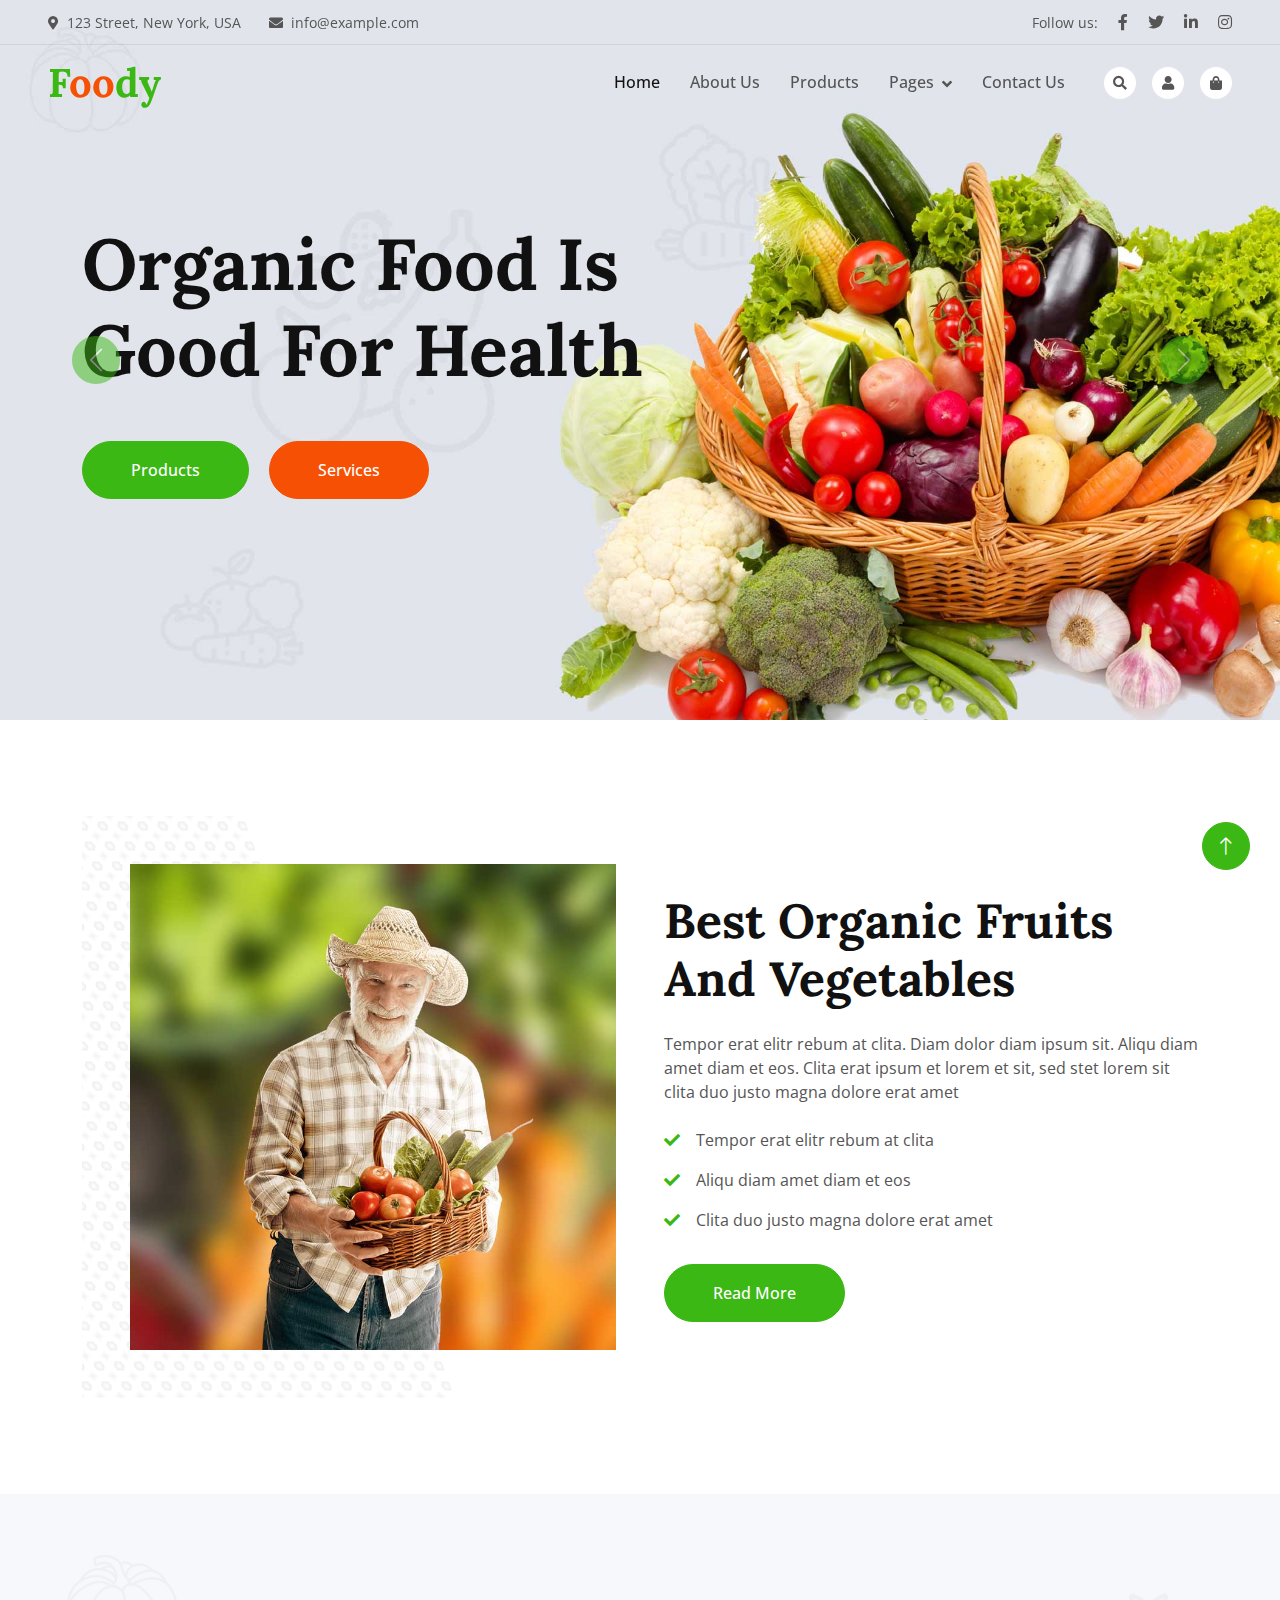
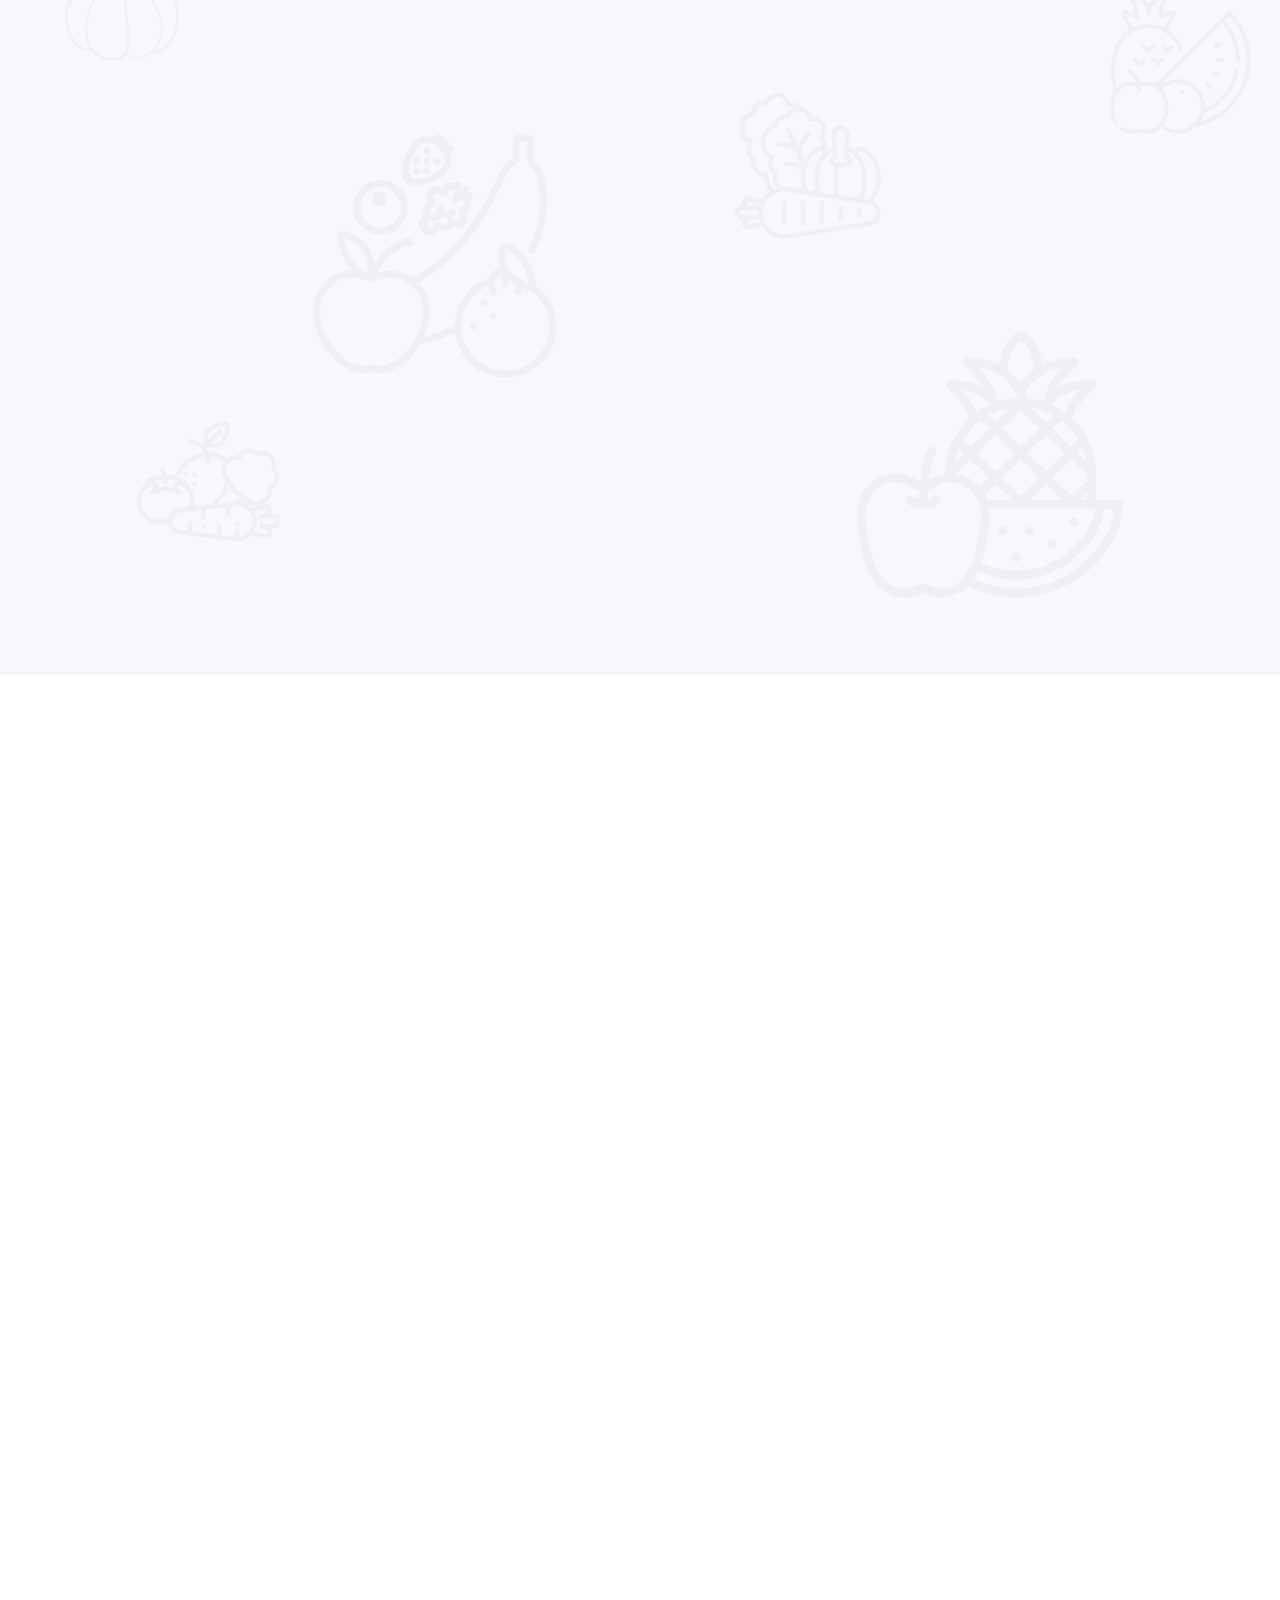
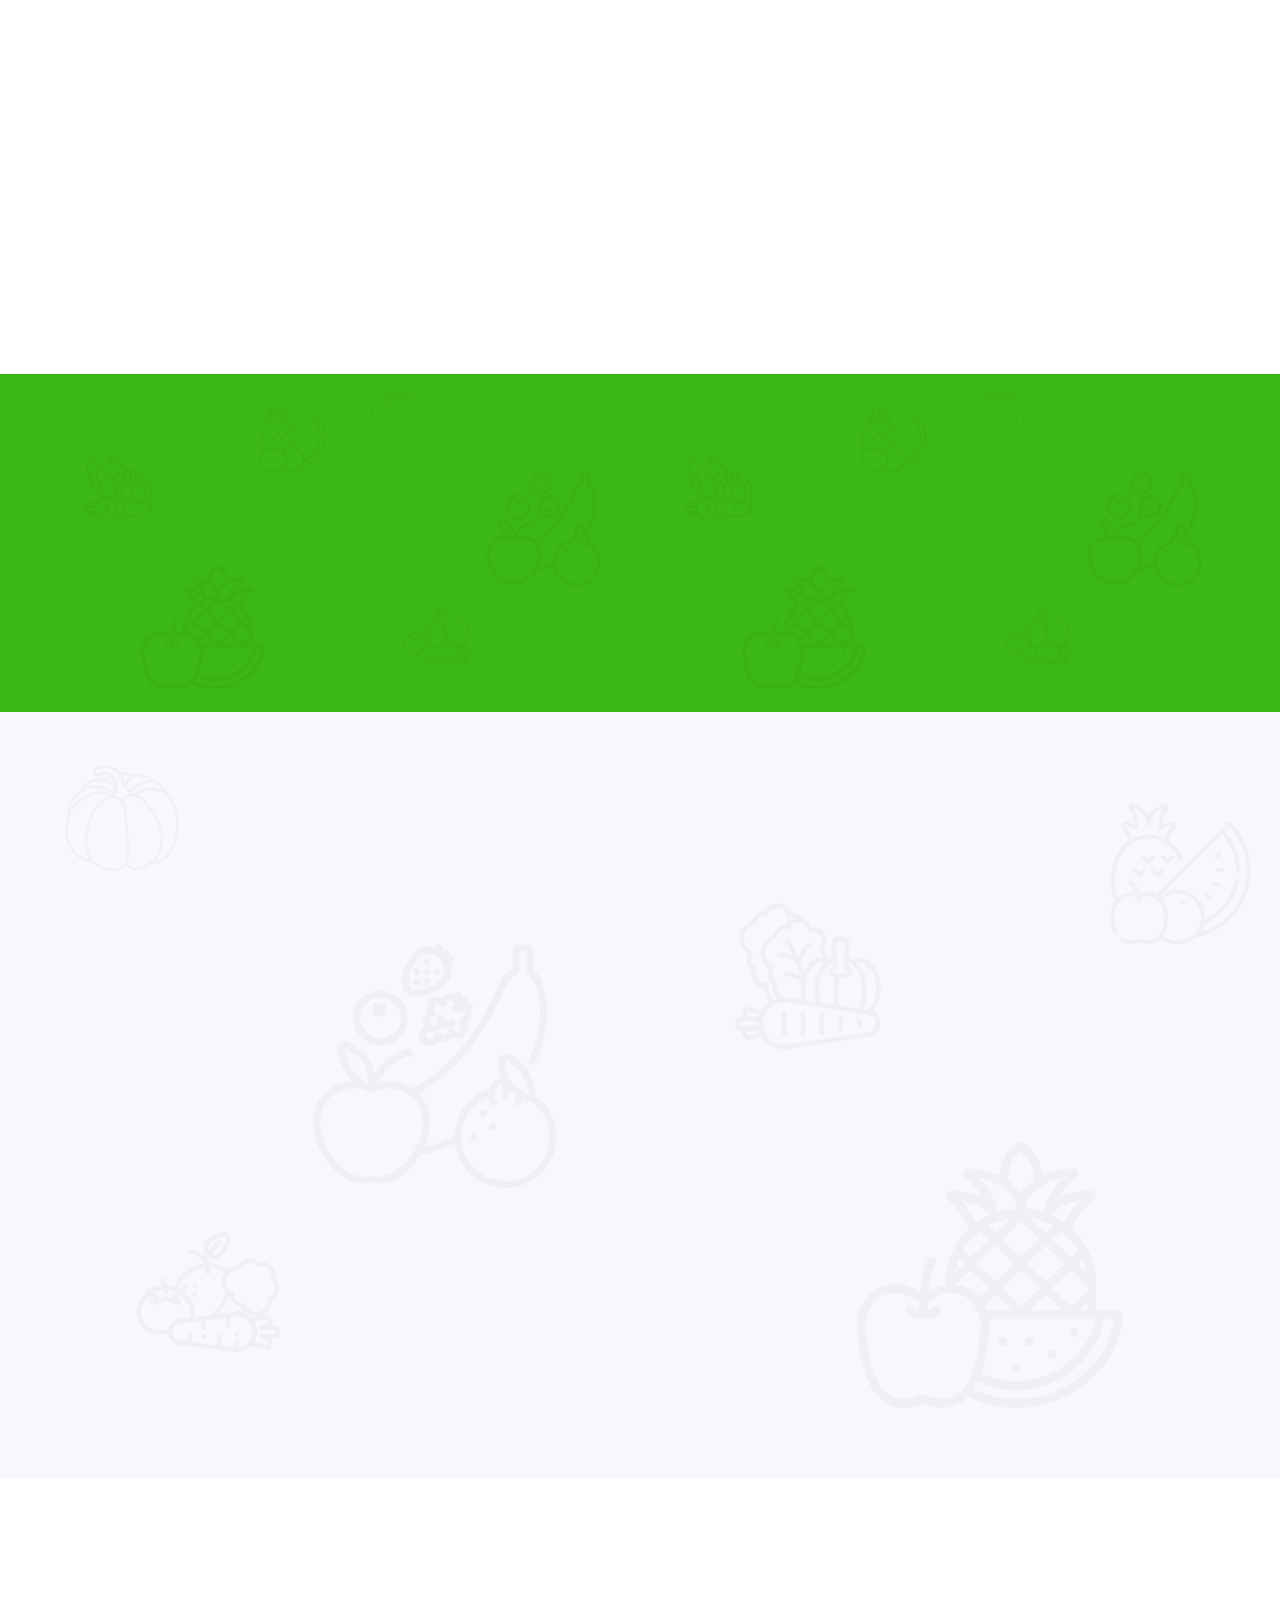
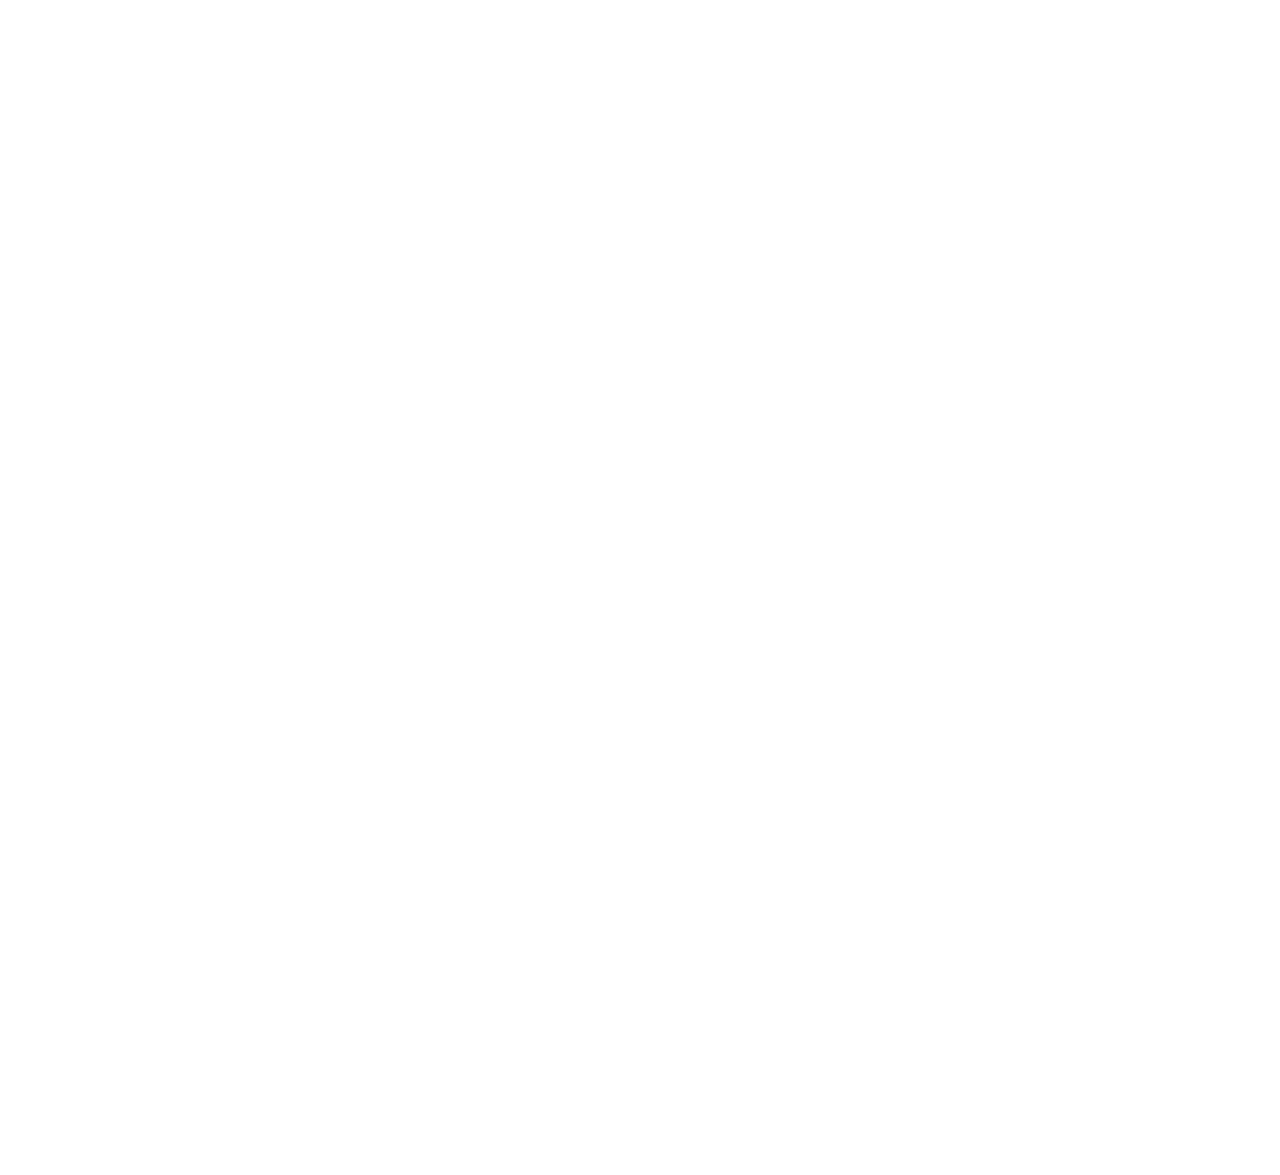
<file: index.html>
<!DOCTYPE html>
<html lang="en">

<head>
    <meta charset="utf-8">
    <title>Foody - Organic Food Website Template</title>
    <meta content="width=device-width, initial-scale=1.0" name="viewport">
    <meta content="" name="keywords">
    <meta content="" name="description">

    <!-- Favicon -->
    <link href="img/favicon.ico" rel="icon">

    <!-- Google Web Fonts -->
    <link rel="preconnect" href="https://fonts.googleapis.com">
    <link rel="preconnect" href="https://fonts.gstatic.com" crossorigin>
    <link href="https://fonts.googleapis.com/css2?family=Open+Sans:wght@400;500&family=Lora:wght@600;700&display=swap" rel="stylesheet"> 

    <!-- Icon Font Stylesheet -->
    <link href="https://cdnjs.cloudflare.com/ajax/libs/font-awesome/5.10.0/css/all.min.css" rel="stylesheet">
    <link href="https://cdn.jsdelivr.net/npm/bootstrap-icons@1.4.1/font/bootstrap-icons.css" rel="stylesheet">

    <!-- Libraries Stylesheet -->
    <link href="lib/animate/animate.min.css" rel="stylesheet">
    <link href="lib/owlcarousel/assets/owl.carousel.min.css" rel="stylesheet">

    <!-- Customized Bootstrap Stylesheet -->
    <link href="css/bootstrap.min.css" rel="stylesheet">

    <!-- Template Stylesheet -->
    <link href="css/style.css" rel="stylesheet">
</head>

<body>
    <!-- Spinner Start -->
    <div id="spinner" class="show bg-white position-fixed translate-middle w-100 vh-100 top-50 start-50 d-flex align-items-center justify-content-center">
        <div class="spinner-border text-primary" role="status"></div>
    </div>
    <!-- Spinner End -->


    <!-- Navbar Start -->
    <div class="container-fluid fixed-top px-0 wow fadeIn" data-wow-delay="0.1s">
        <div class="top-bar row gx-0 align-items-center d-none d-lg-flex">
            <div class="col-lg-6 px-5 text-start">
                <small><i class="fa fa-map-marker-alt me-2"></i>123 Street, New York, USA</small>
                <small class="ms-4"><i class="fa fa-envelope me-2"></i>info@example.com</small>
            </div>
            <div class="col-lg-6 px-5 text-end">
                <small>Follow us:</small>
                <a class="text-body ms-3" href=""><i class="fab fa-facebook-f"></i></a>
                <a class="text-body ms-3" href=""><i class="fab fa-twitter"></i></a>
                <a class="text-body ms-3" href=""><i class="fab fa-linkedin-in"></i></a>
                <a class="text-body ms-3" href=""><i class="fab fa-instagram"></i></a>
            </div>
        </div>

        <nav class="navbar navbar-expand-lg navbar-light py-lg-0 px-lg-5 wow fadeIn" data-wow-delay="0.1s">
            <a href="index.html" class="navbar-brand ms-4 ms-lg-0">
                <h1 class="fw-bold text-primary m-0">F<span class="text-secondary">oo</span>dy</h1>
            </a>
            <button type="button" class="navbar-toggler me-4" data-bs-toggle="collapse" data-bs-target="#navbarCollapse">
                <span class="navbar-toggler-icon"></span>
            </button>
            <div class="collapse navbar-collapse" id="navbarCollapse">
                <div class="navbar-nav ms-auto p-4 p-lg-0">
                    <a href="index.html" class="nav-item nav-link active">Home</a>
                    <a href="about.html" class="nav-item nav-link">About Us</a>
                    <a href="product.html" class="nav-item nav-link">Products</a>
                    <div class="nav-item dropdown">
                        <a href="#" class="nav-link dropdown-toggle" data-bs-toggle="dropdown">Pages</a>
                        <div class="dropdown-menu m-0">
                            <a href="blog.html" class="dropdown-item">Blog Grid</a>
                            <a href="feature.html" class="dropdown-item">Our Features</a>
                            <a href="testimonial.html" class="dropdown-item">Testimonial</a>
                            <a href="404.html" class="dropdown-item">404 Page</a>
                        </div>
                    </div>
                    <a href="contact.html" class="nav-item nav-link">Contact Us</a>
                </div>
                <div class="d-none d-lg-flex ms-2">
                    <a class="btn-sm-square bg-white rounded-circle ms-3" href="">
                        <small class="fa fa-search text-body"></small>
                    </a>
                    <a class="btn-sm-square bg-white rounded-circle ms-3" href="">
                        <small class="fa fa-user text-body"></small>
                    </a>
                    <a class="btn-sm-square bg-white rounded-circle ms-3" href="">
                        <small class="fa fa-shopping-bag text-body"></small>
                    </a>
                </div>
            </div>
        </nav>
    </div>
    <!-- Navbar End -->


    <!-- Carousel Start -->
    <div class="container-fluid p-0 mb-5 wow fadeIn" data-wow-delay="0.1s">
        <div id="header-carousel" class="carousel slide" data-bs-ride="carousel">
            <div class="carousel-inner">
                <div class="carousel-item active">
                    <img class="w-100" src="img/carousel-1.jpg" alt="Image">
                    <div class="carousel-caption">
                        <div class="container">
                            <div class="row justify-content-start">
                                <div class="col-lg-7">
                                    <h1 class="display-2 mb-5 animated slideInDown">Organic Food Is Good For Health</h1>
                                    <a href="" class="btn btn-primary rounded-pill py-sm-3 px-sm-5">Products</a>
                                    <a href="" class="btn btn-secondary rounded-pill py-sm-3 px-sm-5 ms-3">Services</a>
                                </div>
                            </div>
                        </div>
                    </div>
                </div>
                <div class="carousel-item">
                    <img class="w-100" src="img/carousel-2.jpg" alt="Image">
                    <div class="carousel-caption">
                        <div class="container">
                            <div class="row justify-content-start">
                                <div class="col-lg-7">
                                    <h1 class="display-2 mb-5 animated slideInDown">Natural Food Is Always Healthy</h1>
                                    <a href="" class="btn btn-primary rounded-pill py-sm-3 px-sm-5">Products</a>
                                    <a href="" class="btn btn-secondary rounded-pill py-sm-3 px-sm-5 ms-3">Services</a>
                                </div>
                            </div>
                        </div>
                    </div>
                </div>
            </div>
            <button class="carousel-control-prev" type="button" data-bs-target="#header-carousel"
                data-bs-slide="prev">
                <span class="carousel-control-prev-icon" aria-hidden="true"></span>
                <span class="visually-hidden">Previous</span>
            </button>
            <button class="carousel-control-next" type="button" data-bs-target="#header-carousel"
                data-bs-slide="next">
                <span class="carousel-control-next-icon" aria-hidden="true"></span>
                <span class="visually-hidden">Next</span>
            </button>
        </div>
    </div>
    <!-- Carousel End -->


    <!-- About Start -->
    <div class="container-xxl py-5">
        <div class="container">
            <div class="row g-5 align-items-center">
                <div class="col-lg-6 wow fadeIn" data-wow-delay="0.1s">
                    <div class="about-img position-relative overflow-hidden p-5 pe-0">
                        <img class="img-fluid w-100" src="img/about.jpg">
                    </div>
                </div>
                <div class="col-lg-6 wow fadeIn" data-wow-delay="0.5s">
                    <h1 class="display-5 mb-4">Best Organic Fruits And Vegetables</h1>
                    <p class="mb-4">Tempor erat elitr rebum at clita. Diam dolor diam ipsum sit. Aliqu diam amet diam et eos. Clita erat ipsum et lorem et sit, sed stet lorem sit clita duo justo magna dolore erat amet</p>
                    <p><i class="fa fa-check text-primary me-3"></i>Tempor erat elitr rebum at clita</p>
                    <p><i class="fa fa-check text-primary me-3"></i>Aliqu diam amet diam et eos</p>
                    <p><i class="fa fa-check text-primary me-3"></i>Clita duo justo magna dolore erat amet</p>
                    <a class="btn btn-primary rounded-pill py-3 px-5 mt-3" href="">Read More</a>
                </div>
            </div>
        </div>
    </div>
    <!-- About End -->


    <!-- Feature Start -->
    <div class="container-fluid bg-light bg-icon my-5 py-6">
        <div class="container">
            <div class="section-header text-center mx-auto mb-5 wow fadeInUp" data-wow-delay="0.1s" style="max-width: 500px;">
                <h1 class="display-5 mb-3">Our Features</h1>
                <p>Tempor ut dolore lorem kasd vero ipsum sit eirmod sit. Ipsum diam justo sed rebum vero dolor duo.</p>
            </div>
            <div class="row g-4">
                <div class="col-lg-4 col-md-6 wow fadeInUp" data-wow-delay="0.1s">
                    <div class="bg-white text-center h-100 p-4 p-xl-5">
                        <img class="img-fluid mb-4" src="img/icon-1.png" alt="">
                        <h4 class="mb-3">Natural Process</h4>
                        <p class="mb-4">Tempor ut dolore lorem kasd vero ipsum sit eirmod sit. Ipsum diam justo sed vero dolor duo.</p>
                        <a class="btn btn-outline-primary border-2 py-2 px-4 rounded-pill" href="">Read More</a>
                    </div>
                </div>
                <div class="col-lg-4 col-md-6 wow fadeInUp" data-wow-delay="0.3s">
                    <div class="bg-white text-center h-100 p-4 p-xl-5">
                        <img class="img-fluid mb-4" src="img/icon-2.png" alt="">
                        <h4 class="mb-3">Organic Products</h4>
                        <p class="mb-4">Tempor ut dolore lorem kasd vero ipsum sit eirmod sit. Ipsum diam justo sed vero dolor duo.</p>
                        <a class="btn btn-outline-primary border-2 py-2 px-4 rounded-pill" href="">Read More</a>
                    </div>
                </div>
                <div class="col-lg-4 col-md-6 wow fadeInUp" data-wow-delay="0.5s">
                    <div class="bg-white text-center h-100 p-4 p-xl-5">
                        <img class="img-fluid mb-4" src="img/icon-3.png" alt="">
                        <h4 class="mb-3">Biologically Safe</h4>
                        <p class="mb-4">Tempor ut dolore lorem kasd vero ipsum sit eirmod sit. Ipsum diam justo sed vero dolor duo.</p>
                        <a class="btn btn-outline-primary border-2 py-2 px-4 rounded-pill" href="">Read More</a>
                    </div>
                </div>
            </div>
        </div>
    </div>
    <!-- Feature End -->


    <!-- Product Start -->
    <div class="container-xxl py-5">
        <div class="container">
            <div class="row g-0 gx-5 align-items-end">
                <div class="col-lg-6">
                    <div class="section-header text-start mb-5 wow fadeInUp" data-wow-delay="0.1s" style="max-width: 500px;">
                        <h1 class="display-5 mb-3">Our Products</h1>
                        <p>Tempor ut dolore lorem kasd vero ipsum sit eirmod sit. Ipsum diam justo sed rebum vero dolor duo.</p>
                    </div>
                </div>
                <div class="col-lg-6 text-start text-lg-end wow slideInRight" data-wow-delay="0.1s">
                    <ul class="nav nav-pills d-inline-flex justify-content-end mb-5">
                        <li class="nav-item me-2">
                            <a class="btn btn-outline-primary border-2 active" data-bs-toggle="pill" href="#tab-1">Vegetable</a>
                        </li>
                        <li class="nav-item me-2">
                            <a class="btn btn-outline-primary border-2" data-bs-toggle="pill" href="#tab-2">Fruits </a>
                        </li>
                        <li class="nav-item me-0">
                            <a class="btn btn-outline-primary border-2" data-bs-toggle="pill" href="#tab-3">Fresh</a>
                        </li>
                    </ul>
                </div>
            </div>
            <div class="tab-content">
                <div id="tab-1" class="tab-pane fade show p-0 active">
                    <div class="row g-4">
                        <div class="col-xl-3 col-lg-4 col-md-6 wow fadeInUp" data-wow-delay="0.1s">
                            <div class="product-item">
                                <div class="position-relative bg-light overflow-hidden">
                                    <img class="img-fluid w-100" src="img/product-1.jpg" alt="">
                                    <div class="bg-secondary rounded text-white position-absolute start-0 top-0 m-4 py-1 px-3">New</div>
                                </div>
                                <div class="text-center p-4">
                                    <a class="d-block h5 mb-2" href="">Fresh Tomato</a>
                                    <span class="text-primary me-1">$19.00</span>
                                    <span class="text-body text-decoration-line-through">$29.00</span>
                                </div>
                                <div class="d-flex border-top">
                                    <small class="w-50 text-center border-end py-2">
                                        <a class="text-body" href=""><i class="fa fa-eye text-primary me-2"></i>View detail</a>
                                    </small>
                                    <small class="w-50 text-center py-2">
                                        <a class="text-body" href=""><i class="fa fa-shopping-bag text-primary me-2"></i>Add to cart</a>
                                    </small>
                                </div>
                            </div>
                        </div>
                        <div class="col-xl-3 col-lg-4 col-md-6 wow fadeInUp" data-wow-delay="0.3s">
                            <div class="product-item">
                                <div class="position-relative bg-light overflow-hidden">
                                    <img class="img-fluid w-100" src="img/product-2.jpg" alt="">
                                    <div class="bg-secondary rounded text-white position-absolute start-0 top-0 m-4 py-1 px-3">New</div>
                                </div>
                                <div class="text-center p-4">
                                    <a class="d-block h5 mb-2" href="">Fresh Tomato</a>
                                    <span class="text-primary me-1">$19.00</span>
                                    <span class="text-body text-decoration-line-through">$29.00</span>
                                </div>
                                <div class="d-flex border-top">
                                    <small class="w-50 text-center border-end py-2">
                                        <a class="text-body" href=""><i class="fa fa-eye text-primary me-2"></i>View detail</a>
                                    </small>
                                    <small class="w-50 text-center py-2">
                                        <a class="text-body" href=""><i class="fa fa-shopping-bag text-primary me-2"></i>Add to cart</a>
                                    </small>
                                </div>
                            </div>
                        </div>
                        <div class="col-xl-3 col-lg-4 col-md-6 wow fadeInUp" data-wow-delay="0.5s">
                            <div class="product-item">
                                <div class="position-relative bg-light overflow-hidden">
                                    <img class="img-fluid w-100" src="img/product-3.jpg" alt="">
                                    <div class="bg-secondary rounded text-white position-absolute start-0 top-0 m-4 py-1 px-3">New</div>
                                </div>
                                <div class="text-center p-4">
                                    <a class="d-block h5 mb-2" href="">Fresh Tomato</a>
                                    <span class="text-primary me-1">$19.00</span>
                                    <span class="text-body text-decoration-line-through">$29.00</span>
                                </div>
                                <div class="d-flex border-top">
                                    <small class="w-50 text-center border-end py-2">
                                        <a class="text-body" href=""><i class="fa fa-eye text-primary me-2"></i>View detail</a>
                                    </small>
                                    <small class="w-50 text-center py-2">
                                        <a class="text-body" href=""><i class="fa fa-shopping-bag text-primary me-2"></i>Add to cart</a>
                                    </small>
                                </div>
                            </div>
                        </div>
                        <div class="col-xl-3 col-lg-4 col-md-6 wow fadeInUp" data-wow-delay="0.7s">
                            <div class="product-item">
                                <div class="position-relative bg-light overflow-hidden">
                                    <img class="img-fluid w-100" src="img/product-4.jpg" alt="">
                                    <div class="bg-secondary rounded text-white position-absolute start-0 top-0 m-4 py-1 px-3">New</div>
                                </div>
                                <div class="text-center p-4">
                                    <a class="d-block h5 mb-2" href="">Fresh Tomato</a>
                                    <span class="text-primary me-1">$19.00</span>
                                    <span class="text-body text-decoration-line-through">$29.00</span>
                                </div>
                                <div class="d-flex border-top">
                                    <small class="w-50 text-center border-end py-2">
                                        <a class="text-body" href=""><i class="fa fa-eye text-primary me-2"></i>View detail</a>
                                    </small>
                                    <small class="w-50 text-center py-2">
                                        <a class="text-body" href=""><i class="fa fa-shopping-bag text-primary me-2"></i>Add to cart</a>
                                    </small>
                                </div>
                            </div>
                        </div>
                        <div class="col-xl-3 col-lg-4 col-md-6 wow fadeInUp" data-wow-delay="0.1s">
                            <div class="product-item">
                                <div class="position-relative bg-light overflow-hidden">
                                    <img class="img-fluid w-100" src="img/product-5.jpg" alt="">
                                    <div class="bg-secondary rounded text-white position-absolute start-0 top-0 m-4 py-1 px-3">New</div>
                                </div>
                                <div class="text-center p-4">
                                    <a class="d-block h5 mb-2" href="">Fresh Tomato</a>
                                    <span class="text-primary me-1">$19.00</span>
                                    <span class="text-body text-decoration-line-through">$29.00</span>
                                </div>
                                <div class="d-flex border-top">
                                    <small class="w-50 text-center border-end py-2">
                                        <a class="text-body" href=""><i class="fa fa-eye text-primary me-2"></i>View detail</a>
                                    </small>
                                    <small class="w-50 text-center py-2">
                                        <a class="text-body" href=""><i class="fa fa-shopping-bag text-primary me-2"></i>Add to cart</a>
                                    </small>
                                </div>
                            </div>
                        </div>
                        <div class="col-xl-3 col-lg-4 col-md-6 wow fadeInUp" data-wow-delay="0.3s">
                            <div class="product-item">
                                <div class="position-relative bg-light overflow-hidden">
                                    <img class="img-fluid w-100" src="img/product-6.jpg" alt="">
                                    <div class="bg-secondary rounded text-white position-absolute start-0 top-0 m-4 py-1 px-3">New</div>
                                </div>
                                <div class="text-center p-4">
                                    <a class="d-block h5 mb-2" href="">Fresh Tomato</a>
                                    <span class="text-primary me-1">$19.00</span>
                                    <span class="text-body text-decoration-line-through">$29.00</span>
                                </div>
                                <div class="d-flex border-top">
                                    <small class="w-50 text-center border-end py-2">
                                        <a class="text-body" href=""><i class="fa fa-eye text-primary me-2"></i>View detail</a>
                                    </small>
                                    <small class="w-50 text-center py-2">
                                        <a class="text-body" href=""><i class="fa fa-shopping-bag text-primary me-2"></i>Add to cart</a>
                                    </small>
                                </div>
                            </div>
                        </div>
                        <div class="col-xl-3 col-lg-4 col-md-6 wow fadeInUp" data-wow-delay="0.5s">
                            <div class="product-item">
                                <div class="position-relative bg-light overflow-hidden">
                                    <img class="img-fluid w-100" src="img/product-7.jpg" alt="">
                                    <div class="bg-secondary rounded text-white position-absolute start-0 top-0 m-4 py-1 px-3">New</div>
                                </div>
                                <div class="text-center p-4">
                                    <a class="d-block h5 mb-2" href="">Fresh Tomato</a>
                                    <span class="text-primary me-1">$19.00</span>
                                    <span class="text-body text-decoration-line-through">$29.00</span>
                                </div>
                                <div class="d-flex border-top">
                                    <small class="w-50 text-center border-end py-2">
                                        <a class="text-body" href=""><i class="fa fa-eye text-primary me-2"></i>View detail</a>
                                    </small>
                                    <small class="w-50 text-center py-2">
                                        <a class="text-body" href=""><i class="fa fa-shopping-bag text-primary me-2"></i>Add to cart</a>
                                    </small>
                                </div>
                            </div>
                        </div>
                        <div class="col-xl-3 col-lg-4 col-md-6 wow fadeInUp" data-wow-delay="0.7s">
                            <div class="product-item">
                                <div class="position-relative bg-light overflow-hidden">
                                    <img class="img-fluid w-100" src="img/product-8.jpg" alt="">
                                    <div class="bg-secondary rounded text-white position-absolute start-0 top-0 m-4 py-1 px-3">New</div>
                                </div>
                                <div class="text-center p-4">
                                    <a class="d-block h5 mb-2" href="">Fresh Tomato</a>
                                    <span class="text-primary me-1">$19.00</span>
                                    <span class="text-body text-decoration-line-through">$29.00</span>
                                </div>
                                <div class="d-flex border-top">
                                    <small class="w-50 text-center border-end py-2">
                                        <a class="text-body" href=""><i class="fa fa-eye text-primary me-2"></i>View detail</a>
                                    </small>
                                    <small class="w-50 text-center py-2">
                                        <a class="text-body" href=""><i class="fa fa-shopping-bag text-primary me-2"></i>Add to cart</a>
                                    </small>
                                </div>
                            </div>
                        </div>
                        <div class="col-12 text-center wow fadeInUp" data-wow-delay="0.1s">
                            <a class="btn btn-primary rounded-pill py-3 px-5" href="">Browse More Products</a>
                        </div>
                    </div>
                </div>
                <div id="tab-2" class="tab-pane fade show p-0">
                    <div class="row g-4">
                        <div class="col-xl-3 col-lg-4 col-md-6">
                            <div class="product-item">
                                <div class="position-relative bg-light overflow-hidden">
                                    <img class="img-fluid w-100" src="img/product-1.jpg" alt="">
                                    <div class="bg-secondary rounded text-white position-absolute start-0 top-0 m-4 py-1 px-3">New</div>
                                </div>
                                <div class="text-center p-4">
                                    <a class="d-block h5 mb-2" href="">Fresh Tomato</a>
                                    <span class="text-primary me-1">$19.00</span>
                                    <span class="text-body text-decoration-line-through">$29.00</span>
                                </div>
                                <div class="d-flex border-top">
                                    <small class="w-50 text-center border-end py-2">
                                        <a class="text-body" href=""><i class="fa fa-eye text-primary me-2"></i>View detail</a>
                                    </small>
                                    <small class="w-50 text-center py-2">
                                        <a class="text-body" href=""><i class="fa fa-shopping-bag text-primary me-2"></i>Add to cart</a>
                                    </small>
                                </div>
                            </div>
                        </div>
                        <div class="col-xl-3 col-lg-4 col-md-6">
                            <div class="product-item">
                                <div class="position-relative bg-light overflow-hidden">
                                    <img class="img-fluid w-100" src="img/product-2.jpg" alt="">
                                    <div class="bg-secondary rounded text-white position-absolute start-0 top-0 m-4 py-1 px-3">New</div>
                                </div>
                                <div class="text-center p-4">
                                    <a class="d-block h5 mb-2" href="">Fresh Tomato</a>
                                    <span class="text-primary me-1">$19.00</span>
                                    <span class="text-body text-decoration-line-through">$29.00</span>
                                </div>
                                <div class="d-flex border-top">
                                    <small class="w-50 text-center border-end py-2">
                                        <a class="text-body" href=""><i class="fa fa-eye text-primary me-2"></i>View detail</a>
                                    </small>
                                    <small class="w-50 text-center py-2">
                                        <a class="text-body" href=""><i class="fa fa-shopping-bag text-primary me-2"></i>Add to cart</a>
                                    </small>
                                </div>
                            </div>
                        </div>
                        <div class="col-xl-3 col-lg-4 col-md-6">
                            <div class="product-item">
                                <div class="position-relative bg-light overflow-hidden">
                                    <img class="img-fluid w-100" src="img/product-3.jpg" alt="">
                                    <div class="bg-secondary rounded text-white position-absolute start-0 top-0 m-4 py-1 px-3">New</div>
                                </div>
                                <div class="text-center p-4">
                                    <a class="d-block h5 mb-2" href="">Fresh Tomato</a>
                                    <span class="text-primary me-1">$19.00</span>
                                    <span class="text-body text-decoration-line-through">$29.00</span>
                                </div>
                                <div class="d-flex border-top">
                                    <small class="w-50 text-center border-end py-2">
                                        <a class="text-body" href=""><i class="fa fa-eye text-primary me-2"></i>View detail</a>
                                    </small>
                                    <small class="w-50 text-center py-2">
                                        <a class="text-body" href=""><i class="fa fa-shopping-bag text-primary me-2"></i>Add to cart</a>
                                    </small>
                                </div>
                            </div>
                        </div>
                        <div class="col-xl-3 col-lg-4 col-md-6">
                            <div class="product-item">
                                <div class="position-relative bg-light overflow-hidden">
                                    <img class="img-fluid w-100" src="img/product-4.jpg" alt="">
                                    <div class="bg-secondary rounded text-white position-absolute start-0 top-0 m-4 py-1 px-3">New</div>
                                </div>
                                <div class="text-center p-4">
                                    <a class="d-block h5 mb-2" href="">Fresh Tomato</a>
                                    <span class="text-primary me-1">$19.00</span>
                                    <span class="text-body text-decoration-line-through">$29.00</span>
                                </div>
                                <div class="d-flex border-top">
                                    <small class="w-50 text-center border-end py-2">
                                        <a class="text-body" href=""><i class="fa fa-eye text-primary me-2"></i>View detail</a>
                                    </small>
                                    <small class="w-50 text-center py-2">
                                        <a class="text-body" href=""><i class="fa fa-shopping-bag text-primary me-2"></i>Add to cart</a>
                                    </small>
                                </div>
                            </div>
                        </div>
                        <div class="col-xl-3 col-lg-4 col-md-6">
                            <div class="product-item">
                                <div class="position-relative bg-light overflow-hidden">
                                    <img class="img-fluid w-100" src="img/product-5.jpg" alt="">
                                    <div class="bg-secondary rounded text-white position-absolute start-0 top-0 m-4 py-1 px-3">New</div>
                                </div>
                                <div class="text-center p-4">
                                    <a class="d-block h5 mb-2" href="">Fresh Tomato</a>
                                    <span class="text-primary me-1">$19.00</span>
                                    <span class="text-body text-decoration-line-through">$29.00</span>
                                </div>
                                <div class="d-flex border-top">
                                    <small class="w-50 text-center border-end py-2">
                                        <a class="text-body" href=""><i class="fa fa-eye text-primary me-2"></i>View detail</a>
                                    </small>
                                    <small class="w-50 text-center py-2">
                                        <a class="text-body" href=""><i class="fa fa-shopping-bag text-primary me-2"></i>Add to cart</a>
                                    </small>
                                </div>
                            </div>
                        </div>
                        <div class="col-xl-3 col-lg-4 col-md-6">
                            <div class="product-item">
                                <div class="position-relative bg-light overflow-hidden">
                                    <img class="img-fluid w-100" src="img/product-6.jpg" alt="">
                                    <div class="bg-secondary rounded text-white position-absolute start-0 top-0 m-4 py-1 px-3">New</div>
                                </div>
                                <div class="text-center p-4">
                                    <a class="d-block h5 mb-2" href="">Fresh Tomato</a>
                                    <span class="text-primary me-1">$19.00</span>
                                    <span class="text-body text-decoration-line-through">$29.00</span>
                                </div>
                                <div class="d-flex border-top">
                                    <small class="w-50 text-center border-end py-2">
                                        <a class="text-body" href=""><i class="fa fa-eye text-primary me-2"></i>View detail</a>
                                    </small>
                                    <small class="w-50 text-center py-2">
                                        <a class="text-body" href=""><i class="fa fa-shopping-bag text-primary me-2"></i>Add to cart</a>
                                    </small>
                                </div>
                            </div>
                        </div>
                        <div class="col-xl-3 col-lg-4 col-md-6">
                            <div class="product-item">
                                <div class="position-relative bg-light overflow-hidden">
                                    <img class="img-fluid w-100" src="img/product-7.jpg" alt="">
                                    <div class="bg-secondary rounded text-white position-absolute start-0 top-0 m-4 py-1 px-3">New</div>
                                </div>
                                <div class="text-center p-4">
                                    <a class="d-block h5 mb-2" href="">Fresh Tomato</a>
                                    <span class="text-primary me-1">$19.00</span>
                                    <span class="text-body text-decoration-line-through">$29.00</span>
                                </div>
                                <div class="d-flex border-top">
                                    <small class="w-50 text-center border-end py-2">
                                        <a class="text-body" href=""><i class="fa fa-eye text-primary me-2"></i>View detail</a>
                                    </small>
                                    <small class="w-50 text-center py-2">
                                        <a class="text-body" href=""><i class="fa fa-shopping-bag text-primary me-2"></i>Add to cart</a>
                                    </small>
                                </div>
                            </div>
                        </div>
                        <div class="col-xl-3 col-lg-4 col-md-6">
                            <div class="product-item">
                                <div class="position-relative bg-light overflow-hidden">
                                    <img class="img-fluid w-100" src="img/product-8.jpg" alt="">
                                    <div class="bg-secondary rounded text-white position-absolute start-0 top-0 m-4 py-1 px-3">New</div>
                                </div>
                                <div class="text-center p-4">
                                    <a class="d-block h5 mb-2" href="">Fresh Tomato</a>
                                    <span class="text-primary me-1">$19.00</span>
                                    <span class="text-body text-decoration-line-through">$29.00</span>
                                </div>
                                <div class="d-flex border-top">
                                    <small class="w-50 text-center border-end py-2">
                                        <a class="text-body" href=""><i class="fa fa-eye text-primary me-2"></i>View detail</a>
                                    </small>
                                    <small class="w-50 text-center py-2">
                                        <a class="text-body" href=""><i class="fa fa-shopping-bag text-primary me-2"></i>Add to cart</a>
                                    </small>
                                </div>
                            </div>
                        </div>
                        <div class="col-12 text-center">
                            <a class="btn btn-primary rounded-pill py-3 px-5" href="">Browse More Products</a>
                        </div>
                    </div>
                </div>
                <div id="tab-3" class="tab-pane fade show p-0">
                    <div class="row g-4">
                        <div class="col-xl-3 col-lg-4 col-md-6">
                            <div class="product-item">
                                <div class="position-relative bg-light overflow-hidden">
                                    <img class="img-fluid w-100" src="img/product-1.jpg" alt="">
                                    <div class="bg-secondary rounded text-white position-absolute start-0 top-0 m-4 py-1 px-3">New</div>
                                </div>
                                <div class="text-center p-4">
                                    <a class="d-block h5 mb-2" href="">Fresh Tomato</a>
                                    <span class="text-primary me-1">$19.00</span>
                                    <span class="text-body text-decoration-line-through">$29.00</span>
                                </div>
                                <div class="d-flex border-top">
                                    <small class="w-50 text-center border-end py-2">
                                        <a class="text-body" href=""><i class="fa fa-eye text-primary me-2"></i>View detail</a>
                                    </small>
                                    <small class="w-50 text-center py-2">
                                        <a class="text-body" href=""><i class="fa fa-shopping-bag text-primary me-2"></i>Add to cart</a>
                                    </small>
                                </div>
                            </div>
                        </div>
                        <div class="col-xl-3 col-lg-4 col-md-6">
                            <div class="product-item">
                                <div class="position-relative bg-light overflow-hidden">
                                    <img class="img-fluid w-100" src="img/product-2.jpg" alt="">
                                    <div class="bg-secondary rounded text-white position-absolute start-0 top-0 m-4 py-1 px-3">New</div>
                                </div>
                                <div class="text-center p-4">
                                    <a class="d-block h5 mb-2" href="">Fresh Tomato</a>
                                    <span class="text-primary me-1">$19.00</span>
                                    <span class="text-body text-decoration-line-through">$29.00</span>
                                </div>
                                <div class="d-flex border-top">
                                    <small class="w-50 text-center border-end py-2">
                                        <a class="text-body" href=""><i class="fa fa-eye text-primary me-2"></i>View detail</a>
                                    </small>
                                    <small class="w-50 text-center py-2">
                                        <a class="text-body" href=""><i class="fa fa-shopping-bag text-primary me-2"></i>Add to cart</a>
                                    </small>
                                </div>
                            </div>
                        </div>
                        <div class="col-xl-3 col-lg-4 col-md-6">
                            <div class="product-item">
                                <div class="position-relative bg-light overflow-hidden">
                                    <img class="img-fluid w-100" src="img/product-3.jpg" alt="">
                                    <div class="bg-secondary rounded text-white position-absolute start-0 top-0 m-4 py-1 px-3">New</div>
                                </div>
                                <div class="text-center p-4">
                                    <a class="d-block h5 mb-2" href="">Fresh Tomato</a>
                                    <span class="text-primary me-1">$19.00</span>
                                    <span class="text-body text-decoration-line-through">$29.00</span>
                                </div>
                                <div class="d-flex border-top">
                                    <small class="w-50 text-center border-end py-2">
                                        <a class="text-body" href=""><i class="fa fa-eye text-primary me-2"></i>View detail</a>
                                    </small>
                                    <small class="w-50 text-center py-2">
                                        <a class="text-body" href=""><i class="fa fa-shopping-bag text-primary me-2"></i>Add to cart</a>
                                    </small>
                                </div>
                            </div>
                        </div>
                        <div class="col-xl-3 col-lg-4 col-md-6">
                            <div class="product-item">
                                <div class="position-relative bg-light overflow-hidden">
                                    <img class="img-fluid w-100" src="img/product-4.jpg" alt="">
                                    <div class="bg-secondary rounded text-white position-absolute start-0 top-0 m-4 py-1 px-3">New</div>
                                </div>
                                <div class="text-center p-4">
                                    <a class="d-block h5 mb-2" href="">Fresh Tomato</a>
                                    <span class="text-primary me-1">$19.00</span>
                                    <span class="text-body text-decoration-line-through">$29.00</span>
                                </div>
                                <div class="d-flex border-top">
                                    <small class="w-50 text-center border-end py-2">
                                        <a class="text-body" href=""><i class="fa fa-eye text-primary me-2"></i>View detail</a>
                                    </small>
                                    <small class="w-50 text-center py-2">
                                        <a class="text-body" href=""><i class="fa fa-shopping-bag text-primary me-2"></i>Add to cart</a>
                                    </small>
                                </div>
                            </div>
                        </div>
                        <div class="col-xl-3 col-lg-4 col-md-6">
                            <div class="product-item">
                                <div class="position-relative bg-light overflow-hidden">
                                    <img class="img-fluid w-100" src="img/product-5.jpg" alt="">
                                    <div class="bg-secondary rounded text-white position-absolute start-0 top-0 m-4 py-1 px-3">New</div>
                                </div>
                                <div class="text-center p-4">
                                    <a class="d-block h5 mb-2" href="">Fresh Tomato</a>
                                    <span class="text-primary me-1">$19.00</span>
                                    <span class="text-body text-decoration-line-through">$29.00</span>
                                </div>
                                <div class="d-flex border-top">
                                    <small class="w-50 text-center border-end py-2">
                                        <a class="text-body" href=""><i class="fa fa-eye text-primary me-2"></i>View detail</a>
                                    </small>
                                    <small class="w-50 text-center py-2">
                                        <a class="text-body" href=""><i class="fa fa-shopping-bag text-primary me-2"></i>Add to cart</a>
                                    </small>
                                </div>
                            </div>
                        </div>
                        <div class="col-xl-3 col-lg-4 col-md-6">
                            <div class="product-item">
                                <div class="position-relative bg-light overflow-hidden">
                                    <img class="img-fluid w-100" src="img/product-6.jpg" alt="">
                                    <div class="bg-secondary rounded text-white position-absolute start-0 top-0 m-4 py-1 px-3">New</div>
                                </div>
                                <div class="text-center p-4">
                                    <a class="d-block h5 mb-2" href="">Fresh Tomato</a>
                                    <span class="text-primary me-1">$19.00</span>
                                    <span class="text-body text-decoration-line-through">$29.00</span>
                                </div>
                                <div class="d-flex border-top">
                                    <small class="w-50 text-center border-end py-2">
                                        <a class="text-body" href=""><i class="fa fa-eye text-primary me-2"></i>View detail</a>
                                    </small>
                                    <small class="w-50 text-center py-2">
                                        <a class="text-body" href=""><i class="fa fa-shopping-bag text-primary me-2"></i>Add to cart</a>
                                    </small>
                                </div>
                            </div>
                        </div>
                        <div class="col-xl-3 col-lg-4 col-md-6">
                            <div class="product-item">
                                <div class="position-relative bg-light overflow-hidden">
                                    <img class="img-fluid w-100" src="img/product-7.jpg" alt="">
                                    <div class="bg-secondary rounded text-white position-absolute start-0 top-0 m-4 py-1 px-3">New</div>
                                </div>
                                <div class="text-center p-4">
                                    <a class="d-block h5 mb-2" href="">Fresh Tomato</a>
                                    <span class="text-primary me-1">$19.00</span>
                                    <span class="text-body text-decoration-line-through">$29.00</span>
                                </div>
                                <div class="d-flex border-top">
                                    <small class="w-50 text-center border-end py-2">
                                        <a class="text-body" href=""><i class="fa fa-eye text-primary me-2"></i>View detail</a>
                                    </small>
                                    <small class="w-50 text-center py-2">
                                        <a class="text-body" href=""><i class="fa fa-shopping-bag text-primary me-2"></i>Add to cart</a>
                                    </small>
                                </div>
                            </div>
                        </div>
                        <div class="col-xl-3 col-lg-4 col-md-6">
                            <div class="product-item">
                                <div class="position-relative bg-light overflow-hidden">
                                    <img class="img-fluid w-100" src="img/product-8.jpg" alt="">
                                    <div class="bg-secondary rounded text-white position-absolute start-0 top-0 m-4 py-1 px-3">New</div>
                                </div>
                                <div class="text-center p-4">
                                    <a class="d-block h5 mb-2" href="">Fresh Tomato</a>
                                    <span class="text-primary me-1">$19.00</span>
                                    <span class="text-body text-decoration-line-through">$29.00</span>
                                </div>
                                <div class="d-flex border-top">
                                    <small class="w-50 text-center border-end py-2">
                                        <a class="text-body" href=""><i class="fa fa-eye text-primary me-2"></i>View detail</a>
                                    </small>
                                    <small class="w-50 text-center py-2">
                                        <a class="text-body" href=""><i class="fa fa-shopping-bag text-primary me-2"></i>Add to cart</a>
                                    </small>
                                </div>
                            </div>
                        </div>
                        <div class="col-12 text-center">
                            <a class="btn btn-primary rounded-pill py-3 px-5" href="">Browse More Products</a>
                        </div>
                    </div>
                </div>
            </div>
        </div>
    </div>
    <!-- Product End -->


    <!-- Firm Visit Start -->
    <div class="container-fluid bg-primary bg-icon mt-5 py-6">
        <div class="container">
            <div class="row g-5 align-items-center">
                <div class="col-md-7 wow fadeIn" data-wow-delay="0.1s">
                    <h1 class="display-5 text-white mb-3">Visit Our Firm</h1>
                    <p class="text-white mb-0">Tempor erat elitr rebum at clita. Diam dolor diam ipsum sit. Aliqu diam amet diam et eos. Clita erat ipsum et lorem et sit, sed stet lorem sit clita duo justo magna dolore erat amet. Diam dolor diam ipsum sit. Aliqu diam amet diam et eos.</p>
                </div>
                <div class="col-md-5 text-md-end wow fadeIn" data-wow-delay="0.5s">
                    <a class="btn btn-lg btn-secondary rounded-pill py-3 px-5" href="">Visit Now</a>
                </div>
            </div>
        </div>
    </div>
    <!-- Firm Visit End -->


    <!-- Testimonial Start -->
    <div class="container-fluid bg-light bg-icon py-6 mb-5">
        <div class="container">
            <div class="section-header text-center mx-auto mb-5 wow fadeInUp" data-wow-delay="0.1s" style="max-width: 500px;">
                <h1 class="display-5 mb-3">Customer Review</h1>
                <p>Tempor ut dolore lorem kasd vero ipsum sit eirmod sit. Ipsum diam justo sed rebum vero dolor duo.</p>
            </div>
            <div class="owl-carousel testimonial-carousel wow fadeInUp" data-wow-delay="0.1s">
                <div class="testimonial-item position-relative bg-white p-5 mt-4">
                    <i class="fa fa-quote-left fa-3x text-primary position-absolute top-0 start-0 mt-n4 ms-5"></i>
                    <p class="mb-4">Tempor erat elitr rebum at clita. Diam dolor diam ipsum sit diam amet diam et eos. Clita erat ipsum et lorem et sit.</p>
                    <div class="d-flex align-items-center">
                        <img class="flex-shrink-0 rounded-circle" src="img/testimonial-1.jpg" alt="">
                        <div class="ms-3">
                            <h5 class="mb-1">Client Name</h5>
                            <span>Profession</span>
                        </div>
                    </div>
                </div>
                <div class="testimonial-item position-relative bg-white p-5 mt-4">
                    <i class="fa fa-quote-left fa-3x text-primary position-absolute top-0 start-0 mt-n4 ms-5"></i>
                    <p class="mb-4">Tempor erat elitr rebum at clita. Diam dolor diam ipsum sit diam amet diam et eos. Clita erat ipsum et lorem et sit.</p>
                    <div class="d-flex align-items-center">
                        <img class="flex-shrink-0 rounded-circle" src="img/testimonial-2.jpg" alt="">
                        <div class="ms-3">
                            <h5 class="mb-1">Client Name</h5>
                            <span>Profession</span>
                        </div>
                    </div>
                </div>
                <div class="testimonial-item position-relative bg-white p-5 mt-4">
                    <i class="fa fa-quote-left fa-3x text-primary position-absolute top-0 start-0 mt-n4 ms-5"></i>
                    <p class="mb-4">Tempor erat elitr rebum at clita. Diam dolor diam ipsum sit diam amet diam et eos. Clita erat ipsum et lorem et sit.</p>
                    <div class="d-flex align-items-center">
                        <img class="flex-shrink-0 rounded-circle" src="img/testimonial-3.jpg" alt="">
                        <div class="ms-3">
                            <h5 class="mb-1">Client Name</h5>
                            <span>Profession</span>
                        </div>
                    </div>
                </div>
                <div class="testimonial-item position-relative bg-white p-5 mt-4">
                    <i class="fa fa-quote-left fa-3x text-primary position-absolute top-0 start-0 mt-n4 ms-5"></i>
                    <p class="mb-4">Tempor erat elitr rebum at clita. Diam dolor diam ipsum sit diam amet diam et eos. Clita erat ipsum et lorem et sit.</p>
                    <div class="d-flex align-items-center">
                        <img class="flex-shrink-0 rounded-circle" src="img/testimonial-4.jpg" alt="">
                        <div class="ms-3">
                            <h5 class="mb-1">Client Name</h5>
                            <span>Profession</span>
                        </div>
                    </div>
                </div>
            </div>
        </div>
    </div>
    <!-- Testimonial End -->


    <!-- Blog Start -->
    <div class="container-xxl py-5">
        <div class="container">
            <div class="section-header text-center mx-auto mb-5 wow fadeInUp" data-wow-delay="0.1s" style="max-width: 500px;">
                <h1 class="display-5 mb-3">Latest Blog</h1>
                <p>Tempor ut dolore lorem kasd vero ipsum sit eirmod sit. Ipsum diam justo sed rebum vero dolor duo.</p>
            </div>
            <div class="row g-4">
                <div class="col-lg-4 col-md-6 wow fadeInUp" data-wow-delay="0.1s">
                    <img class="img-fluid" src="img/blog-1.jpg" alt="">
                    <div class="bg-light p-4">
                        <a class="d-block h5 lh-base mb-4" href="">How to cultivate organic fruits and vegetables in own firm</a>
                        <div class="text-muted border-top pt-4">
                            <small class="me-3"><i class="fa fa-user text-primary me-2"></i>Admin</small>
                            <small class="me-3"><i class="fa fa-calendar text-primary me-2"></i>01 Jan, 2045</small>
                        </div>
                    </div>
                </div>
                <div class="col-lg-4 col-md-6 wow fadeInUp" data-wow-delay="0.3s">
                    <img class="img-fluid" src="img/blog-2.jpg" alt="">
                    <div class="bg-light p-4">
                        <a class="d-block h5 lh-base mb-4" href="">How to cultivate organic fruits and vegetables in own firm</a>
                        <div class="text-muted border-top pt-4">
                            <small class="me-3"><i class="fa fa-user text-primary me-2"></i>Admin</small>
                            <small class="me-3"><i class="fa fa-calendar text-primary me-2"></i>01 Jan, 2045</small>
                        </div>
                    </div>
                </div>
                <div class="col-lg-4 col-md-6 wow fadeInUp" data-wow-delay="0.5s">
                    <img class="img-fluid" src="img/blog-3.jpg" alt="">
                    <div class="bg-light p-4">
                        <a class="d-block h5 lh-base mb-4" href="">How to cultivate organic fruits and vegetables in own firm</a>
                        <div class="text-muted border-top pt-4">
                            <small class="me-3"><i class="fa fa-user text-primary me-2"></i>Admin</small>
                            <small class="me-3"><i class="fa fa-calendar text-primary me-2"></i>01 Jan, 2045</small>
                        </div>
                    </div>
                </div>
            </div>
        </div>
    </div>
    <!-- Blog End -->


    <!-- Footer Start -->
    <div class="container-fluid bg-dark footer mt-5 pt-5 wow fadeIn" data-wow-delay="0.1s">
        <div class="container py-5">
            <div class="row g-5">
                <div class="col-lg-3 col-md-6">
                    <h1 class="fw-bold text-primary mb-4">F<span class="text-secondary">oo</span>dy</h1>
                    <p>Diam dolor diam ipsum sit. Aliqu diam amet diam et eos. Clita erat ipsum et lorem et sit, sed stet lorem sit clita</p>
                    <div class="d-flex pt-2">
                        <a class="btn btn-square btn-outline-light rounded-circle me-1" href=""><i class="fab fa-twitter"></i></a>
                        <a class="btn btn-square btn-outline-light rounded-circle me-1" href=""><i class="fab fa-facebook-f"></i></a>
                        <a class="btn btn-square btn-outline-light rounded-circle me-1" href=""><i class="fab fa-youtube"></i></a>
                        <a class="btn btn-square btn-outline-light rounded-circle me-0" href=""><i class="fab fa-linkedin-in"></i></a>
                    </div>
                </div>
                <div class="col-lg-3 col-md-6">
                    <h4 class="text-light mb-4">Address</h4>
                    <p><i class="fa fa-map-marker-alt me-3"></i>123 Street, New York, USA</p>
                    <p><i class="fa fa-phone-alt me-3"></i>+012 345 67890</p>
                    <p><i class="fa fa-envelope me-3"></i>info@example.com</p>
                </div>
                <div class="col-lg-3 col-md-6">
                    <h4 class="text-light mb-4">Quick Links</h4>
                    <a class="btn btn-link" href="">About Us</a>
                    <a class="btn btn-link" href="">Contact Us</a>
                    <a class="btn btn-link" href="">Our Services</a>
                    <a class="btn btn-link" href="">Terms & Condition</a>
                    <a class="btn btn-link" href="">Support</a>
                </div>
                <div class="col-lg-3 col-md-6">
                    <h4 class="text-light mb-4">Newsletter</h4>
                    <p>Dolor amet sit justo amet elitr clita ipsum elitr est.</p>
                    <div class="position-relative mx-auto" style="max-width: 400px;">
                        <input class="form-control bg-transparent w-100 py-3 ps-4 pe-5" type="text" placeholder="Your email">
                        <button type="button" class="btn btn-primary py-2 position-absolute top-0 end-0 mt-2 me-2">SignUp</button>
                    </div>
                </div>
            </div>
        </div>
        <div class="container-fluid copyright">
            <div class="container">
                <div class="row">
                    <div class="col-md-6 text-center text-md-start mb-3 mb-md-0">
                        &copy; <a href="#">Your Site Name</a>, All Right Reserved.
                    </div>
                    <div class="col-md-6 text-center text-md-end">
                        <!--/*** This template is free as long as you keep the footer author’s credit link/attribution link/backlink. If you'd like to use the template without the footer author’s credit link/attribution link/backlink, you can purchase the Credit Removal License from "https://htmlcodex.com/credit-removal". Thank you for your support. ***/-->
                        Designed By <a href="https://htmlcodex.com">HTML Codex</a>
                        <br>Distributed By: <a href="https://themewagon.com" target="_blank">ThemeWagon</a>
                    </div>
                </div>
            </div>
        </div>
    </div>
    <!-- Footer End -->


    <!-- Back to Top -->
    <a href="#" class="btn btn-lg btn-primary btn-lg-square rounded-circle back-to-top"><i class="bi bi-arrow-up"></i></a>


    <!-- JavaScript Libraries -->
    <script src="https://code.jquery.com/jquery-3.4.1.min.js"></script>
    <script src="https://cdn.jsdelivr.net/npm/bootstrap@5.0.0/dist/js/bootstrap.bundle.min.js"></script>
    <script src="lib/wow/wow.min.js"></script>
    <script src="lib/easing/easing.min.js"></script>
    <script src="lib/waypoints/waypoints.min.js"></script>
    <script src="lib/owlcarousel/owl.carousel.min.js"></script>

    <!-- Template Javascript -->
    <script src="js/main.js"></script>
</body>

</html>
</file>
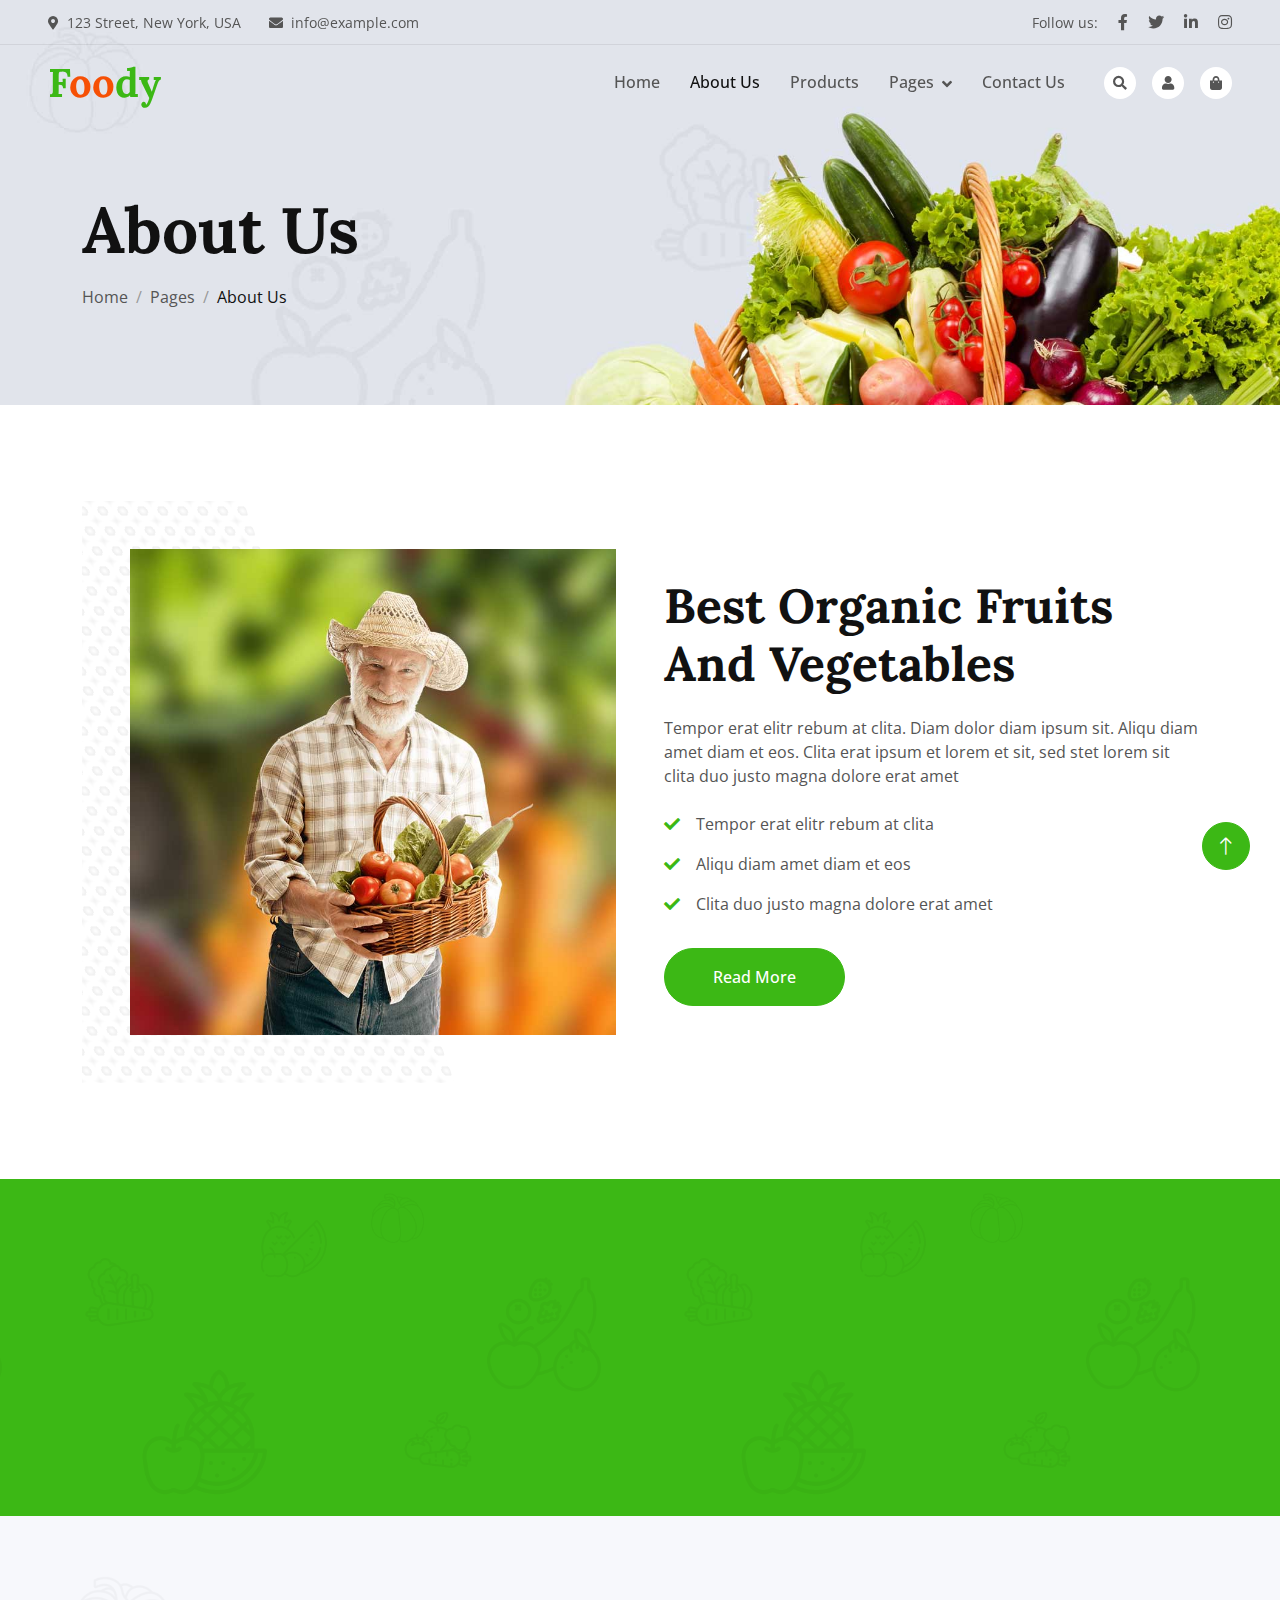
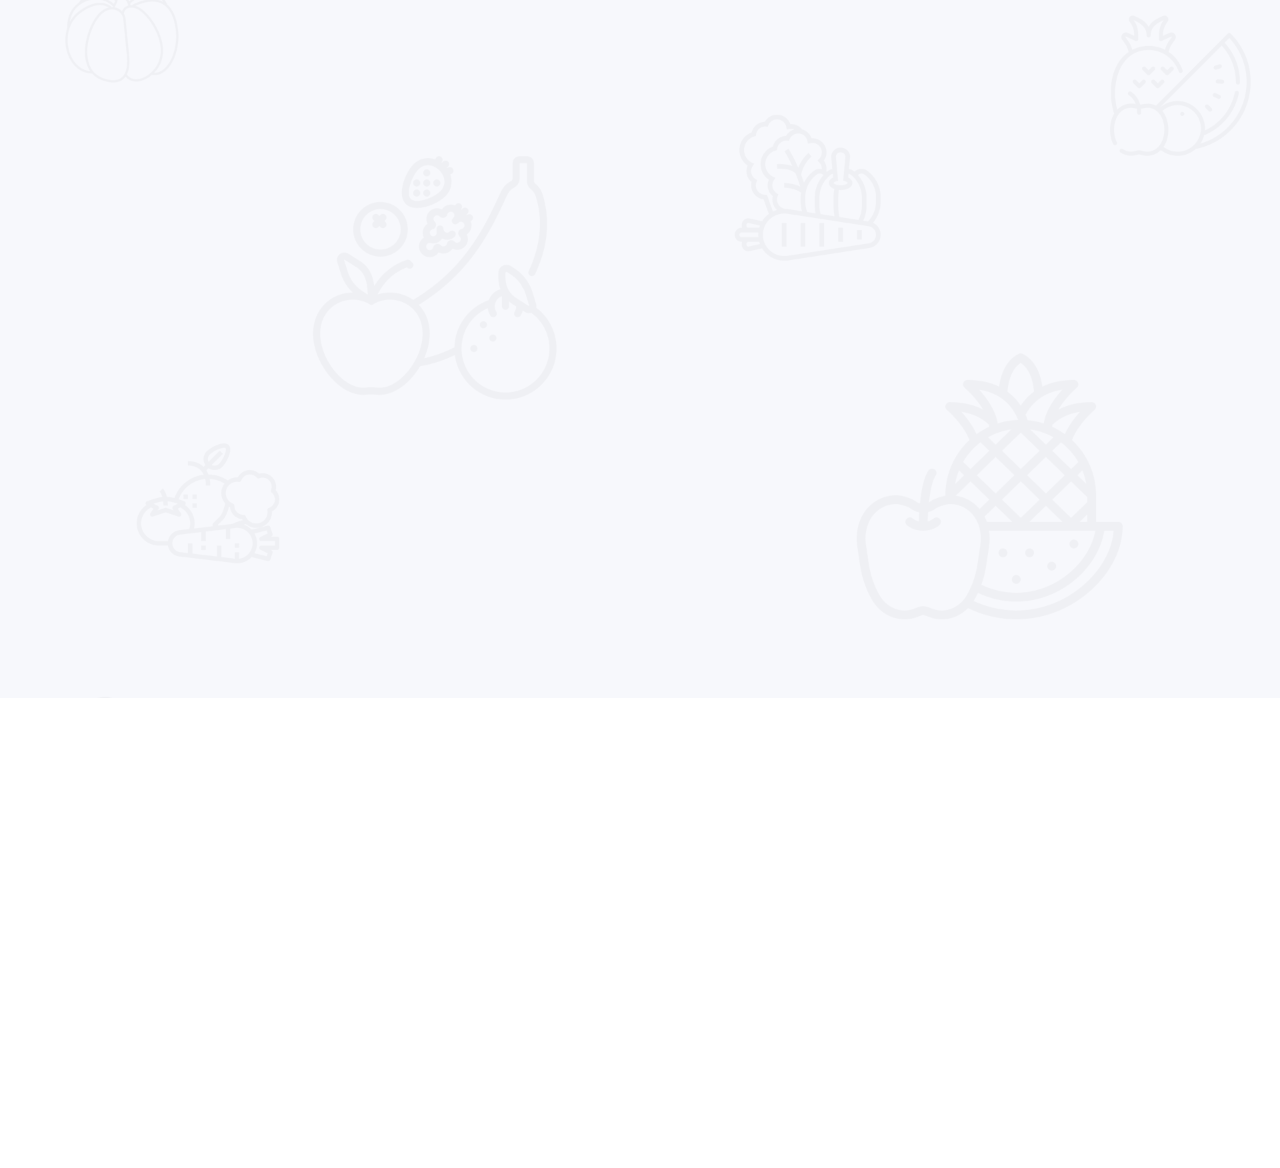
<file: about.html>
<!DOCTYPE html>
<html lang="en">

<head>
    <meta charset="utf-8">
    <title>Foody - Organic Food Website Template</title>
    <meta content="width=device-width, initial-scale=1.0" name="viewport">
    <meta content="" name="keywords">
    <meta content="" name="description">

    <!-- Favicon -->
    <link href="img/favicon.ico" rel="icon">

    <!-- Google Web Fonts -->
    <link rel="preconnect" href="https://fonts.googleapis.com">
    <link rel="preconnect" href="https://fonts.gstatic.com" crossorigin>
    <link href="https://fonts.googleapis.com/css2?family=Open+Sans:wght@400;500&family=Lora:wght@600;700&display=swap" rel="stylesheet"> 

    <!-- Icon Font Stylesheet -->
    <link href="https://cdnjs.cloudflare.com/ajax/libs/font-awesome/5.10.0/css/all.min.css" rel="stylesheet">
    <link href="https://cdn.jsdelivr.net/npm/bootstrap-icons@1.4.1/font/bootstrap-icons.css" rel="stylesheet">

    <!-- Libraries Stylesheet -->
    <link href="lib/animate/animate.min.css" rel="stylesheet">
    <link href="lib/owlcarousel/assets/owl.carousel.min.css" rel="stylesheet">

    <!-- Customized Bootstrap Stylesheet -->
    <link href="css/bootstrap.min.css" rel="stylesheet">

    <!-- Template Stylesheet -->
    <link href="css/style.css" rel="stylesheet">
</head>

<body>
    <!-- Spinner Start -->
    <div id="spinner" class="show bg-white position-fixed translate-middle w-100 vh-100 top-50 start-50 d-flex align-items-center justify-content-center">
        <div class="spinner-border text-primary" role="status"></div>
    </div>
    <!-- Spinner End -->


    <!-- Navbar Start -->
    <div class="container-fluid fixed-top px-0 wow fadeIn" data-wow-delay="0.1s">
        <div class="top-bar row gx-0 align-items-center d-none d-lg-flex">
            <div class="col-lg-6 px-5 text-start">
                <small><i class="fa fa-map-marker-alt me-2"></i>123 Street, New York, USA</small>
                <small class="ms-4"><i class="fa fa-envelope me-2"></i>info@example.com</small>
            </div>
            <div class="col-lg-6 px-5 text-end">
                <small>Follow us:</small>
                <a class="text-body ms-3" href=""><i class="fab fa-facebook-f"></i></a>
                <a class="text-body ms-3" href=""><i class="fab fa-twitter"></i></a>
                <a class="text-body ms-3" href=""><i class="fab fa-linkedin-in"></i></a>
                <a class="text-body ms-3" href=""><i class="fab fa-instagram"></i></a>
            </div>
        </div>

        <nav class="navbar navbar-expand-lg navbar-light py-lg-0 px-lg-5 wow fadeIn" data-wow-delay="0.1s">
            <a href="index.html" class="navbar-brand ms-4 ms-lg-0">
                <h1 class="fw-bold text-primary m-0">F<span class="text-secondary">oo</span>dy</h1>
            </a>
            <button type="button" class="navbar-toggler me-4" data-bs-toggle="collapse" data-bs-target="#navbarCollapse">
                <span class="navbar-toggler-icon"></span>
            </button>
            <div class="collapse navbar-collapse" id="navbarCollapse">
                <div class="navbar-nav ms-auto p-4 p-lg-0">
                    <a href="index.html" class="nav-item nav-link">Home</a>
                    <a href="about.html" class="nav-item nav-link active">About Us</a>
                    <a href="product.html" class="nav-item nav-link">Products</a>
                    <div class="nav-item dropdown">
                        <a href="#" class="nav-link dropdown-toggle" data-bs-toggle="dropdown">Pages</a>
                        <div class="dropdown-menu m-0">
                            <a href="blog.html" class="dropdown-item">Blog Grid</a>
                            <a href="feature.html" class="dropdown-item">Our Features</a>
                            <a href="testimonial.html" class="dropdown-item">Testimonial</a>
                            <a href="404.html" class="dropdown-item">404 Page</a>
                        </div>
                    </div>
                    <a href="contact.html" class="nav-item nav-link">Contact Us</a>
                </div>
                <div class="d-none d-lg-flex ms-2">
                    <a class="btn-sm-square bg-white rounded-circle ms-3" href="">
                        <small class="fa fa-search text-body"></small>
                    </a>
                    <a class="btn-sm-square bg-white rounded-circle ms-3" href="">
                        <small class="fa fa-user text-body"></small>
                    </a>
                    <a class="btn-sm-square bg-white rounded-circle ms-3" href="">
                        <small class="fa fa-shopping-bag text-body"></small>
                    </a>
                </div>
            </div>
        </nav>
    </div>
    <!-- Navbar End -->


    <!-- Page Header Start -->
    <div class="container-fluid page-header mb-5 wow fadeIn" data-wow-delay="0.1s">
        <div class="container">
            <h1 class="display-3 mb-3 animated slideInDown">About Us</h1>
            <nav aria-label="breadcrumb animated slideInDown">
                <ol class="breadcrumb mb-0">
                    <li class="breadcrumb-item"><a class="text-body" href="#">Home</a></li>
                    <li class="breadcrumb-item"><a class="text-body" href="#">Pages</a></li>
                    <li class="breadcrumb-item text-dark active" aria-current="page">About Us</li>
                </ol>
            </nav>
        </div>
    </div>
    <!-- Page Header End -->


    <!-- About Start -->
    <div class="container-xxl py-5">
        <div class="container">
            <div class="row g-5 align-items-center">
                <div class="col-lg-6 wow fadeIn" data-wow-delay="0.1s">
                    <div class="about-img position-relative overflow-hidden p-5 pe-0">
                        <img class="img-fluid w-100" src="img/about.jpg">
                    </div>
                </div>
                <div class="col-lg-6 wow fadeIn" data-wow-delay="0.5s">
                    <h1 class="display-5 mb-4">Best Organic Fruits And Vegetables</h1>
                    <p class="mb-4">Tempor erat elitr rebum at clita. Diam dolor diam ipsum sit. Aliqu diam amet diam et eos. Clita erat ipsum et lorem et sit, sed stet lorem sit clita duo justo magna dolore erat amet</p>
                    <p><i class="fa fa-check text-primary me-3"></i>Tempor erat elitr rebum at clita</p>
                    <p><i class="fa fa-check text-primary me-3"></i>Aliqu diam amet diam et eos</p>
                    <p><i class="fa fa-check text-primary me-3"></i>Clita duo justo magna dolore erat amet</p>
                    <a class="btn btn-primary rounded-pill py-3 px-5 mt-3" href="">Read More</a>
                </div>
            </div>
        </div>
    </div>
    <!-- About End -->


    <!-- Firm Visit Start -->
    <div class="container-fluid bg-primary bg-icon mt-5 py-6">
        <div class="container">
            <div class="row g-5 align-items-center">
                <div class="col-md-7 wow fadeIn" data-wow-delay="0.1s">
                    <h1 class="display-5 text-white mb-3">Visit Our Firm</h1>
                    <p class="text-white mb-0">Tempor erat elitr rebum at clita. Diam dolor diam ipsum sit. Aliqu diam amet diam et eos. Clita erat ipsum et lorem et sit, sed stet lorem sit clita duo justo magna dolore erat amet. Diam dolor diam ipsum sit. Aliqu diam amet diam et eos.</p>
                </div>
                <div class="col-md-5 text-md-end wow fadeIn" data-wow-delay="0.5s">
                    <a class="btn btn-lg btn-secondary rounded-pill py-3 px-5" href="">Visit Now</a>
                </div>
            </div>
        </div>
    </div>
    <!-- Firm Visit End -->


    <!-- Feature Start -->
    <div class="container-fluid bg-light bg-icon py-6">
        <div class="container">
            <div class="section-header text-center mx-auto mb-5 wow fadeInUp" data-wow-delay="0.1s" style="max-width: 500px;">
                <h1 class="display-5 mb-3">Our Features</h1>
                <p>Tempor ut dolore lorem kasd vero ipsum sit eirmod sit. Ipsum diam justo sed rebum vero dolor duo.</p>
            </div>
            <div class="row g-4">
                <div class="col-lg-4 col-md-6 wow fadeInUp" data-wow-delay="0.1s">
                    <div class="bg-white text-center h-100 p-4 p-xl-5">
                        <img class="img-fluid mb-4" src="img/icon-1.png" alt="">
                        <h4 class="mb-3">Natural Process</h4>
                        <p class="mb-4">Tempor ut dolore lorem kasd vero ipsum sit eirmod sit. Ipsum diam justo sed vero dolor duo.</p>
                        <a class="btn btn-outline-primary border-2 py-2 px-4 rounded-pill" href="">Read More</a>
                    </div>
                </div>
                <div class="col-lg-4 col-md-6 wow fadeInUp" data-wow-delay="0.3s">
                    <div class="bg-white text-center h-100 p-4 p-xl-5">
                        <img class="img-fluid mb-4" src="img/icon-2.png" alt="">
                        <h4 class="mb-3">Organic Products</h4>
                        <p class="mb-4">Tempor ut dolore lorem kasd vero ipsum sit eirmod sit. Ipsum diam justo sed vero dolor duo.</p>
                        <a class="btn btn-outline-primary border-2 py-2 px-4 rounded-pill" href="">Read More</a>
                    </div>
                </div>
                <div class="col-lg-4 col-md-6 wow fadeInUp" data-wow-delay="0.5s">
                    <div class="bg-white text-center h-100 p-4 p-xl-5">
                        <img class="img-fluid mb-4" src="img/icon-3.png" alt="">
                        <h4 class="mb-3">Biologically Safe</h4>
                        <p class="mb-4">Tempor ut dolore lorem kasd vero ipsum sit eirmod sit. Ipsum diam justo sed vero dolor duo.</p>
                        <a class="btn btn-outline-primary border-2 py-2 px-4 rounded-pill" href="">Read More</a>
                    </div>
                </div>
            </div>
        </div>
    </div>
    <!-- Feature End -->


    <!-- Footer Start -->
    <div class="container-fluid bg-dark footer pt-5 wow fadeIn" data-wow-delay="0.1s">
        <div class="container py-5">
            <div class="row g-5">
                <div class="col-lg-3 col-md-6">
                    <h1 class="fw-bold text-primary mb-4">F<span class="text-secondary">oo</span>dy</h1>
                    <p>Diam dolor diam ipsum sit. Aliqu diam amet diam et eos. Clita erat ipsum et lorem et sit, sed stet lorem sit clita</p>
                    <div class="d-flex pt-2">
                        <a class="btn btn-square btn-outline-light rounded-circle me-1" href=""><i class="fab fa-twitter"></i></a>
                        <a class="btn btn-square btn-outline-light rounded-circle me-1" href=""><i class="fab fa-facebook-f"></i></a>
                        <a class="btn btn-square btn-outline-light rounded-circle me-1" href=""><i class="fab fa-youtube"></i></a>
                        <a class="btn btn-square btn-outline-light rounded-circle me-0" href=""><i class="fab fa-linkedin-in"></i></a>
                    </div>
                </div>
                <div class="col-lg-3 col-md-6">
                    <h4 class="text-light mb-4">Address</h4>
                    <p><i class="fa fa-map-marker-alt me-3"></i>123 Street, New York, USA</p>
                    <p><i class="fa fa-phone-alt me-3"></i>+012 345 67890</p>
                    <p><i class="fa fa-envelope me-3"></i>info@example.com</p>
                </div>
                <div class="col-lg-3 col-md-6">
                    <h4 class="text-light mb-4">Quick Links</h4>
                    <a class="btn btn-link" href="">About Us</a>
                    <a class="btn btn-link" href="">Contact Us</a>
                    <a class="btn btn-link" href="">Our Services</a>
                    <a class="btn btn-link" href="">Terms & Condition</a>
                    <a class="btn btn-link" href="">Support</a>
                </div>
                <div class="col-lg-3 col-md-6">
                    <h4 class="text-light mb-4">Newsletter</h4>
                    <p>Dolor amet sit justo amet elitr clita ipsum elitr est.</p>
                    <div class="position-relative mx-auto" style="max-width: 400px;">
                        <input class="form-control bg-transparent w-100 py-3 ps-4 pe-5" type="text" placeholder="Your email">
                        <button type="button" class="btn btn-primary py-2 position-absolute top-0 end-0 mt-2 me-2">SignUp</button>
                    </div>
                </div>
            </div>
        </div>
        <div class="container-fluid copyright">
            <div class="container">
                <div class="row">
                    <div class="col-md-6 text-center text-md-start mb-3 mb-md-0">
                        &copy; <a href="#">Your Site Name</a>, All Right Reserved.
                    </div>
                    <div class="col-md-6 text-center text-md-end">
                        <!--/*** This template is free as long as you keep the footer author’s credit link/attribution link/backlink. If you'd like to use the template without the footer author’s credit link/attribution link/backlink, you can purchase the Credit Removal License from "https://htmlcodex.com/credit-removal". Thank you for your support. ***/-->
                        Designed By <a href="https://htmlcodex.com">HTML Codex</a>
                        <br>Distributed By: <a href="https://themewagon.com" target="_blank">ThemeWagon</a>
                    </div>
                </div>
            </div>
        </div>
    </div>
    <!-- Footer End -->


    <!-- Back to Top -->
    <a href="#" class="btn btn-lg btn-primary btn-lg-square rounded-circle back-to-top"><i class="bi bi-arrow-up"></i></a>


    <!-- JavaScript Libraries -->
    <script src="https://code.jquery.com/jquery-3.4.1.min.js"></script>
    <script src="https://cdn.jsdelivr.net/npm/bootstrap@5.0.0/dist/js/bootstrap.bundle.min.js"></script>
    <script src="lib/wow/wow.min.js"></script>
    <script src="lib/easing/easing.min.js"></script>
    <script src="lib/waypoints/waypoints.min.js"></script>
    <script src="lib/owlcarousel/owl.carousel.min.js"></script>

    <!-- Template Javascript -->
    <script src="js/main.js"></script>
</body>

</html>
</file>
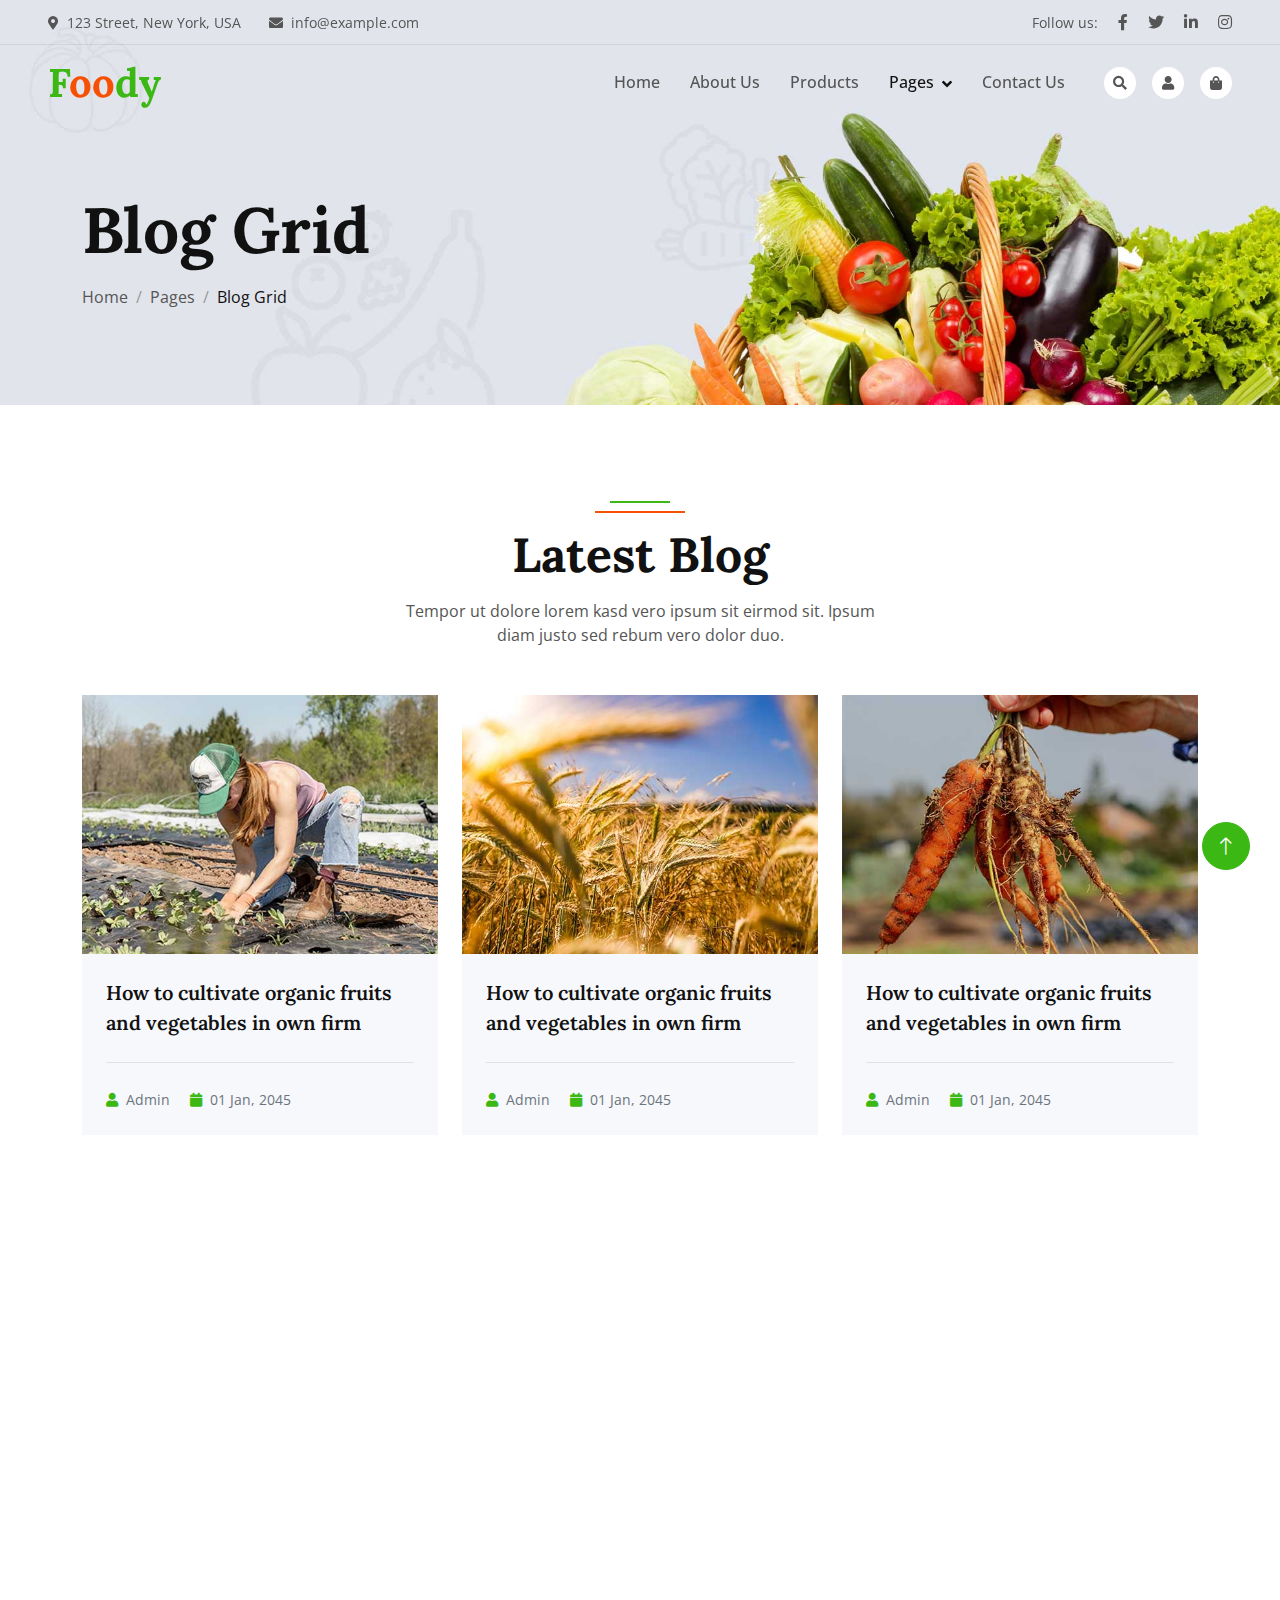
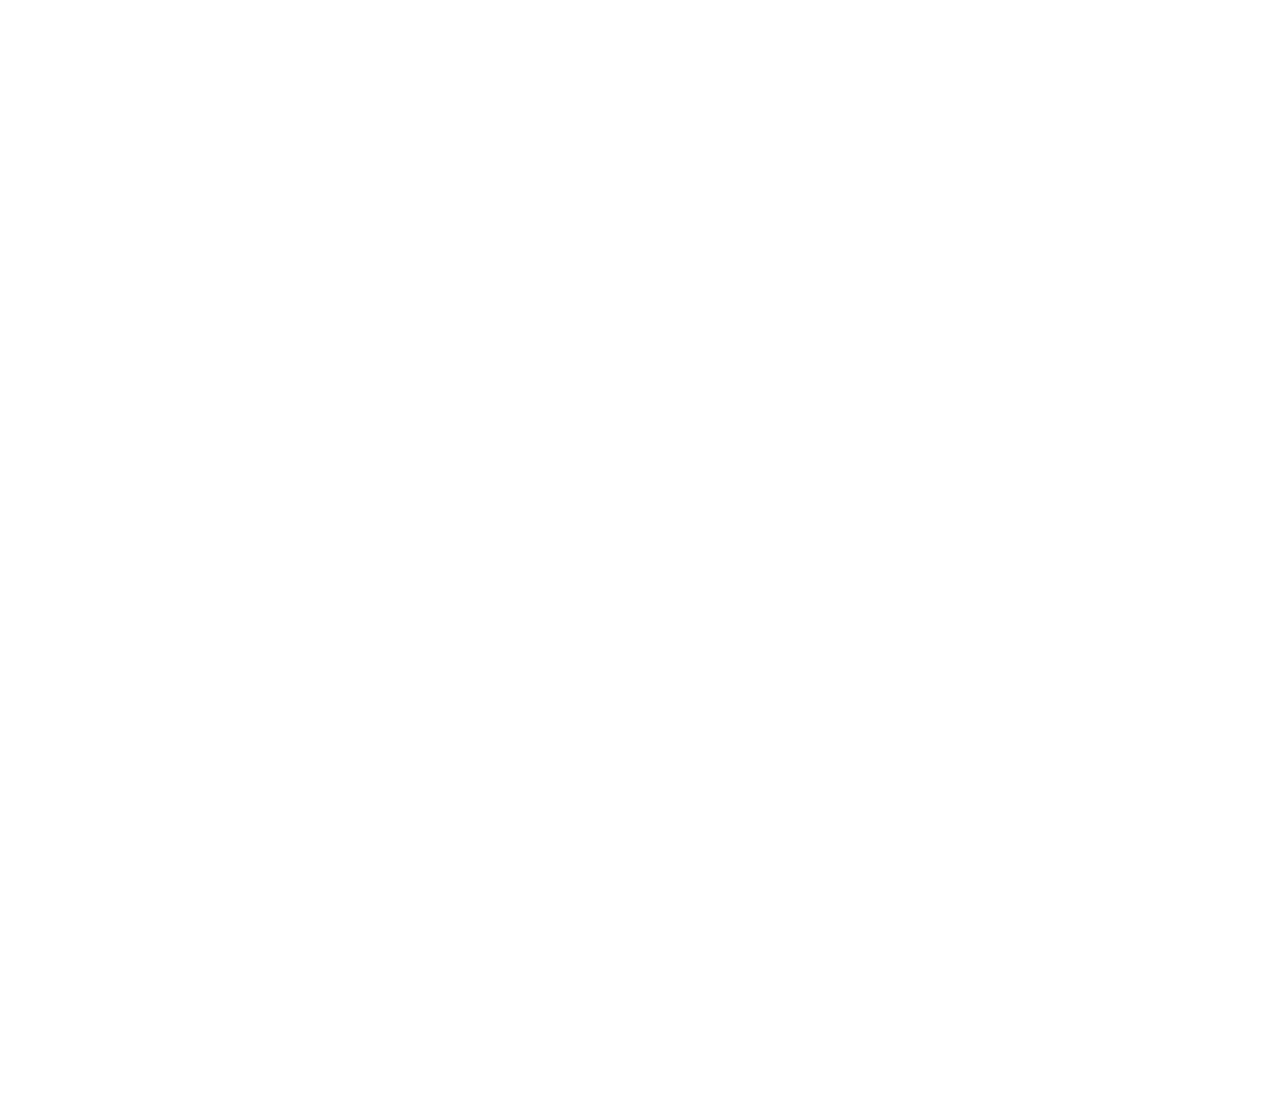
<file: blog.html>
<!DOCTYPE html>
<html lang="en">

<head>
    <meta charset="utf-8">
    <title>Foody - Organic Food Website Template</title>
    <meta content="width=device-width, initial-scale=1.0" name="viewport">
    <meta content="" name="keywords">
    <meta content="" name="description">

    <!-- Favicon -->
    <link href="img/favicon.ico" rel="icon">

    <!-- Google Web Fonts -->
    <link rel="preconnect" href="https://fonts.googleapis.com">
    <link rel="preconnect" href="https://fonts.gstatic.com" crossorigin>
    <link href="https://fonts.googleapis.com/css2?family=Open+Sans:wght@400;500&family=Lora:wght@600;700&display=swap" rel="stylesheet"> 

    <!-- Icon Font Stylesheet -->
    <link href="https://cdnjs.cloudflare.com/ajax/libs/font-awesome/5.10.0/css/all.min.css" rel="stylesheet">
    <link href="https://cdn.jsdelivr.net/npm/bootstrap-icons@1.4.1/font/bootstrap-icons.css" rel="stylesheet">

    <!-- Libraries Stylesheet -->
    <link href="lib/animate/animate.min.css" rel="stylesheet">
    <link href="lib/owlcarousel/assets/owl.carousel.min.css" rel="stylesheet">

    <!-- Customized Bootstrap Stylesheet -->
    <link href="css/bootstrap.min.css" rel="stylesheet">

    <!-- Template Stylesheet -->
    <link href="css/style.css" rel="stylesheet">
</head>

<body>
    <!-- Spinner Start -->
    <div id="spinner" class="show bg-white position-fixed translate-middle w-100 vh-100 top-50 start-50 d-flex align-items-center justify-content-center">
        <div class="spinner-border text-primary" role="status"></div>
    </div>
    <!-- Spinner End -->


    <!-- Navbar Start -->
    <div class="container-fluid fixed-top px-0 wow fadeIn" data-wow-delay="0.1s">
        <div class="top-bar row gx-0 align-items-center d-none d-lg-flex">
            <div class="col-lg-6 px-5 text-start">
                <small><i class="fa fa-map-marker-alt me-2"></i>123 Street, New York, USA</small>
                <small class="ms-4"><i class="fa fa-envelope me-2"></i>info@example.com</small>
            </div>
            <div class="col-lg-6 px-5 text-end">
                <small>Follow us:</small>
                <a class="text-body ms-3" href=""><i class="fab fa-facebook-f"></i></a>
                <a class="text-body ms-3" href=""><i class="fab fa-twitter"></i></a>
                <a class="text-body ms-3" href=""><i class="fab fa-linkedin-in"></i></a>
                <a class="text-body ms-3" href=""><i class="fab fa-instagram"></i></a>
            </div>
        </div>

        <nav class="navbar navbar-expand-lg navbar-light py-lg-0 px-lg-5 wow fadeIn" data-wow-delay="0.1s">
            <a href="index.html" class="navbar-brand ms-4 ms-lg-0">
                <h1 class="fw-bold text-primary m-0">F<span class="text-secondary">oo</span>dy</h1>
            </a>
            <button type="button" class="navbar-toggler me-4" data-bs-toggle="collapse" data-bs-target="#navbarCollapse">
                <span class="navbar-toggler-icon"></span>
            </button>
            <div class="collapse navbar-collapse" id="navbarCollapse">
                <div class="navbar-nav ms-auto p-4 p-lg-0">
                    <a href="index.html" class="nav-item nav-link">Home</a>
                    <a href="about.html" class="nav-item nav-link">About Us</a>
                    <a href="product.html" class="nav-item nav-link">Products</a>
                    <div class="nav-item dropdown">
                        <a href="#" class="nav-link dropdown-toggle active" data-bs-toggle="dropdown">Pages</a>
                        <div class="dropdown-menu m-0">
                            <a href="blog.html" class="dropdown-item active">Blog Grid</a>
                            <a href="feature.html" class="dropdown-item">Our Features</a>
                            <a href="testimonial.html" class="dropdown-item">Testimonial</a>
                            <a href="404.html" class="dropdown-item">404 Page</a>
                        </div>
                    </div>
                    <a href="contact.html" class="nav-item nav-link">Contact Us</a>
                </div>
                <div class="d-none d-lg-flex ms-2">
                    <a class="btn-sm-square bg-white rounded-circle ms-3" href="">
                        <small class="fa fa-search text-body"></small>
                    </a>
                    <a class="btn-sm-square bg-white rounded-circle ms-3" href="">
                        <small class="fa fa-user text-body"></small>
                    </a>
                    <a class="btn-sm-square bg-white rounded-circle ms-3" href="">
                        <small class="fa fa-shopping-bag text-body"></small>
                    </a>
                </div>
            </div>
        </nav>
    </div>
    <!-- Navbar End -->


    <!-- Page Header Start -->
    <div class="container-fluid page-header wow fadeIn" data-wow-delay="0.1s">
        <div class="container">
            <h1 class="display-3 mb-3 animated slideInDown">Blog Grid</h1>
            <nav aria-label="breadcrumb animated slideInDown">
                <ol class="breadcrumb mb-0">
                    <li class="breadcrumb-item"><a class="text-body" href="#">Home</a></li>
                    <li class="breadcrumb-item"><a class="text-body" href="#">Pages</a></li>
                    <li class="breadcrumb-item text-dark active" aria-current="page">Blog Grid</li>
                </ol>
            </nav>
        </div>
    </div>
    <!-- Page Header End -->


    <!-- Blog Start -->
    <div class="container-xxl py-6">
        <div class="container">
            <div class="section-header text-center mx-auto mb-5 wow fadeInUp" data-wow-delay="0.1s" style="max-width: 500px;">
                <h1 class="display-5 mb-3">Latest Blog</h1>
                <p>Tempor ut dolore lorem kasd vero ipsum sit eirmod sit. Ipsum diam justo sed rebum vero dolor duo.</p>
            </div>
            <div class="row g-4">
                <div class="col-lg-4 col-md-6 wow fadeInUp" data-wow-delay="0.1s">
                    <img class="img-fluid" src="img/blog-1.jpg" alt="">
                    <div class="bg-light p-4">
                        <a class="d-block h5 lh-base mb-4" href="">How to cultivate organic fruits and vegetables in own firm</a>
                        <div class="text-muted border-top pt-4">
                            <small class="me-3"><i class="fa fa-user text-primary me-2"></i>Admin</small>
                            <small class="me-3"><i class="fa fa-calendar text-primary me-2"></i>01 Jan, 2045</small>
                        </div>
                    </div>
                </div>
                <div class="col-lg-4 col-md-6 wow fadeInUp" data-wow-delay="0.3s">
                    <img class="img-fluid" src="img/blog-2.jpg" alt="">
                    <div class="bg-light p-4">
                        <a class="d-block h5 lh-base mb-4" href="">How to cultivate organic fruits and vegetables in own firm</a>
                        <div class="text-muted border-top pt-4">
                            <small class="me-3"><i class="fa fa-user text-primary me-2"></i>Admin</small>
                            <small class="me-3"><i class="fa fa-calendar text-primary me-2"></i>01 Jan, 2045</small>
                        </div>
                    </div>
                </div>
                <div class="col-lg-4 col-md-6 wow fadeInUp" data-wow-delay="0.5s">
                    <img class="img-fluid" src="img/blog-3.jpg" alt="">
                    <div class="bg-light p-4">
                        <a class="d-block h5 lh-base mb-4" href="">How to cultivate organic fruits and vegetables in own firm</a>
                        <div class="text-muted border-top pt-4">
                            <small class="me-3"><i class="fa fa-user text-primary me-2"></i>Admin</small>
                            <small class="me-3"><i class="fa fa-calendar text-primary me-2"></i>01 Jan, 2045</small>
                        </div>
                    </div>
                </div>
                <div class="col-lg-4 col-md-6 wow fadeInUp" data-wow-delay="0.1s">
                    <img class="img-fluid" src="img/blog-2.jpg" alt="">
                    <div class="bg-light p-4">
                        <a class="d-block h5 lh-base mb-4" href="">How to cultivate organic fruits and vegetables in own firm</a>
                        <div class="text-muted border-top pt-4">
                            <small class="me-3"><i class="fa fa-user text-primary me-2"></i>Admin</small>
                            <small class="me-3"><i class="fa fa-calendar text-primary me-2"></i>01 Jan, 2045</small>
                        </div>
                    </div>
                </div>
                <div class="col-lg-4 col-md-6 wow fadeInUp" data-wow-delay="0.3s">
                    <img class="img-fluid" src="img/blog-3.jpg" alt="">
                    <div class="bg-light p-4">
                        <a class="d-block h5 lh-base mb-4" href="">How to cultivate organic fruits and vegetables in own firm</a>
                        <div class="text-muted border-top pt-4">
                            <small class="me-3"><i class="fa fa-user text-primary me-2"></i>Admin</small>
                            <small class="me-3"><i class="fa fa-calendar text-primary me-2"></i>01 Jan, 2045</small>
                        </div>
                    </div>
                </div>
                <div class="col-lg-4 col-md-6 wow fadeInUp" data-wow-delay="0.5s">
                    <img class="img-fluid" src="img/blog-1.jpg" alt="">
                    <div class="bg-light p-4">
                        <a class="d-block h5 lh-base mb-4" href="">How to cultivate organic fruits and vegetables in own firm</a>
                        <div class="text-muted border-top pt-4">
                            <small class="me-3"><i class="fa fa-user text-primary me-2"></i>Admin</small>
                            <small class="me-3"><i class="fa fa-calendar text-primary me-2"></i>01 Jan, 2045</small>
                        </div>
                    </div>
                </div>
                <div class="col-lg-4 col-md-6 wow fadeInUp" data-wow-delay="0.1s">
                    <img class="img-fluid" src="img/blog-3.jpg" alt="">
                    <div class="bg-light p-4">
                        <a class="d-block h5 lh-base mb-4" href="">How to cultivate organic fruits and vegetables in own firm</a>
                        <div class="text-muted border-top pt-4">
                            <small class="me-3"><i class="fa fa-user text-primary me-2"></i>Admin</small>
                            <small class="me-3"><i class="fa fa-calendar text-primary me-2"></i>01 Jan, 2045</small>
                        </div>
                    </div>
                </div>
                <div class="col-lg-4 col-md-6 wow fadeInUp" data-wow-delay="0.3s">
                    <img class="img-fluid" src="img/blog-1.jpg" alt="">
                    <div class="bg-light p-4">
                        <a class="d-block h5 lh-base mb-4" href="">How to cultivate organic fruits and vegetables in own firm</a>
                        <div class="text-muted border-top pt-4">
                            <small class="me-3"><i class="fa fa-user text-primary me-2"></i>Admin</small>
                            <small class="me-3"><i class="fa fa-calendar text-primary me-2"></i>01 Jan, 2045</small>
                        </div>
                    </div>
                </div>
                <div class="col-lg-4 col-md-6 wow fadeInUp" data-wow-delay="0.5s">
                    <img class="img-fluid" src="img/blog-2.jpg" alt="">
                    <div class="bg-light p-4">
                        <a class="d-block h5 lh-base mb-4" href="">How to cultivate organic fruits and vegetables in own firm</a>
                        <div class="text-muted border-top pt-4">
                            <small class="me-3"><i class="fa fa-user text-primary me-2"></i>Admin</small>
                            <small class="me-3"><i class="fa fa-calendar text-primary me-2"></i>01 Jan, 2045</small>
                        </div>
                    </div>
                </div>
                <div class="col-12 text-center wow fadeInUp" data-wow-delay="0.1s">
                    <a class="btn btn-primary rounded-pill py-3 px-5" href="">Load More</a>
                </div>
            </div>
        </div>
    </div>
    <!-- Blog End -->


    <!-- Footer Start -->
    <div class="container-fluid bg-dark footer pt-5 wow fadeIn" data-wow-delay="0.1s">
        <div class="container py-5">
            <div class="row g-5">
                <div class="col-lg-3 col-md-6">
                    <h1 class="fw-bold text-primary mb-4">F<span class="text-secondary">oo</span>dy</h1>
                    <p>Diam dolor diam ipsum sit. Aliqu diam amet diam et eos. Clita erat ipsum et lorem et sit, sed stet lorem sit clita</p>
                    <div class="d-flex pt-2">
                        <a class="btn btn-square btn-outline-light rounded-circle me-1" href=""><i class="fab fa-twitter"></i></a>
                        <a class="btn btn-square btn-outline-light rounded-circle me-1" href=""><i class="fab fa-facebook-f"></i></a>
                        <a class="btn btn-square btn-outline-light rounded-circle me-1" href=""><i class="fab fa-youtube"></i></a>
                        <a class="btn btn-square btn-outline-light rounded-circle me-0" href=""><i class="fab fa-linkedin-in"></i></a>
                    </div>
                </div>
                <div class="col-lg-3 col-md-6">
                    <h4 class="text-light mb-4">Address</h4>
                    <p><i class="fa fa-map-marker-alt me-3"></i>123 Street, New York, USA</p>
                    <p><i class="fa fa-phone-alt me-3"></i>+012 345 67890</p>
                    <p><i class="fa fa-envelope me-3"></i>info@example.com</p>
                </div>
                <div class="col-lg-3 col-md-6">
                    <h4 class="text-light mb-4">Quick Links</h4>
                    <a class="btn btn-link" href="">About Us</a>
                    <a class="btn btn-link" href="">Contact Us</a>
                    <a class="btn btn-link" href="">Our Services</a>
                    <a class="btn btn-link" href="">Terms & Condition</a>
                    <a class="btn btn-link" href="">Support</a>
                </div>
                <div class="col-lg-3 col-md-6">
                    <h4 class="text-light mb-4">Newsletter</h4>
                    <p>Dolor amet sit justo amet elitr clita ipsum elitr est.</p>
                    <div class="position-relative mx-auto" style="max-width: 400px;">
                        <input class="form-control bg-transparent w-100 py-3 ps-4 pe-5" type="text" placeholder="Your email">
                        <button type="button" class="btn btn-primary py-2 position-absolute top-0 end-0 mt-2 me-2">SignUp</button>
                    </div>
                </div>
            </div>
        </div>
        <div class="container-fluid copyright">
            <div class="container">
                <div class="row">
                    <div class="col-md-6 text-center text-md-start mb-3 mb-md-0">
                        &copy; <a href="#">Your Site Name</a>, All Right Reserved.
                    </div>
                    <div class="col-md-6 text-center text-md-end">
                        <!--/*** This template is free as long as you keep the footer author’s credit link/attribution link/backlink. If you'd like to use the template without the footer author’s credit link/attribution link/backlink, you can purchase the Credit Removal License from "https://htmlcodex.com/credit-removal". Thank you for your support. ***/-->
                        Designed By <a href="https://htmlcodex.com">HTML Codex</a>
                        <br>Distributed By: <a href="https://themewagon.com" target="_blank">ThemeWagon</a>
                    </div>
                </div>
            </div>
        </div>
    </div>
    <!-- Footer End -->


    <!-- Back to Top -->
    <a href="#" class="btn btn-lg btn-primary btn-lg-square rounded-circle back-to-top"><i class="bi bi-arrow-up"></i></a>


    <!-- JavaScript Libraries -->
    <script src="https://code.jquery.com/jquery-3.4.1.min.js"></script>
    <script src="https://cdn.jsdelivr.net/npm/bootstrap@5.0.0/dist/js/bootstrap.bundle.min.js"></script>
    <script src="lib/wow/wow.min.js"></script>
    <script src="lib/easing/easing.min.js"></script>
    <script src="lib/waypoints/waypoints.min.js"></script>
    <script src="lib/owlcarousel/owl.carousel.min.js"></script>

    <!-- Template Javascript -->
    <script src="js/main.js"></script>
</body>

</html>
</file>
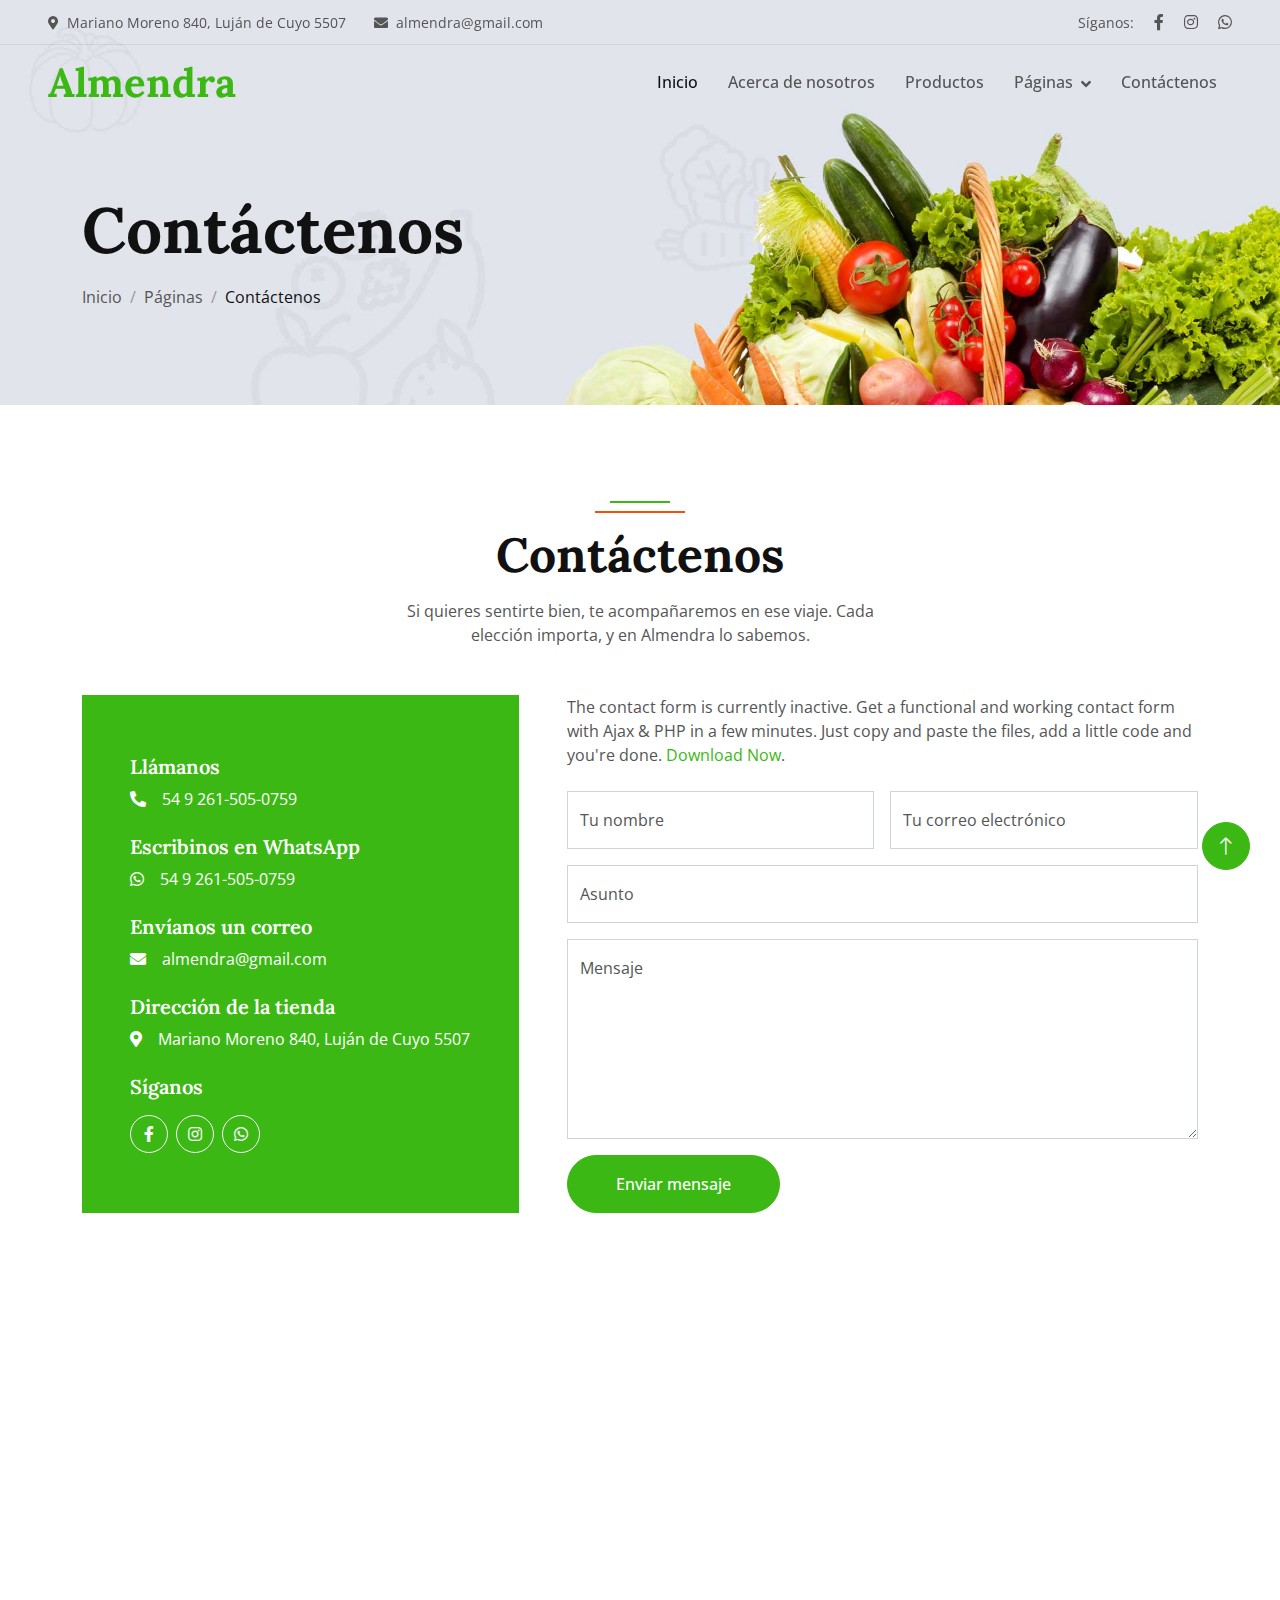
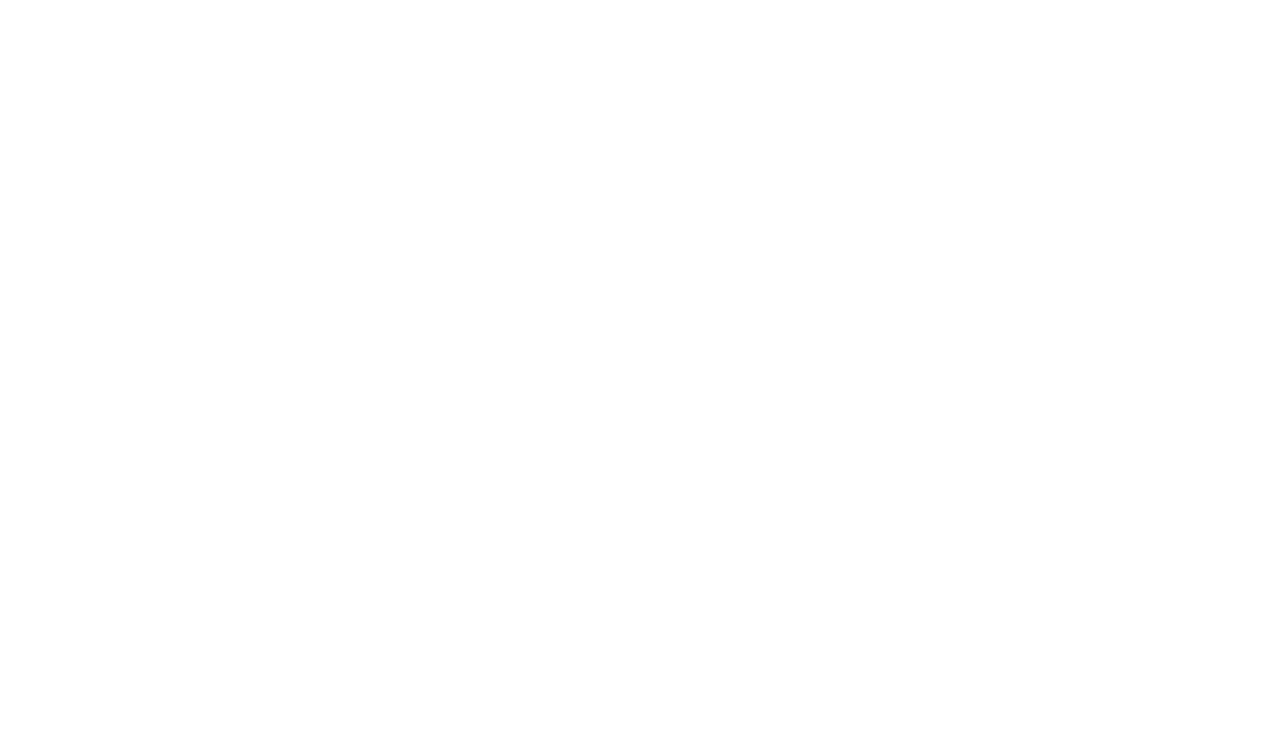
<file: contact.html>
<!DOCTYPE html>
<html lang="en">

<head>
    <meta charset="utf-8">
    <title>Almendra - Tienda natural / Tienda saludable</title>
    <meta content="width=device-width, initial-scale=1.0" name="viewport">
    <meta content="" name="keywords">
    <meta content="" name="description">

    <!-- Favicon -->
    <link href="img/almendra-favicon.png" rel="icon" type="image/png">
    <link rel="apple-touch-icon" href="img/almendra-favicon.png">
    <!-- Fallback to uploaded JPG until PNG/ICO are generated -->
    <link href="img/Almendra.jpg" rel="icon" type="image/jpeg">

    <!-- Google Web Fonts -->
    <link rel="preconnect" href="https://fonts.googleapis.com">
    <link rel="preconnect" href="https://fonts.gstatic.com" crossorigin>
    <link href="https://fonts.googleapis.com/css2?family=Open+Sans:wght@400;500&family=Lora:wght@600;700&display=swap"
        rel="stylesheet">
    <link
        href="https://fonts.googleapis.com/css2?family=Great+Vibes&family=Open+Sans:wght@400;500&family=Lora:wght@600;700&display=swap"
        rel="stylesheet">

    <!-- Icon Font Stylesheet -->
    <link href="https://cdnjs.cloudflare.com/ajax/libs/font-awesome/5.10.0/css/all.min.css" rel="stylesheet">
    <link href="https://cdn.jsdelivr.net/npm/bootstrap-icons@1.4.1/font/bootstrap-icons.css" rel="stylesheet">

    <!-- Libraries Stylesheet -->
    <link href="lib/animate/animate.min.css" rel="stylesheet">
    <link href="lib/owlcarousel/assets/owl.carousel.min.css" rel="stylesheet">

    <!-- Customized Bootstrap Stylesheet -->
    <link href="css/bootstrap.min.css" rel="stylesheet">

    <!-- Template Stylesheet -->
    <link href="css/style.css" rel="stylesheet">
</head>

<body>
    <!-- Spinner Start -->
    <div id="spinner"
        class="show bg-white position-fixed translate-middle w-100 vh-100 top-50 start-50 d-flex align-items-center justify-content-center">
        <div class="spinner-border text-primary" role="status"></div>
    </div>
    <!-- Spinner End -->


    <!-- Navbar Start -->
    <div class="container-fluid fixed-top px-0 wow fadeIn" data-wow-delay="0.1s">
        <div class="top-bar row gx-0 align-items-center d-none d-lg-flex">
            <div class="col-lg-6 px-5 text-start">
                <small><i class="fa fa-map-marker-alt me-2"></i>Mariano Moreno 840, Luján de Cuyo 5507</small>
                <small class="ms-4"><i class="fa fa-envelope me-2"></i>almendra@gmail.com</small>
            </div>
            <div class="col-lg-6 px-5 text-end">
                <small>Síganos:</small>
                <a class="text-body ms-3" href="https://www.instagram.com/almendra_alimentacion_natural/"><i
                        class="fab fa-facebook-f"></i></a>
                <!--  <a class="text-body ms-3" href=""><i class="fab fa-twitter"></i></a>
                <a class="text-body ms-3" href=""><i class="fab fa-linkedin-in"></i></a>-->
                <a class="text-body ms-3" href="https://www.instagram.com/almendra_alimentacion_natural/"><i
                        class="fab fa-instagram"></i></a>
                <a class="text-body ms-3" href="https://wa.me/5492615050759"><i class="fab fa-whatsapp"></i></a>
            </div>
        </div>

        <nav class="navbar navbar-expand-lg navbar-light py-lg-0 px-lg-5 wow fadeIn" data-wow-delay="0.1s">
            <a href="index.html" class="navbar-brand ms-4 ms-lg-0">
                <h1 class="fw-bold text-primary m-0">Almendra</h1>
            </a>
            <button type="button" class="navbar-toggler me-4" data-bs-toggle="collapse"
                data-bs-target="#navbarCollapse">
                <span class="navbar-toggler-icon"></span>
            </button>
            <div class="collapse navbar-collapse" id="navbarCollapse">
                <div class="navbar-nav ms-auto p-4 p-lg-0">
                    <a href="index.html" class="nav-item nav-link active">Inicio</a>
                    <a href="about.html" class="nav-item nav-link">Acerca de nosotros</a>
                    <a href="product.html" class="nav-item nav-link">Productos</a>
                    <div class="nav-item dropdown">
                        <a href="#" class="nav-link dropdown-toggle" data-bs-toggle="dropdown">Páginas</a>
                        <div class="dropdown-menu m-0">
                            <!-- <a href="blog.html" class="dropdown-item">Blog Grid</a>-->
                            <a href="feature.html" class="dropdown-item">Nuestras características</a>
                            <a href="testimonial.html" class="dropdown-item">Testimonios</a>
                            <!-- <a href="404.html" class="dropdown-item">404 Page</a>-->
                        </div>
                    </div>
                    <a href="contact.html" class="nav-item nav-link">Contáctenos</a>
                </div>
                <!-- 
                <div class="d-none d-lg-flex ms-2">
                    <a class="btn-sm-square bg-white rounded-circle ms-3" href="">
                        <small class="fa fa-search text-body"></small>
                    </a>
                    <a class="btn-sm-square bg-white rounded-circle ms-3" href="">
                        <small class="fa fa-user text-body"></small>
                    </a>
                    <a class="btn-sm-square bg-white rounded-circle ms-3" href="">
                        <small class="fa fa-shopping-bag text-body"></small>
                    </a>
                </div>
                -->
            </div>
        </nav>
    </div>
    <!-- Navbar End -->


    <!-- Page Header Start -->
    <div class="container-fluid page-header wow fadeIn" data-wow-delay="0.1s">
        <div class="container">
            <h1 class="display-3 mb-3 animated slideInDown">Contáctenos</h1>
            <nav aria-label="breadcrumb animated slideInDown">
                <ol class="breadcrumb mb-0">
                    <li class="breadcrumb-item"><a class="text-body" href="index.html">Inicio</a></li>
                    <li class="breadcrumb-item"><a class="text-body" href="#">Páginas</a></li>
                    <li class="breadcrumb-item text-dark active" aria-current="page">Contáctenos</li>
                </ol>
            </nav>
        </div>
    </div>
    <!-- Page Header End -->

    <!-- Contact Start -->
    <div class="container-xxl py-6">
        <div class="container">
            <div class="section-header text-center mx-auto mb-5 wow fadeInUp" data-wow-delay="0.1s"
                style="max-width: 500px;">
                <h1 class="display-5 mb-3">Contáctenos</h1>
                <p>Si quieres sentirte bien, te acompañaremos en ese viaje. Cada elección importa, y en Almendra lo
                    sabemos.</p>
            </div>
            <div class="row g-5 justify-content-center">
                <div class="col-lg-5 col-md-12 wow fadeInUp" data-wow-delay="0.1s">
                    <div class="bg-primary text-white d-flex flex-column justify-content-center h-100 p-5">
                        <div class="mb-4">
                            <h5 class="text-white">Llámanos</h5>
                            <a href="tel:+5492615050759" class="text-white d-inline-block text-decoration-none">
                                <i class="fa fa-phone-alt me-3"></i>54 9 261-505-0759
                            </a>
                        </div>

                        <div class="mb-4">
                            <h5 class="text-white">Escribinos en WhatsApp</h5>
                            <a href="https://wa.me/5492615050759" target="_blank"
                                class="text-white d-inline-block text-decoration-none">
                                <i class="fab fa-whatsapp me-3"></i>54 9 261-505-0759
                            </a>
                        </div>

                        <div class="mb-4">
                            <h5 class="text-white">Envíanos un correo</h5>
                            <p class="mb-0"><i class="fa fa-envelope me-3"></i>almendra@gmail.com</p>
                        </div>

                        <div class="mb-4">
                            <h5 class="text-white">Dirección de la tienda</h5>
                            <p class="mb-0"><i class="fa fa-map-marker-alt me-3"></i>Mariano Moreno 840, Luján de Cuyo
                                5507</p>
                        </div>

                        <div>
                            <h5 class="text-white">Síganos</h5>
                            <div class="d-flex pt-2">
                                <a class="btn btn-square btn-outline-light rounded-circle me-2"
                                    href="https://www.instagram.com/almendra_alimentacion_natural/">
                                    <i class="fab fa-facebook-f"></i>
                                </a>
                                <a class="btn btn-square btn-outline-light rounded-circle me-2"
                                    href="https://www.instagram.com/almendra_alimentacion_natural/">
                                    <i class="fab fa-instagram"></i>
                                </a>
                                <a class="btn btn-square btn-outline-light rounded-circle me-0"
                                    href="https://wa.me/5492615050759">
                                    <i class="fab fa-whatsapp"></i>
                                </a>
                            </div>
                        </div>
                    </div>
                </div>
                <div class="col-lg-7 col-md-12 wow fadeInUp" data-wow-delay="0.5s">
                    <p class="mb-4">The contact form is currently inactive. Get a functional and working contact form
                        with Ajax & PHP in a few minutes. Just copy and paste the files, add a little code and you're
                        done. <a href="https://htmlcodex.com/contact-form">Download Now</a>.</p>
                    <form>
                        <div class="row g-3">
                            <div class="col-md-6">
                                <div class="form-floating">
                                    <input type="text" class="form-control" id="name" placeholder="Your Name">
                                    <label for="name">Tu nombre</label>
                                </div>
                            </div>
                            <div class="col-md-6">
                                <div class="form-floating">
                                    <input type="email" class="form-control" id="email" placeholder="Your Email">
                                    <label for="email">Tu correo electrónico</label>
                                </div>
                            </div>
                            <div class="col-12">
                                <div class="form-floating">
                                    <input type="text" class="form-control" id="subject" placeholder="Subject">
                                    <label for="subject">Asunto</label>
                                </div>
                            </div>
                            <div class="col-12">
                                <div class="form-floating">
                                    <textarea class="form-control" placeholder="Leave a message here" id="message"
                                        style="height: 200px"></textarea>
                                    <label for="message">Mensaje</label>
                                </div>
                            </div>
                            <div class="col-12">
                                <button class="btn btn-primary rounded-pill py-3 px-5" type="submit">Enviar
                                    mensaje</button>
                            </div>
                        </div>
                    </form>
                </div>
            </div>
        </div>
    </div>
    <!-- Contact End -->


    <!-- Map Start (OpenStreetMap embed — reemplazado por ser más fiable en iframes) -->
    <div class="container-xxl px-0 wow fadeIn" data-wow-delay="0.1s" style="margin-bottom: -6px;">
        <iframe class="w-100" style="height: 450px; border: 0;"
            src="https://www.openstreetmap.org/export/embed.html?bbox=-68.8947%2C-33.0386211%2C-68.8847%2C-33.0286211&layer=mapnik&marker=-33.0336211%2C-68.8897121"
            frameborder="0" allowfullscreen="" aria-hidden="false" tabindex="0"></iframe>
        <p class="small mt-1 text-center">
            <a href="https://www.openstreetmap.org/?mlat=-33.0336211&mlon=-68.8897121#map=17/-33.0336211/-68.8897121"
                target="_blank">Ver mapa más grande</a>
        </p>
    </div>
    <!-- Map End -->


    <!-- Footer Start -->
    <div class="container-fluid bg-dark footer mt-5 pt-5 wow fadeIn" data-wow-delay="0.1s">
        <div class="container py-5">
            <div class="row g-5">
                <div class="col-lg-3 col-md-6">
                    <!-- <h1 class="fw-bold text-primary mb-4">F<span class="text-secondary">oo</span>dy</h1>-->
                    <a href="index.html" class="navbar-brand ms-4 ms-lg-0">
                        <h1 class="fw-bold text-primary m-0">Almendra</h1>
                    </a>
                    <p>En Almendra sabemos que cuando alguien elige conscientemente, está cuidando más que su cuerpo,
                        está cuidando su bienestar, su energía y su salud</p>
                    <div class="d-flex pt-2">

                        <a class="btn btn-square btn-outline-light rounded-circle me-1"
                            href="https://www.instagram.com/almendra_alimentacion_natural/"><i
                                class="fab fa-facebook-f"></i></a>
                        <a class="btn btn-square btn-outline-light rounded-circle me-1"
                            href="https://www.instagram.com/almendra_alimentacion_natural/"><i
                                class="fab fa-instagram"></i></a>
                        <a class="btn btn-square btn-outline-light rounded-circle me-0"
                            href="https://wa.me/5492615050759"><i class="fab fa-whatsapp"></i></a>
                        <!--<a class="btn btn-square btn-outline-light rounded-circle me-1" href=""><i class="fab fa-twitter"></i></a>
                        <a class="btn btn-square btn-outline-light rounded-circle me-1" href=""><i class="fab fa-youtube"></i></a>
                        <a class="btn btn-square btn-outline-light rounded-circle me-0" href=""><i class="fab fa-linkedin-in"></i></a>-->
                    </div>
                </div>
                <div class="col-lg-3 col-md-6">
                    <h4 class="text-light mb-4">Dirección</h4>
                    <p><i class="fa fa-map-marker-alt me-3"></i>Mariano Moreno 840, Luján de Cuyo 5507</p>
                    <p><i class="fa fa-phone-alt me-3"></i>+54 9 2615 05-0759</p>
                    <p><i class="fa fa-envelope me-3"></i>almendra@gmail.com</p>
                </div>
                <div class="col-lg-3 col-md-6">
                    <h4 class="text-light mb-4">Enlaces rápidos</h4>
                    <a class="btn btn-link" href="about.html">Acerca de nosotros</a>
                    <a class="btn btn-link" href="contact.html">Contáctanos</a>
                    <a class="btn btn-link" href="">Nuestros Servicios</a>
                    <a class="btn btn-link" href="">Términos y Condiciones</a>
                    <a class="btn btn-link" href="">Soporte</a>
                </div>
                <div class="col-lg-3 col-md-6">
                    <h4 class="text-light mb-4">Boletín informativo</h4>
                    <p>Si deseas recibir noticias o consejos de nutrición, déjanos tu dirección de correo electrónico.
                    </p>
                    <div class="position-relative mx-auto" style="max-width: 400px;">
                        <input class="form-control bg-transparent w-100 py-3 ps-4 pe-5" type="text"
                            placeholder="Tu correo electrónico">
                        <button type="button"
                            class="btn btn-primary py-2 position-absolute top-0 end-0 mt-2 me-2">Suscribirse</button>
                    </div>
                </div>
            </div>
        </div>
        <div class="container-fluid copyright">
            <div class="container">
                <div class="row">
                    <div class="col-md-6 text-center text-md-start mb-3 mb-md-0">
                        &copy; <a href="#">YBF Solution</a>, All Right Reserved.
                    </div>

                    <!-- <div class="col-md-6 text-center text-md-end"> -->
                    <!--/*** This template is free as long as you keep the footer author’s credit link/attribution link/backlink. If you'd like to use the template without the footer author’s credit link/attribution link/backlink, you can purchase the Credit Removal License from "https://htmlcodex.com/credit-removal". Thank you for your support. ***/-->
                    <!--      Designed By <a href="https://htmlcodex.com">YBF Solution</a>
                        <br>Distributed By: <a href="https://themewagon.com" target="_blank">ThemeWagon</a>
                    </div>
                -->
                </div>
            </div>
        </div>
    </div>
    <!-- Footer End -->


    <!-- Back to Top -->
    <a href="#" class="btn btn-lg btn-primary btn-lg-square rounded-circle back-to-top"><i
            class="bi bi-arrow-up"></i></a>


    <!-- JavaScript Libraries -->
    <script src="https://code.jquery.com/jquery-3.4.1.min.js"></script>
    <script src="https://cdn.jsdelivr.net/npm/bootstrap@5.0.0/dist/js/bootstrap.bundle.min.js"></script>
    <script src="lib/wow/wow.min.js"></script>
    <script src="lib/easing/easing.min.js"></script>
    <script src="lib/waypoints/waypoints.min.js"></script>
    <script src="lib/owlcarousel/owl.carousel.min.js"></script>

    <!-- Template Javascript -->
    <script src="js/main.js"></script>
</body>

</html>
</file>
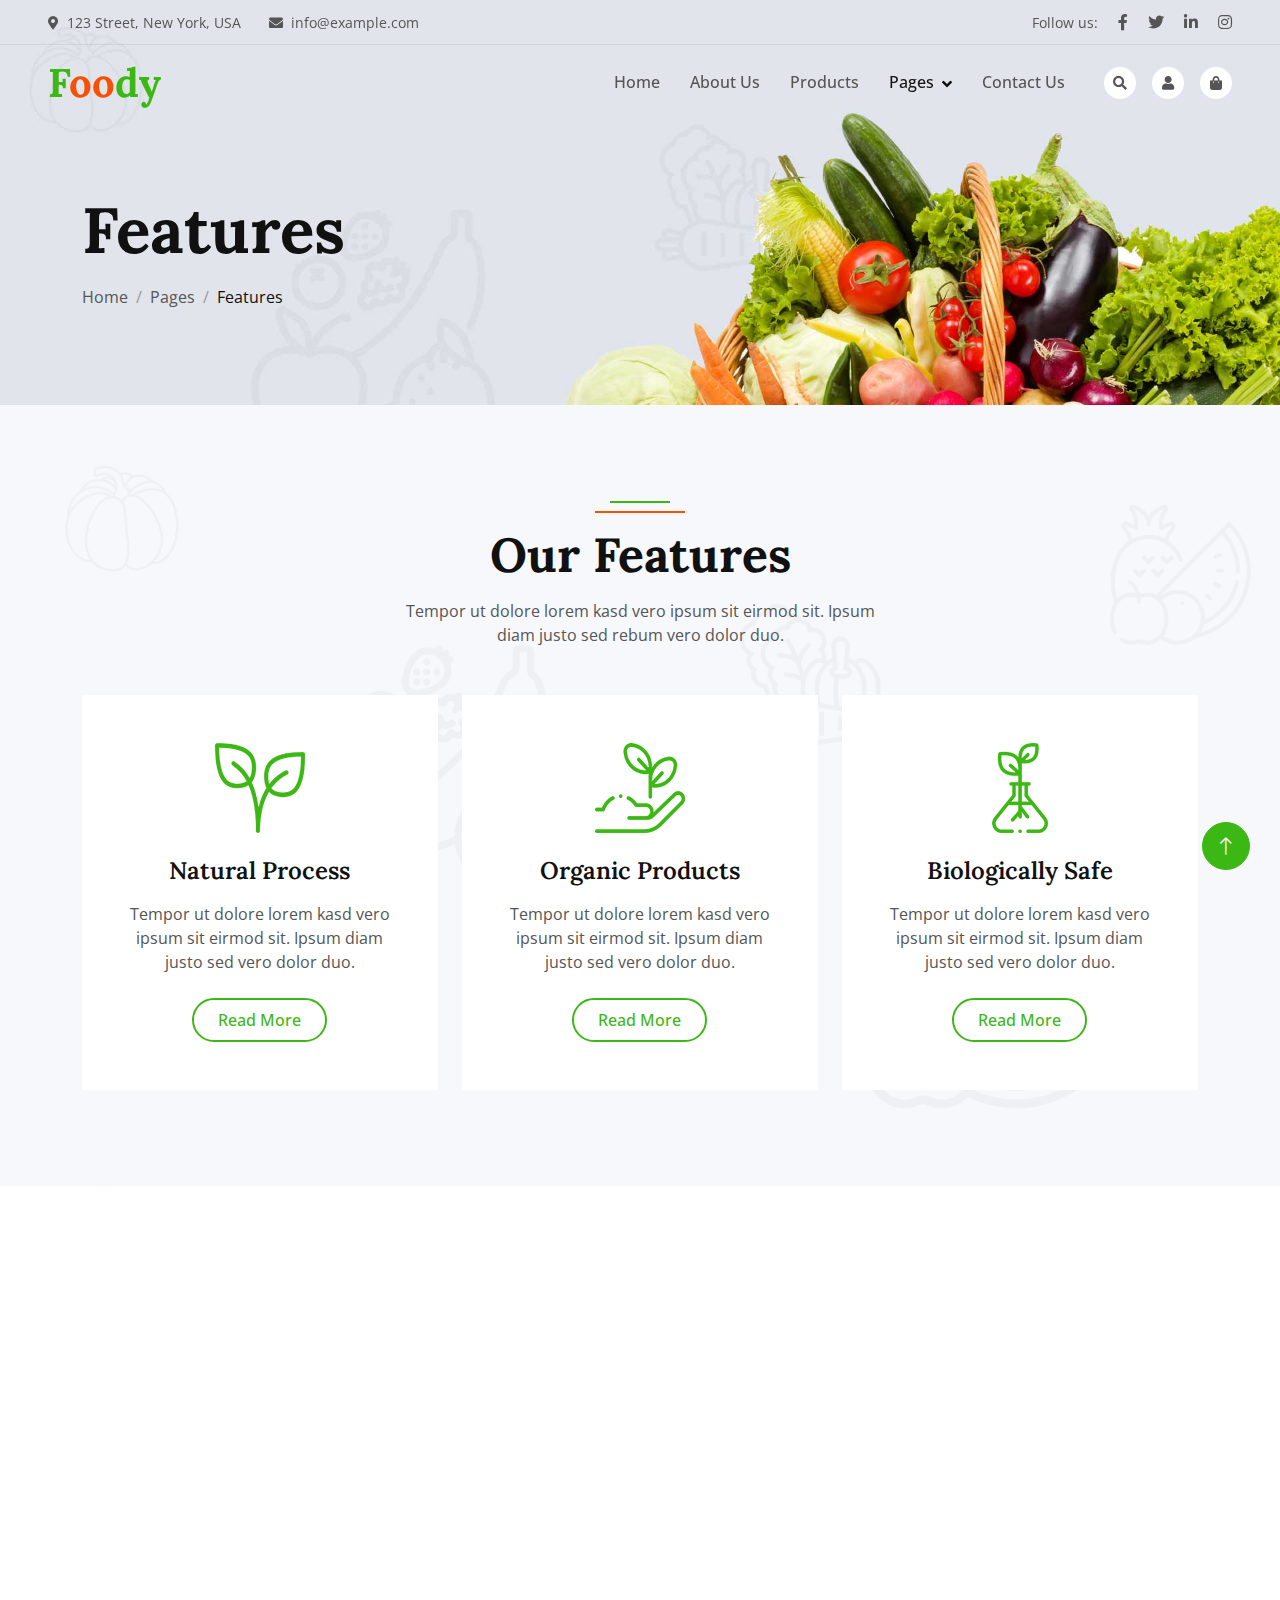
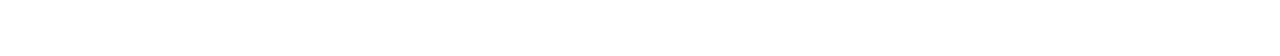
<file: feature.html>
<!DOCTYPE html>
<html lang="en">

<head>
    <meta charset="utf-8">
    <title>Foody - Organic Food Website Template</title>
    <meta content="width=device-width, initial-scale=1.0" name="viewport">
    <meta content="" name="keywords">
    <meta content="" name="description">

    <!-- Favicon -->
    <link href="img/favicon.ico" rel="icon">

    <!-- Google Web Fonts -->
    <link rel="preconnect" href="https://fonts.googleapis.com">
    <link rel="preconnect" href="https://fonts.gstatic.com" crossorigin>
    <link href="https://fonts.googleapis.com/css2?family=Open+Sans:wght@400;500&family=Lora:wght@600;700&display=swap" rel="stylesheet"> 

    <!-- Icon Font Stylesheet -->
    <link href="https://cdnjs.cloudflare.com/ajax/libs/font-awesome/5.10.0/css/all.min.css" rel="stylesheet">
    <link href="https://cdn.jsdelivr.net/npm/bootstrap-icons@1.4.1/font/bootstrap-icons.css" rel="stylesheet">

    <!-- Libraries Stylesheet -->
    <link href="lib/animate/animate.min.css" rel="stylesheet">
    <link href="lib/owlcarousel/assets/owl.carousel.min.css" rel="stylesheet">

    <!-- Customized Bootstrap Stylesheet -->
    <link href="css/bootstrap.min.css" rel="stylesheet">

    <!-- Template Stylesheet -->
    <link href="css/style.css" rel="stylesheet">
</head>

<body>
    <!-- Spinner Start -->
    <div id="spinner" class="show bg-white position-fixed translate-middle w-100 vh-100 top-50 start-50 d-flex align-items-center justify-content-center">
        <div class="spinner-border text-primary" role="status"></div>
    </div>
    <!-- Spinner End -->


    <!-- Navbar Start -->
    <div class="container-fluid fixed-top px-0 wow fadeIn" data-wow-delay="0.1s">
        <div class="top-bar row gx-0 align-items-center d-none d-lg-flex">
            <div class="col-lg-6 px-5 text-start">
                <small><i class="fa fa-map-marker-alt me-2"></i>123 Street, New York, USA</small>
                <small class="ms-4"><i class="fa fa-envelope me-2"></i>info@example.com</small>
            </div>
            <div class="col-lg-6 px-5 text-end">
                <small>Follow us:</small>
                <a class="text-body ms-3" href=""><i class="fab fa-facebook-f"></i></a>
                <a class="text-body ms-3" href=""><i class="fab fa-twitter"></i></a>
                <a class="text-body ms-3" href=""><i class="fab fa-linkedin-in"></i></a>
                <a class="text-body ms-3" href=""><i class="fab fa-instagram"></i></a>
            </div>
        </div>

        <nav class="navbar navbar-expand-lg navbar-light py-lg-0 px-lg-5 wow fadeIn" data-wow-delay="0.1s">
            <a href="index.html" class="navbar-brand ms-4 ms-lg-0">
                <h1 class="fw-bold text-primary m-0">F<span class="text-secondary">oo</span>dy</h1>
            </a>
            <button type="button" class="navbar-toggler me-4" data-bs-toggle="collapse" data-bs-target="#navbarCollapse">
                <span class="navbar-toggler-icon"></span>
            </button>
            <div class="collapse navbar-collapse" id="navbarCollapse">
                <div class="navbar-nav ms-auto p-4 p-lg-0">
                    <a href="index.html" class="nav-item nav-link">Home</a>
                    <a href="about.html" class="nav-item nav-link">About Us</a>
                    <a href="product.html" class="nav-item nav-link">Products</a>
                    <div class="nav-item dropdown">
                        <a href="#" class="nav-link dropdown-toggle active" data-bs-toggle="dropdown">Pages</a>
                        <div class="dropdown-menu m-0">
                            <a href="blog.html" class="dropdown-item">Blog Grid</a>
                            <a href="feature.html" class="dropdown-item active">Our Features</a>
                            <a href="testimonial.html" class="dropdown-item">Testimonial</a>
                            <a href="404.html" class="dropdown-item">404 Page</a>
                        </div>
                    </div>
                    <a href="contact.html" class="nav-item nav-link">Contact Us</a>
                </div>
                <div class="d-none d-lg-flex ms-2">
                    <a class="btn-sm-square bg-white rounded-circle ms-3" href="">
                        <small class="fa fa-search text-body"></small>
                    </a>
                    <a class="btn-sm-square bg-white rounded-circle ms-3" href="">
                        <small class="fa fa-user text-body"></small>
                    </a>
                    <a class="btn-sm-square bg-white rounded-circle ms-3" href="">
                        <small class="fa fa-shopping-bag text-body"></small>
                    </a>
                </div>
            </div>
        </nav>
    </div>
    <!-- Navbar End -->


    <!-- Page Header Start -->
    <div class="container-fluid page-header wow fadeIn" data-wow-delay="0.1s">
        <div class="container">
            <h1 class="display-3 mb-3 animated slideInDown">Features</h1>
            <nav aria-label="breadcrumb animated slideInDown">
                <ol class="breadcrumb mb-0">
                    <li class="breadcrumb-item"><a class="text-body" href="#">Home</a></li>
                    <li class="breadcrumb-item"><a class="text-body" href="#">Pages</a></li>
                    <li class="breadcrumb-item text-dark active" aria-current="page">Features</li>
                </ol>
            </nav>
        </div>
    </div>
    <!-- Page Header End -->


    <!-- Feature Start -->
    <div class="container-fluid bg-light bg-icon py-6">
        <div class="container">
            <div class="section-header text-center mx-auto mb-5 wow fadeInUp" data-wow-delay="0.1s" style="max-width: 500px;">
                <h1 class="display-5 mb-3">Our Features</h1>
                <p>Tempor ut dolore lorem kasd vero ipsum sit eirmod sit. Ipsum diam justo sed rebum vero dolor duo.</p>
            </div>
            <div class="row g-4">
                <div class="col-lg-4 col-md-6 wow fadeInUp" data-wow-delay="0.1s">
                    <div class="bg-white text-center h-100 p-4 p-xl-5">
                        <img class="img-fluid mb-4" src="img/icon-1.png" alt="">
                        <h4 class="mb-3">Natural Process</h4>
                        <p class="mb-4">Tempor ut dolore lorem kasd vero ipsum sit eirmod sit. Ipsum diam justo sed vero dolor duo.</p>
                        <a class="btn btn-outline-primary border-2 py-2 px-4 rounded-pill" href="">Read More</a>
                    </div>
                </div>
                <div class="col-lg-4 col-md-6 wow fadeInUp" data-wow-delay="0.3s">
                    <div class="bg-white text-center h-100 p-4 p-xl-5">
                        <img class="img-fluid mb-4" src="img/icon-2.png" alt="">
                        <h4 class="mb-3">Organic Products</h4>
                        <p class="mb-4">Tempor ut dolore lorem kasd vero ipsum sit eirmod sit. Ipsum diam justo sed vero dolor duo.</p>
                        <a class="btn btn-outline-primary border-2 py-2 px-4 rounded-pill" href="">Read More</a>
                    </div>
                </div>
                <div class="col-lg-4 col-md-6 wow fadeInUp" data-wow-delay="0.5s">
                    <div class="bg-white text-center h-100 p-4 p-xl-5">
                        <img class="img-fluid mb-4" src="img/icon-3.png" alt="">
                        <h4 class="mb-3">Biologically Safe</h4>
                        <p class="mb-4">Tempor ut dolore lorem kasd vero ipsum sit eirmod sit. Ipsum diam justo sed vero dolor duo.</p>
                        <a class="btn btn-outline-primary border-2 py-2 px-4 rounded-pill" href="">Read More</a>
                    </div>
                </div>
            </div>
        </div>
    </div>
    <!-- Feature End -->


    <!-- Footer Start -->
    <div class="container-fluid bg-dark footer pt-5 wow fadeIn" data-wow-delay="0.1s">
        <div class="container py-5">
            <div class="row g-5">
                <div class="col-lg-3 col-md-6">
                    <h1 class="fw-bold text-primary mb-4">F<span class="text-secondary">oo</span>dy</h1>
                    <p>Diam dolor diam ipsum sit. Aliqu diam amet diam et eos. Clita erat ipsum et lorem et sit, sed stet lorem sit clita</p>
                    <div class="d-flex pt-2">
                        <a class="btn btn-square btn-outline-light rounded-circle me-1" href=""><i class="fab fa-twitter"></i></a>
                        <a class="btn btn-square btn-outline-light rounded-circle me-1" href=""><i class="fab fa-facebook-f"></i></a>
                        <a class="btn btn-square btn-outline-light rounded-circle me-1" href=""><i class="fab fa-youtube"></i></a>
                        <a class="btn btn-square btn-outline-light rounded-circle me-0" href=""><i class="fab fa-linkedin-in"></i></a>
                    </div>
                </div>
                <div class="col-lg-3 col-md-6">
                    <h4 class="text-light mb-4">Address</h4>
                    <p><i class="fa fa-map-marker-alt me-3"></i>123 Street, New York, USA</p>
                    <p><i class="fa fa-phone-alt me-3"></i>+012 345 67890</p>
                    <p><i class="fa fa-envelope me-3"></i>info@example.com</p>
                </div>
                <div class="col-lg-3 col-md-6">
                    <h4 class="text-light mb-4">Quick Links</h4>
                    <a class="btn btn-link" href="">About Us</a>
                    <a class="btn btn-link" href="">Contact Us</a>
                    <a class="btn btn-link" href="">Our Services</a>
                    <a class="btn btn-link" href="">Terms & Condition</a>
                    <a class="btn btn-link" href="">Support</a>
                </div>
                <div class="col-lg-3 col-md-6">
                    <h4 class="text-light mb-4">Newsletter</h4>
                    <p>Dolor amet sit justo amet elitr clita ipsum elitr est.</p>
                    <div class="position-relative mx-auto" style="max-width: 400px;">
                        <input class="form-control bg-transparent w-100 py-3 ps-4 pe-5" type="text" placeholder="Your email">
                        <button type="button" class="btn btn-primary py-2 position-absolute top-0 end-0 mt-2 me-2">SignUp</button>
                    </div>
                </div>
            </div>
        </div>
        <div class="container-fluid copyright">
            <div class="container">
                <div class="row">
                    <div class="col-md-6 text-center text-md-start mb-3 mb-md-0">
                        &copy; <a href="#">Your Site Name</a>, All Right Reserved.
                    </div>
                    <div class="col-md-6 text-center text-md-end">
                        <!--/*** This template is free as long as you keep the footer author’s credit link/attribution link/backlink. If you'd like to use the template without the footer author’s credit link/attribution link/backlink, you can purchase the Credit Removal License from "https://htmlcodex.com/credit-removal". Thank you for your support. ***/-->
                        Designed By <a href="https://htmlcodex.com">HTML Codex</a>
                        <br>Distributed By: <a href="https://themewagon.com" target="_blank">ThemeWagon</a>
                    </div>
                </div>
            </div>
        </div>
    </div>
    <!-- Footer End -->


    <!-- Back to Top -->
    <a href="#" class="btn btn-lg btn-primary btn-lg-square rounded-circle back-to-top"><i class="bi bi-arrow-up"></i></a>


    <!-- JavaScript Libraries -->
    <script src="https://code.jquery.com/jquery-3.4.1.min.js"></script>
    <script src="https://cdn.jsdelivr.net/npm/bootstrap@5.0.0/dist/js/bootstrap.bundle.min.js"></script>
    <script src="lib/wow/wow.min.js"></script>
    <script src="lib/easing/easing.min.js"></script>
    <script src="lib/waypoints/waypoints.min.js"></script>
    <script src="lib/owlcarousel/owl.carousel.min.js"></script>

    <!-- Template Javascript -->
    <script src="js/main.js"></script>
</body>

</html>
</file>
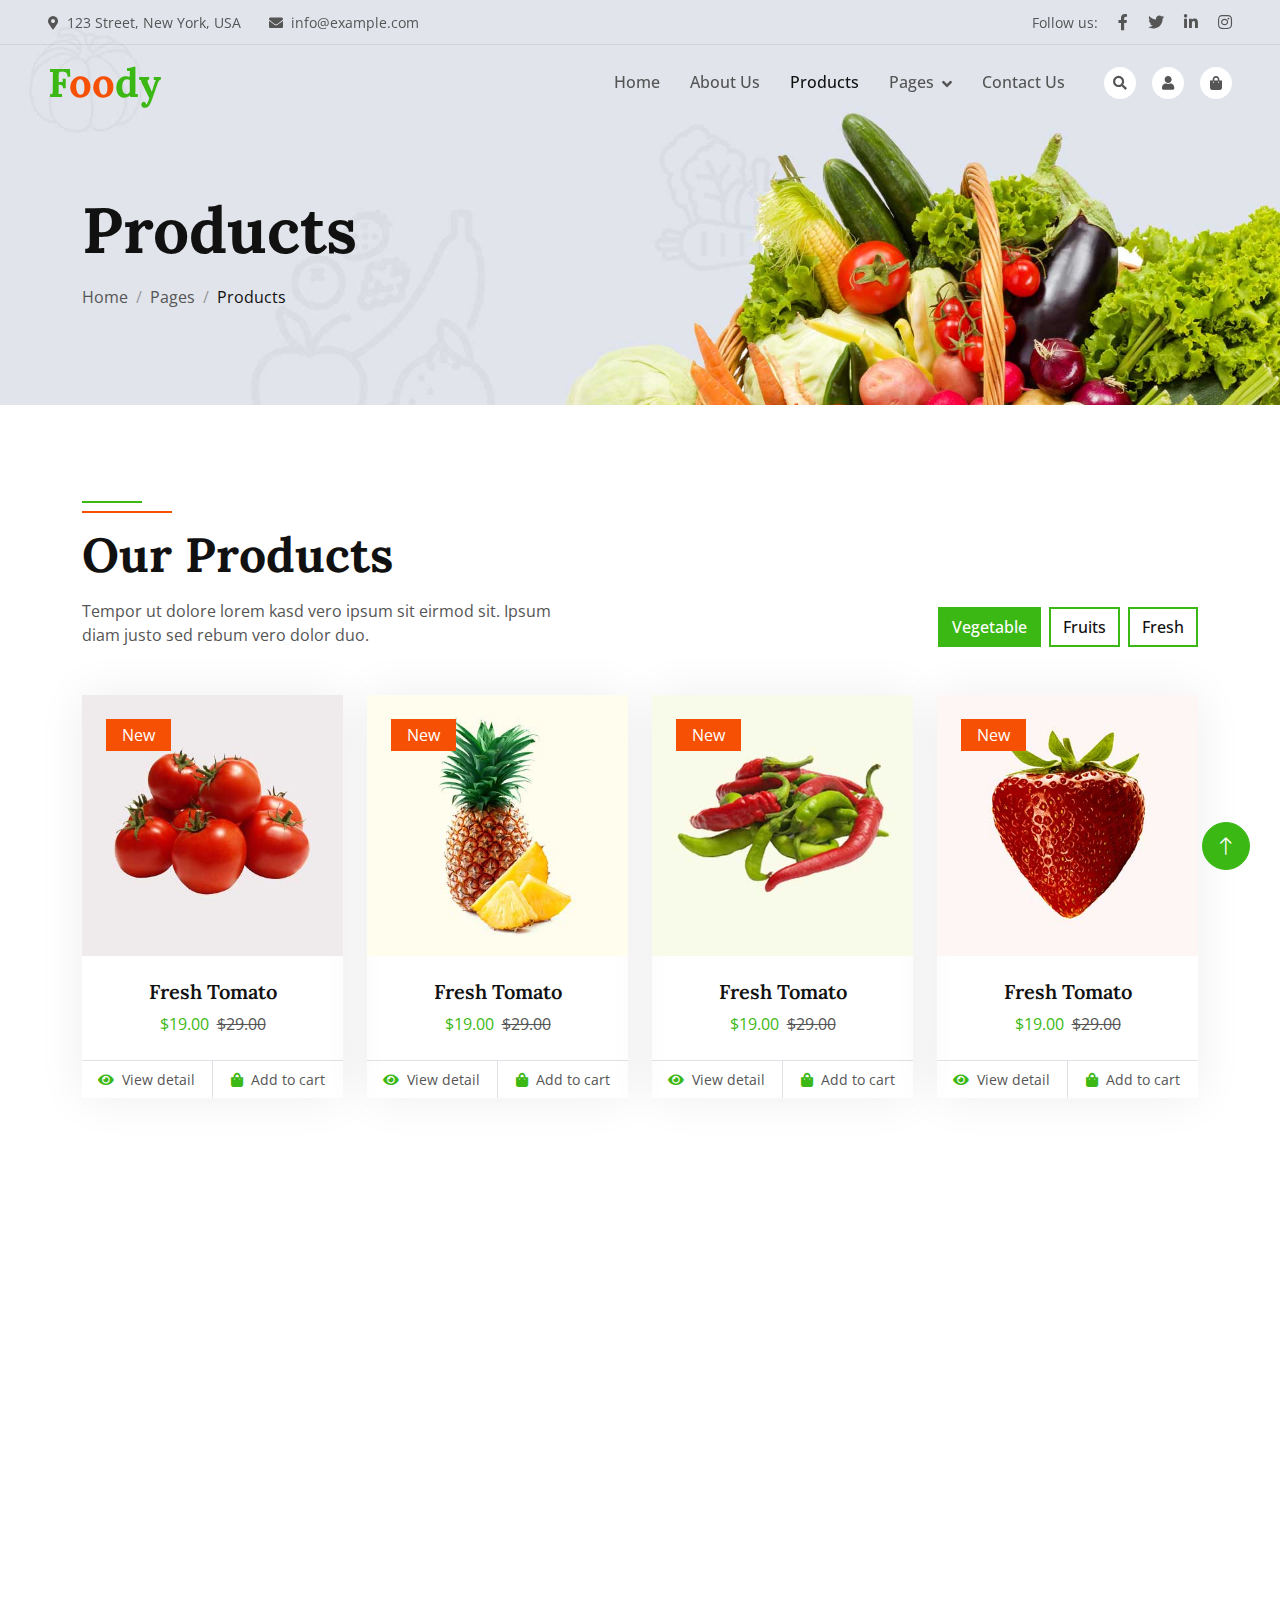
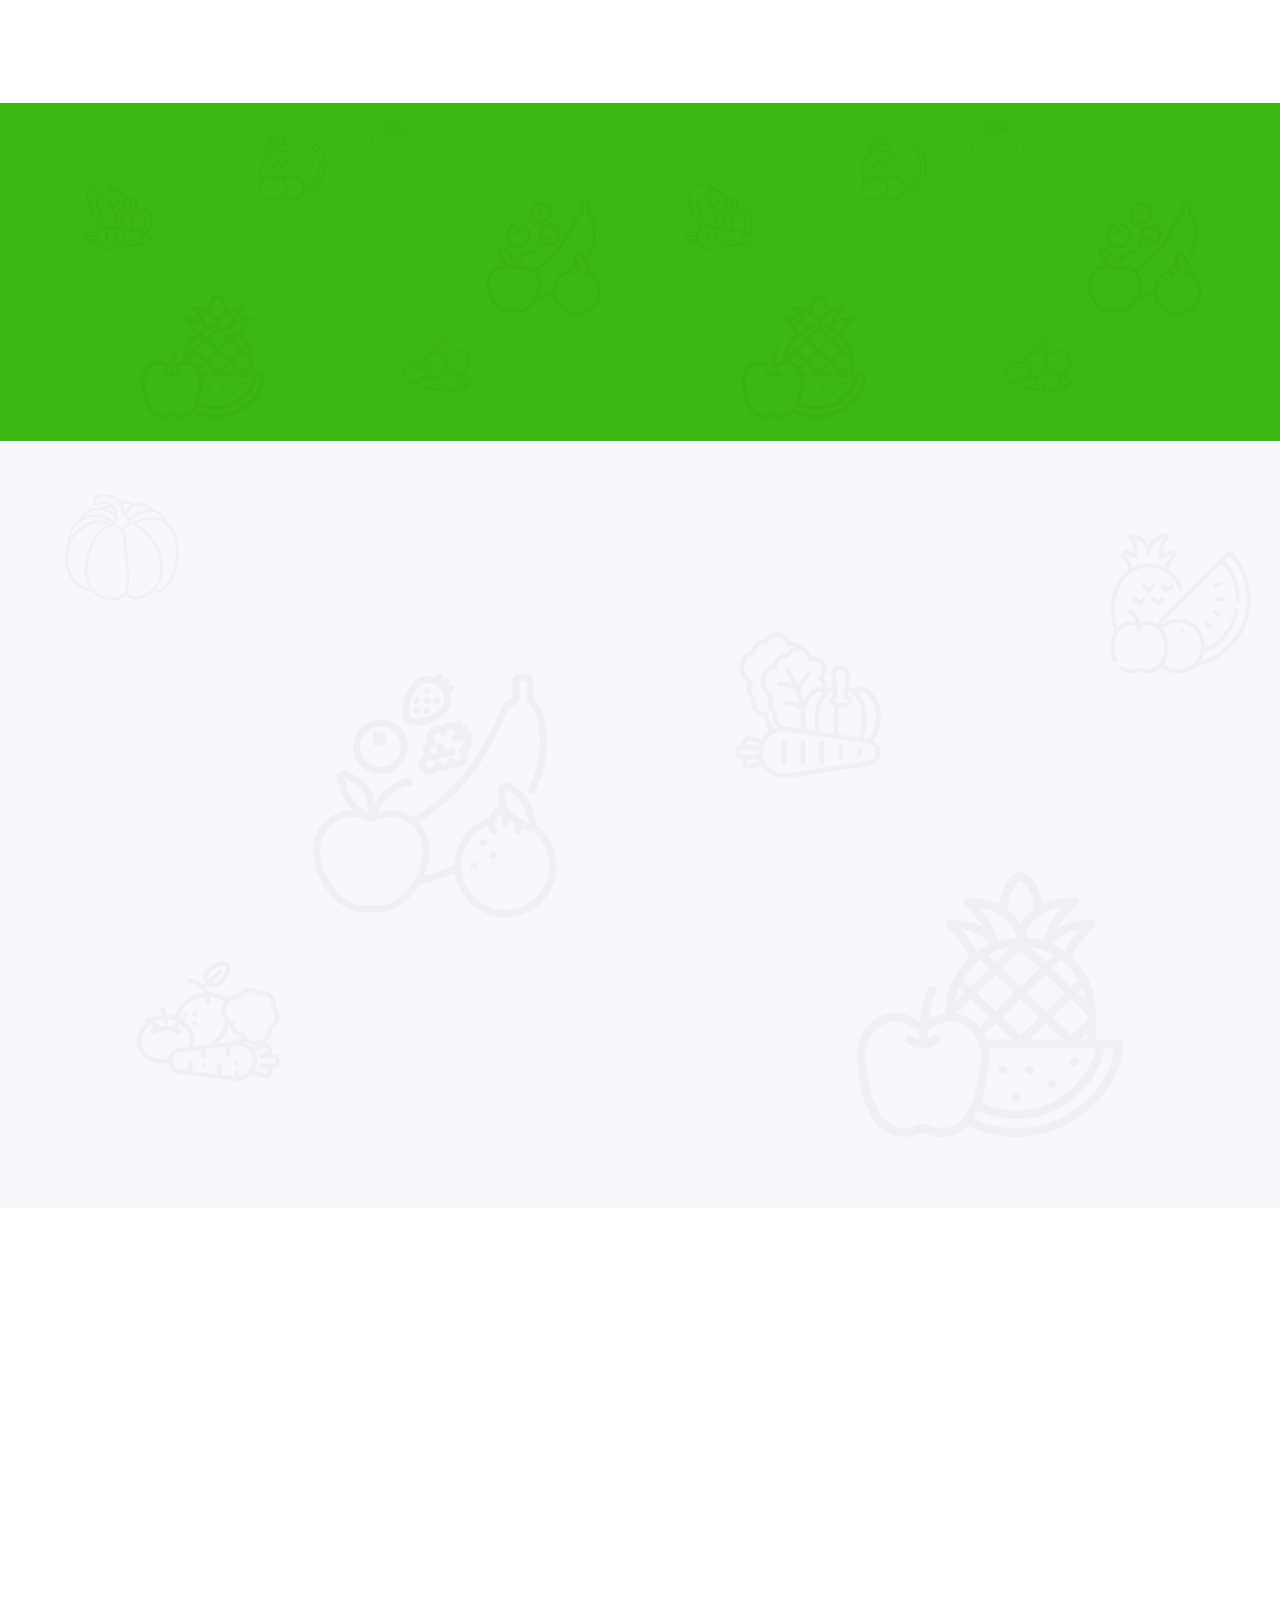
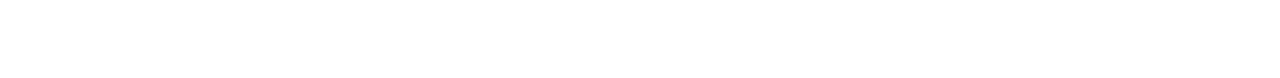
<file: product.html>
<!DOCTYPE html>
<html lang="en">

<head>
    <meta charset="utf-8">
    <title>Foody - Organic Food Website Template</title>
    <meta content="width=device-width, initial-scale=1.0" name="viewport">
    <meta content="" name="keywords">
    <meta content="" name="description">

    <!-- Favicon -->
    <link href="img/favicon.ico" rel="icon">

    <!-- Google Web Fonts -->
    <link rel="preconnect" href="https://fonts.googleapis.com">
    <link rel="preconnect" href="https://fonts.gstatic.com" crossorigin>
    <link href="https://fonts.googleapis.com/css2?family=Open+Sans:wght@400;500&family=Lora:wght@600;700&display=swap" rel="stylesheet"> 

    <!-- Icon Font Stylesheet -->
    <link href="https://cdnjs.cloudflare.com/ajax/libs/font-awesome/5.10.0/css/all.min.css" rel="stylesheet">
    <link href="https://cdn.jsdelivr.net/npm/bootstrap-icons@1.4.1/font/bootstrap-icons.css" rel="stylesheet">

    <!-- Libraries Stylesheet -->
    <link href="lib/animate/animate.min.css" rel="stylesheet">
    <link href="lib/owlcarousel/assets/owl.carousel.min.css" rel="stylesheet">

    <!-- Customized Bootstrap Stylesheet -->
    <link href="css/bootstrap.min.css" rel="stylesheet">

    <!-- Template Stylesheet -->
    <link href="css/style.css" rel="stylesheet">
</head>

<body>
    <!-- Spinner Start -->
    <div id="spinner" class="show bg-white position-fixed translate-middle w-100 vh-100 top-50 start-50 d-flex align-items-center justify-content-center">
        <div class="spinner-border text-primary" role="status"></div>
    </div>
    <!-- Spinner End -->


    <!-- Navbar Start -->
    <div class="container-fluid fixed-top px-0 wow fadeIn" data-wow-delay="0.1s">
        <div class="top-bar row gx-0 align-items-center d-none d-lg-flex">
            <div class="col-lg-6 px-5 text-start">
                <small><i class="fa fa-map-marker-alt me-2"></i>123 Street, New York, USA</small>
                <small class="ms-4"><i class="fa fa-envelope me-2"></i>info@example.com</small>
            </div>
            <div class="col-lg-6 px-5 text-end">
                <small>Follow us:</small>
                <a class="text-body ms-3" href=""><i class="fab fa-facebook-f"></i></a>
                <a class="text-body ms-3" href=""><i class="fab fa-twitter"></i></a>
                <a class="text-body ms-3" href=""><i class="fab fa-linkedin-in"></i></a>
                <a class="text-body ms-3" href=""><i class="fab fa-instagram"></i></a>
            </div>
        </div>

        <nav class="navbar navbar-expand-lg navbar-light py-lg-0 px-lg-5 wow fadeIn" data-wow-delay="0.1s">
            <a href="index.html" class="navbar-brand ms-4 ms-lg-0">
                <h1 class="fw-bold text-primary m-0">F<span class="text-secondary">oo</span>dy</h1>
            </a>
            <button type="button" class="navbar-toggler me-4" data-bs-toggle="collapse" data-bs-target="#navbarCollapse">
                <span class="navbar-toggler-icon"></span>
            </button>
            <div class="collapse navbar-collapse" id="navbarCollapse">
                <div class="navbar-nav ms-auto p-4 p-lg-0">
                    <a href="index.html" class="nav-item nav-link">Home</a>
                    <a href="about.html" class="nav-item nav-link">About Us</a>
                    <a href="product.html" class="nav-item nav-link active">Products</a>
                    <div class="nav-item dropdown">
                        <a href="#" class="nav-link dropdown-toggle" data-bs-toggle="dropdown">Pages</a>
                        <div class="dropdown-menu m-0">
                            <a href="blog.html" class="dropdown-item">Blog Grid</a>
                            <a href="feature.html" class="dropdown-item">Our Features</a>
                            <a href="testimonial.html" class="dropdown-item">Testimonial</a>
                            <a href="404.html" class="dropdown-item">404 Page</a>
                        </div>
                    </div>
                    <a href="contact.html" class="nav-item nav-link">Contact Us</a>
                </div>
                <div class="d-none d-lg-flex ms-2">
                    <a class="btn-sm-square bg-white rounded-circle ms-3" href="">
                        <small class="fa fa-search text-body"></small>
                    </a>
                    <a class="btn-sm-square bg-white rounded-circle ms-3" href="">
                        <small class="fa fa-user text-body"></small>
                    </a>
                    <a class="btn-sm-square bg-white rounded-circle ms-3" href="">
                        <small class="fa fa-shopping-bag text-body"></small>
                    </a>
                </div>
            </div>
        </nav>
    </div>
    <!-- Navbar End -->


    <!-- Page Header Start -->
    <div class="container-fluid page-header mb-5 wow fadeIn" data-wow-delay="0.1s">
        <div class="container">
            <h1 class="display-3 mb-3 animated slideInDown">Products</h1>
            <nav aria-label="breadcrumb animated slideInDown">
                <ol class="breadcrumb mb-0">
                    <li class="breadcrumb-item"><a class="text-body" href="#">Home</a></li>
                    <li class="breadcrumb-item"><a class="text-body" href="#">Pages</a></li>
                    <li class="breadcrumb-item text-dark active" aria-current="page">Products</li>
                </ol>
            </nav>
        </div>
    </div>
    <!-- Page Header End -->


    <!-- Product Start -->
    <div class="container-xxl py-5">
        <div class="container">
            <div class="row g-0 gx-5 align-items-end">
                <div class="col-lg-6">
                    <div class="section-header text-start mb-5 wow fadeInUp" data-wow-delay="0.1s" style="max-width: 500px;">
                        <h1 class="display-5 mb-3">Our Products</h1>
                        <p>Tempor ut dolore lorem kasd vero ipsum sit eirmod sit. Ipsum diam justo sed rebum vero dolor duo.</p>
                    </div>
                </div>
                <div class="col-lg-6 text-start text-lg-end wow slideInRight" data-wow-delay="0.1s">
                    <ul class="nav nav-pills d-inline-flex justify-content-end mb-5">
                        <li class="nav-item me-2">
                            <a class="btn btn-outline-primary border-2 active" data-bs-toggle="pill" href="#tab-1">Vegetable</a>
                        </li>
                        <li class="nav-item me-2">
                            <a class="btn btn-outline-primary border-2" data-bs-toggle="pill" href="#tab-2">Fruits </a>
                        </li>
                        <li class="nav-item me-0">
                            <a class="btn btn-outline-primary border-2" data-bs-toggle="pill" href="#tab-3">Fresh</a>
                        </li>
                    </ul>
                </div>
            </div>
            <div class="tab-content">
                <div id="tab-1" class="tab-pane fade show p-0 active">
                    <div class="row g-4">
                        <div class="col-xl-3 col-lg-4 col-md-6 wow fadeInUp" data-wow-delay="0.1s">
                            <div class="product-item">
                                <div class="position-relative bg-light overflow-hidden">
                                    <img class="img-fluid w-100" src="img/product-1.jpg" alt="">
                                    <div class="bg-secondary rounded text-white position-absolute start-0 top-0 m-4 py-1 px-3">New</div>
                                </div>
                                <div class="text-center p-4">
                                    <a class="d-block h5 mb-2" href="">Fresh Tomato</a>
                                    <span class="text-primary me-1">$19.00</span>
                                    <span class="text-body text-decoration-line-through">$29.00</span>
                                </div>
                                <div class="d-flex border-top">
                                    <small class="w-50 text-center border-end py-2">
                                        <a class="text-body" href=""><i class="fa fa-eye text-primary me-2"></i>View detail</a>
                                    </small>
                                    <small class="w-50 text-center py-2">
                                        <a class="text-body" href=""><i class="fa fa-shopping-bag text-primary me-2"></i>Add to cart</a>
                                    </small>
                                </div>
                            </div>
                        </div>
                        <div class="col-xl-3 col-lg-4 col-md-6 wow fadeInUp" data-wow-delay="0.3s">
                            <div class="product-item">
                                <div class="position-relative bg-light overflow-hidden">
                                    <img class="img-fluid w-100" src="img/product-2.jpg" alt="">
                                    <div class="bg-secondary rounded text-white position-absolute start-0 top-0 m-4 py-1 px-3">New</div>
                                </div>
                                <div class="text-center p-4">
                                    <a class="d-block h5 mb-2" href="">Fresh Tomato</a>
                                    <span class="text-primary me-1">$19.00</span>
                                    <span class="text-body text-decoration-line-through">$29.00</span>
                                </div>
                                <div class="d-flex border-top">
                                    <small class="w-50 text-center border-end py-2">
                                        <a class="text-body" href=""><i class="fa fa-eye text-primary me-2"></i>View detail</a>
                                    </small>
                                    <small class="w-50 text-center py-2">
                                        <a class="text-body" href=""><i class="fa fa-shopping-bag text-primary me-2"></i>Add to cart</a>
                                    </small>
                                </div>
                            </div>
                        </div>
                        <div class="col-xl-3 col-lg-4 col-md-6 wow fadeInUp" data-wow-delay="0.5s">
                            <div class="product-item">
                                <div class="position-relative bg-light overflow-hidden">
                                    <img class="img-fluid w-100" src="img/product-3.jpg" alt="">
                                    <div class="bg-secondary rounded text-white position-absolute start-0 top-0 m-4 py-1 px-3">New</div>
                                </div>
                                <div class="text-center p-4">
                                    <a class="d-block h5 mb-2" href="">Fresh Tomato</a>
                                    <span class="text-primary me-1">$19.00</span>
                                    <span class="text-body text-decoration-line-through">$29.00</span>
                                </div>
                                <div class="d-flex border-top">
                                    <small class="w-50 text-center border-end py-2">
                                        <a class="text-body" href=""><i class="fa fa-eye text-primary me-2"></i>View detail</a>
                                    </small>
                                    <small class="w-50 text-center py-2">
                                        <a class="text-body" href=""><i class="fa fa-shopping-bag text-primary me-2"></i>Add to cart</a>
                                    </small>
                                </div>
                            </div>
                        </div>
                        <div class="col-xl-3 col-lg-4 col-md-6 wow fadeInUp" data-wow-delay="0.7s">
                            <div class="product-item">
                                <div class="position-relative bg-light overflow-hidden">
                                    <img class="img-fluid w-100" src="img/product-4.jpg" alt="">
                                    <div class="bg-secondary rounded text-white position-absolute start-0 top-0 m-4 py-1 px-3">New</div>
                                </div>
                                <div class="text-center p-4">
                                    <a class="d-block h5 mb-2" href="">Fresh Tomato</a>
                                    <span class="text-primary me-1">$19.00</span>
                                    <span class="text-body text-decoration-line-through">$29.00</span>
                                </div>
                                <div class="d-flex border-top">
                                    <small class="w-50 text-center border-end py-2">
                                        <a class="text-body" href=""><i class="fa fa-eye text-primary me-2"></i>View detail</a>
                                    </small>
                                    <small class="w-50 text-center py-2">
                                        <a class="text-body" href=""><i class="fa fa-shopping-bag text-primary me-2"></i>Add to cart</a>
                                    </small>
                                </div>
                            </div>
                        </div>
                        <div class="col-xl-3 col-lg-4 col-md-6 wow fadeInUp" data-wow-delay="0.1s">
                            <div class="product-item">
                                <div class="position-relative bg-light overflow-hidden">
                                    <img class="img-fluid w-100" src="img/product-5.jpg" alt="">
                                    <div class="bg-secondary rounded text-white position-absolute start-0 top-0 m-4 py-1 px-3">New</div>
                                </div>
                                <div class="text-center p-4">
                                    <a class="d-block h5 mb-2" href="">Fresh Tomato</a>
                                    <span class="text-primary me-1">$19.00</span>
                                    <span class="text-body text-decoration-line-through">$29.00</span>
                                </div>
                                <div class="d-flex border-top">
                                    <small class="w-50 text-center border-end py-2">
                                        <a class="text-body" href=""><i class="fa fa-eye text-primary me-2"></i>View detail</a>
                                    </small>
                                    <small class="w-50 text-center py-2">
                                        <a class="text-body" href=""><i class="fa fa-shopping-bag text-primary me-2"></i>Add to cart</a>
                                    </small>
                                </div>
                            </div>
                        </div>
                        <div class="col-xl-3 col-lg-4 col-md-6 wow fadeInUp" data-wow-delay="0.3s">
                            <div class="product-item">
                                <div class="position-relative bg-light overflow-hidden">
                                    <img class="img-fluid w-100" src="img/product-6.jpg" alt="">
                                    <div class="bg-secondary rounded text-white position-absolute start-0 top-0 m-4 py-1 px-3">New</div>
                                </div>
                                <div class="text-center p-4">
                                    <a class="d-block h5 mb-2" href="">Fresh Tomato</a>
                                    <span class="text-primary me-1">$19.00</span>
                                    <span class="text-body text-decoration-line-through">$29.00</span>
                                </div>
                                <div class="d-flex border-top">
                                    <small class="w-50 text-center border-end py-2">
                                        <a class="text-body" href=""><i class="fa fa-eye text-primary me-2"></i>View detail</a>
                                    </small>
                                    <small class="w-50 text-center py-2">
                                        <a class="text-body" href=""><i class="fa fa-shopping-bag text-primary me-2"></i>Add to cart</a>
                                    </small>
                                </div>
                            </div>
                        </div>
                        <div class="col-xl-3 col-lg-4 col-md-6 wow fadeInUp" data-wow-delay="0.5s">
                            <div class="product-item">
                                <div class="position-relative bg-light overflow-hidden">
                                    <img class="img-fluid w-100" src="img/product-7.jpg" alt="">
                                    <div class="bg-secondary rounded text-white position-absolute start-0 top-0 m-4 py-1 px-3">New</div>
                                </div>
                                <div class="text-center p-4">
                                    <a class="d-block h5 mb-2" href="">Fresh Tomato</a>
                                    <span class="text-primary me-1">$19.00</span>
                                    <span class="text-body text-decoration-line-through">$29.00</span>
                                </div>
                                <div class="d-flex border-top">
                                    <small class="w-50 text-center border-end py-2">
                                        <a class="text-body" href=""><i class="fa fa-eye text-primary me-2"></i>View detail</a>
                                    </small>
                                    <small class="w-50 text-center py-2">
                                        <a class="text-body" href=""><i class="fa fa-shopping-bag text-primary me-2"></i>Add to cart</a>
                                    </small>
                                </div>
                            </div>
                        </div>
                        <div class="col-xl-3 col-lg-4 col-md-6 wow fadeInUp" data-wow-delay="0.7s">
                            <div class="product-item">
                                <div class="position-relative bg-light overflow-hidden">
                                    <img class="img-fluid w-100" src="img/product-8.jpg" alt="">
                                    <div class="bg-secondary rounded text-white position-absolute start-0 top-0 m-4 py-1 px-3">New</div>
                                </div>
                                <div class="text-center p-4">
                                    <a class="d-block h5 mb-2" href="">Fresh Tomato</a>
                                    <span class="text-primary me-1">$19.00</span>
                                    <span class="text-body text-decoration-line-through">$29.00</span>
                                </div>
                                <div class="d-flex border-top">
                                    <small class="w-50 text-center border-end py-2">
                                        <a class="text-body" href=""><i class="fa fa-eye text-primary me-2"></i>View detail</a>
                                    </small>
                                    <small class="w-50 text-center py-2">
                                        <a class="text-body" href=""><i class="fa fa-shopping-bag text-primary me-2"></i>Add to cart</a>
                                    </small>
                                </div>
                            </div>
                        </div>
                        <div class="col-12 text-center wow fadeInUp" data-wow-delay="0.1s">
                            <a class="btn btn-primary rounded-pill py-3 px-5" href="">Browse More Products</a>
                        </div>
                    </div>
                </div>
                <div id="tab-2" class="tab-pane fade show p-0">
                    <div class="row g-4">
                        <div class="col-xl-3 col-lg-4 col-md-6">
                            <div class="product-item">
                                <div class="position-relative bg-light overflow-hidden">
                                    <img class="img-fluid w-100" src="img/product-1.jpg" alt="">
                                    <div class="bg-secondary rounded text-white position-absolute start-0 top-0 m-4 py-1 px-3">New</div>
                                </div>
                                <div class="text-center p-4">
                                    <a class="d-block h5 mb-2" href="">Fresh Tomato</a>
                                    <span class="text-primary me-1">$19.00</span>
                                    <span class="text-body text-decoration-line-through">$29.00</span>
                                </div>
                                <div class="d-flex border-top">
                                    <small class="w-50 text-center border-end py-2">
                                        <a class="text-body" href=""><i class="fa fa-eye text-primary me-2"></i>View detail</a>
                                    </small>
                                    <small class="w-50 text-center py-2">
                                        <a class="text-body" href=""><i class="fa fa-shopping-bag text-primary me-2"></i>Add to cart</a>
                                    </small>
                                </div>
                            </div>
                        </div>
                        <div class="col-xl-3 col-lg-4 col-md-6">
                            <div class="product-item">
                                <div class="position-relative bg-light overflow-hidden">
                                    <img class="img-fluid w-100" src="img/product-2.jpg" alt="">
                                    <div class="bg-secondary rounded text-white position-absolute start-0 top-0 m-4 py-1 px-3">New</div>
                                </div>
                                <div class="text-center p-4">
                                    <a class="d-block h5 mb-2" href="">Fresh Tomato</a>
                                    <span class="text-primary me-1">$19.00</span>
                                    <span class="text-body text-decoration-line-through">$29.00</span>
                                </div>
                                <div class="d-flex border-top">
                                    <small class="w-50 text-center border-end py-2">
                                        <a class="text-body" href=""><i class="fa fa-eye text-primary me-2"></i>View detail</a>
                                    </small>
                                    <small class="w-50 text-center py-2">
                                        <a class="text-body" href=""><i class="fa fa-shopping-bag text-primary me-2"></i>Add to cart</a>
                                    </small>
                                </div>
                            </div>
                        </div>
                        <div class="col-xl-3 col-lg-4 col-md-6">
                            <div class="product-item">
                                <div class="position-relative bg-light overflow-hidden">
                                    <img class="img-fluid w-100" src="img/product-3.jpg" alt="">
                                    <div class="bg-secondary rounded text-white position-absolute start-0 top-0 m-4 py-1 px-3">New</div>
                                </div>
                                <div class="text-center p-4">
                                    <a class="d-block h5 mb-2" href="">Fresh Tomato</a>
                                    <span class="text-primary me-1">$19.00</span>
                                    <span class="text-body text-decoration-line-through">$29.00</span>
                                </div>
                                <div class="d-flex border-top">
                                    <small class="w-50 text-center border-end py-2">
                                        <a class="text-body" href=""><i class="fa fa-eye text-primary me-2"></i>View detail</a>
                                    </small>
                                    <small class="w-50 text-center py-2">
                                        <a class="text-body" href=""><i class="fa fa-shopping-bag text-primary me-2"></i>Add to cart</a>
                                    </small>
                                </div>
                            </div>
                        </div>
                        <div class="col-xl-3 col-lg-4 col-md-6">
                            <div class="product-item">
                                <div class="position-relative bg-light overflow-hidden">
                                    <img class="img-fluid w-100" src="img/product-4.jpg" alt="">
                                    <div class="bg-secondary rounded text-white position-absolute start-0 top-0 m-4 py-1 px-3">New</div>
                                </div>
                                <div class="text-center p-4">
                                    <a class="d-block h5 mb-2" href="">Fresh Tomato</a>
                                    <span class="text-primary me-1">$19.00</span>
                                    <span class="text-body text-decoration-line-through">$29.00</span>
                                </div>
                                <div class="d-flex border-top">
                                    <small class="w-50 text-center border-end py-2">
                                        <a class="text-body" href=""><i class="fa fa-eye text-primary me-2"></i>View detail</a>
                                    </small>
                                    <small class="w-50 text-center py-2">
                                        <a class="text-body" href=""><i class="fa fa-shopping-bag text-primary me-2"></i>Add to cart</a>
                                    </small>
                                </div>
                            </div>
                        </div>
                        <div class="col-xl-3 col-lg-4 col-md-6">
                            <div class="product-item">
                                <div class="position-relative bg-light overflow-hidden">
                                    <img class="img-fluid w-100" src="img/product-5.jpg" alt="">
                                    <div class="bg-secondary rounded text-white position-absolute start-0 top-0 m-4 py-1 px-3">New</div>
                                </div>
                                <div class="text-center p-4">
                                    <a class="d-block h5 mb-2" href="">Fresh Tomato</a>
                                    <span class="text-primary me-1">$19.00</span>
                                    <span class="text-body text-decoration-line-through">$29.00</span>
                                </div>
                                <div class="d-flex border-top">
                                    <small class="w-50 text-center border-end py-2">
                                        <a class="text-body" href=""><i class="fa fa-eye text-primary me-2"></i>View detail</a>
                                    </small>
                                    <small class="w-50 text-center py-2">
                                        <a class="text-body" href=""><i class="fa fa-shopping-bag text-primary me-2"></i>Add to cart</a>
                                    </small>
                                </div>
                            </div>
                        </div>
                        <div class="col-xl-3 col-lg-4 col-md-6">
                            <div class="product-item">
                                <div class="position-relative bg-light overflow-hidden">
                                    <img class="img-fluid w-100" src="img/product-6.jpg" alt="">
                                    <div class="bg-secondary rounded text-white position-absolute start-0 top-0 m-4 py-1 px-3">New</div>
                                </div>
                                <div class="text-center p-4">
                                    <a class="d-block h5 mb-2" href="">Fresh Tomato</a>
                                    <span class="text-primary me-1">$19.00</span>
                                    <span class="text-body text-decoration-line-through">$29.00</span>
                                </div>
                                <div class="d-flex border-top">
                                    <small class="w-50 text-center border-end py-2">
                                        <a class="text-body" href=""><i class="fa fa-eye text-primary me-2"></i>View detail</a>
                                    </small>
                                    <small class="w-50 text-center py-2">
                                        <a class="text-body" href=""><i class="fa fa-shopping-bag text-primary me-2"></i>Add to cart</a>
                                    </small>
                                </div>
                            </div>
                        </div>
                        <div class="col-xl-3 col-lg-4 col-md-6">
                            <div class="product-item">
                                <div class="position-relative bg-light overflow-hidden">
                                    <img class="img-fluid w-100" src="img/product-7.jpg" alt="">
                                    <div class="bg-secondary rounded text-white position-absolute start-0 top-0 m-4 py-1 px-3">New</div>
                                </div>
                                <div class="text-center p-4">
                                    <a class="d-block h5 mb-2" href="">Fresh Tomato</a>
                                    <span class="text-primary me-1">$19.00</span>
                                    <span class="text-body text-decoration-line-through">$29.00</span>
                                </div>
                                <div class="d-flex border-top">
                                    <small class="w-50 text-center border-end py-2">
                                        <a class="text-body" href=""><i class="fa fa-eye text-primary me-2"></i>View detail</a>
                                    </small>
                                    <small class="w-50 text-center py-2">
                                        <a class="text-body" href=""><i class="fa fa-shopping-bag text-primary me-2"></i>Add to cart</a>
                                    </small>
                                </div>
                            </div>
                        </div>
                        <div class="col-xl-3 col-lg-4 col-md-6">
                            <div class="product-item">
                                <div class="position-relative bg-light overflow-hidden">
                                    <img class="img-fluid w-100" src="img/product-8.jpg" alt="">
                                    <div class="bg-secondary rounded text-white position-absolute start-0 top-0 m-4 py-1 px-3">New</div>
                                </div>
                                <div class="text-center p-4">
                                    <a class="d-block h5 mb-2" href="">Fresh Tomato</a>
                                    <span class="text-primary me-1">$19.00</span>
                                    <span class="text-body text-decoration-line-through">$29.00</span>
                                </div>
                                <div class="d-flex border-top">
                                    <small class="w-50 text-center border-end py-2">
                                        <a class="text-body" href=""><i class="fa fa-eye text-primary me-2"></i>View detail</a>
                                    </small>
                                    <small class="w-50 text-center py-2">
                                        <a class="text-body" href=""><i class="fa fa-shopping-bag text-primary me-2"></i>Add to cart</a>
                                    </small>
                                </div>
                            </div>
                        </div>
                        <div class="col-12 text-center">
                            <a class="btn btn-primary rounded-pill py-3 px-5" href="">Browse More Products</a>
                        </div>
                    </div>
                </div>
                <div id="tab-3" class="tab-pane fade show p-0">
                    <div class="row g-4">
                        <div class="col-xl-3 col-lg-4 col-md-6">
                            <div class="product-item">
                                <div class="position-relative bg-light overflow-hidden">
                                    <img class="img-fluid w-100" src="img/product-1.jpg" alt="">
                                    <div class="bg-secondary rounded text-white position-absolute start-0 top-0 m-4 py-1 px-3">New</div>
                                </div>
                                <div class="text-center p-4">
                                    <a class="d-block h5 mb-2" href="">Fresh Tomato</a>
                                    <span class="text-primary me-1">$19.00</span>
                                    <span class="text-body text-decoration-line-through">$29.00</span>
                                </div>
                                <div class="d-flex border-top">
                                    <small class="w-50 text-center border-end py-2">
                                        <a class="text-body" href=""><i class="fa fa-eye text-primary me-2"></i>View detail</a>
                                    </small>
                                    <small class="w-50 text-center py-2">
                                        <a class="text-body" href=""><i class="fa fa-shopping-bag text-primary me-2"></i>Add to cart</a>
                                    </small>
                                </div>
                            </div>
                        </div>
                        <div class="col-xl-3 col-lg-4 col-md-6">
                            <div class="product-item">
                                <div class="position-relative bg-light overflow-hidden">
                                    <img class="img-fluid w-100" src="img/product-2.jpg" alt="">
                                    <div class="bg-secondary rounded text-white position-absolute start-0 top-0 m-4 py-1 px-3">New</div>
                                </div>
                                <div class="text-center p-4">
                                    <a class="d-block h5 mb-2" href="">Fresh Tomato</a>
                                    <span class="text-primary me-1">$19.00</span>
                                    <span class="text-body text-decoration-line-through">$29.00</span>
                                </div>
                                <div class="d-flex border-top">
                                    <small class="w-50 text-center border-end py-2">
                                        <a class="text-body" href=""><i class="fa fa-eye text-primary me-2"></i>View detail</a>
                                    </small>
                                    <small class="w-50 text-center py-2">
                                        <a class="text-body" href=""><i class="fa fa-shopping-bag text-primary me-2"></i>Add to cart</a>
                                    </small>
                                </div>
                            </div>
                        </div>
                        <div class="col-xl-3 col-lg-4 col-md-6">
                            <div class="product-item">
                                <div class="position-relative bg-light overflow-hidden">
                                    <img class="img-fluid w-100" src="img/product-3.jpg" alt="">
                                    <div class="bg-secondary rounded text-white position-absolute start-0 top-0 m-4 py-1 px-3">New</div>
                                </div>
                                <div class="text-center p-4">
                                    <a class="d-block h5 mb-2" href="">Fresh Tomato</a>
                                    <span class="text-primary me-1">$19.00</span>
                                    <span class="text-body text-decoration-line-through">$29.00</span>
                                </div>
                                <div class="d-flex border-top">
                                    <small class="w-50 text-center border-end py-2">
                                        <a class="text-body" href=""><i class="fa fa-eye text-primary me-2"></i>View detail</a>
                                    </small>
                                    <small class="w-50 text-center py-2">
                                        <a class="text-body" href=""><i class="fa fa-shopping-bag text-primary me-2"></i>Add to cart</a>
                                    </small>
                                </div>
                            </div>
                        </div>
                        <div class="col-xl-3 col-lg-4 col-md-6">
                            <div class="product-item">
                                <div class="position-relative bg-light overflow-hidden">
                                    <img class="img-fluid w-100" src="img/product-4.jpg" alt="">
                                    <div class="bg-secondary rounded text-white position-absolute start-0 top-0 m-4 py-1 px-3">New</div>
                                </div>
                                <div class="text-center p-4">
                                    <a class="d-block h5 mb-2" href="">Fresh Tomato</a>
                                    <span class="text-primary me-1">$19.00</span>
                                    <span class="text-body text-decoration-line-through">$29.00</span>
                                </div>
                                <div class="d-flex border-top">
                                    <small class="w-50 text-center border-end py-2">
                                        <a class="text-body" href=""><i class="fa fa-eye text-primary me-2"></i>View detail</a>
                                    </small>
                                    <small class="w-50 text-center py-2">
                                        <a class="text-body" href=""><i class="fa fa-shopping-bag text-primary me-2"></i>Add to cart</a>
                                    </small>
                                </div>
                            </div>
                        </div>
                        <div class="col-xl-3 col-lg-4 col-md-6">
                            <div class="product-item">
                                <div class="position-relative bg-light overflow-hidden">
                                    <img class="img-fluid w-100" src="img/product-5.jpg" alt="">
                                    <div class="bg-secondary rounded text-white position-absolute start-0 top-0 m-4 py-1 px-3">New</div>
                                </div>
                                <div class="text-center p-4">
                                    <a class="d-block h5 mb-2" href="">Fresh Tomato</a>
                                    <span class="text-primary me-1">$19.00</span>
                                    <span class="text-body text-decoration-line-through">$29.00</span>
                                </div>
                                <div class="d-flex border-top">
                                    <small class="w-50 text-center border-end py-2">
                                        <a class="text-body" href=""><i class="fa fa-eye text-primary me-2"></i>View detail</a>
                                    </small>
                                    <small class="w-50 text-center py-2">
                                        <a class="text-body" href=""><i class="fa fa-shopping-bag text-primary me-2"></i>Add to cart</a>
                                    </small>
                                </div>
                            </div>
                        </div>
                        <div class="col-xl-3 col-lg-4 col-md-6">
                            <div class="product-item">
                                <div class="position-relative bg-light overflow-hidden">
                                    <img class="img-fluid w-100" src="img/product-6.jpg" alt="">
                                    <div class="bg-secondary rounded text-white position-absolute start-0 top-0 m-4 py-1 px-3">New</div>
                                </div>
                                <div class="text-center p-4">
                                    <a class="d-block h5 mb-2" href="">Fresh Tomato</a>
                                    <span class="text-primary me-1">$19.00</span>
                                    <span class="text-body text-decoration-line-through">$29.00</span>
                                </div>
                                <div class="d-flex border-top">
                                    <small class="w-50 text-center border-end py-2">
                                        <a class="text-body" href=""><i class="fa fa-eye text-primary me-2"></i>View detail</a>
                                    </small>
                                    <small class="w-50 text-center py-2">
                                        <a class="text-body" href=""><i class="fa fa-shopping-bag text-primary me-2"></i>Add to cart</a>
                                    </small>
                                </div>
                            </div>
                        </div>
                        <div class="col-xl-3 col-lg-4 col-md-6">
                            <div class="product-item">
                                <div class="position-relative bg-light overflow-hidden">
                                    <img class="img-fluid w-100" src="img/product-7.jpg" alt="">
                                    <div class="bg-secondary rounded text-white position-absolute start-0 top-0 m-4 py-1 px-3">New</div>
                                </div>
                                <div class="text-center p-4">
                                    <a class="d-block h5 mb-2" href="">Fresh Tomato</a>
                                    <span class="text-primary me-1">$19.00</span>
                                    <span class="text-body text-decoration-line-through">$29.00</span>
                                </div>
                                <div class="d-flex border-top">
                                    <small class="w-50 text-center border-end py-2">
                                        <a class="text-body" href=""><i class="fa fa-eye text-primary me-2"></i>View detail</a>
                                    </small>
                                    <small class="w-50 text-center py-2">
                                        <a class="text-body" href=""><i class="fa fa-shopping-bag text-primary me-2"></i>Add to cart</a>
                                    </small>
                                </div>
                            </div>
                        </div>
                        <div class="col-xl-3 col-lg-4 col-md-6">
                            <div class="product-item">
                                <div class="position-relative bg-light overflow-hidden">
                                    <img class="img-fluid w-100" src="img/product-8.jpg" alt="">
                                    <div class="bg-secondary rounded text-white position-absolute start-0 top-0 m-4 py-1 px-3">New</div>
                                </div>
                                <div class="text-center p-4">
                                    <a class="d-block h5 mb-2" href="">Fresh Tomato</a>
                                    <span class="text-primary me-1">$19.00</span>
                                    <span class="text-body text-decoration-line-through">$29.00</span>
                                </div>
                                <div class="d-flex border-top">
                                    <small class="w-50 text-center border-end py-2">
                                        <a class="text-body" href=""><i class="fa fa-eye text-primary me-2"></i>View detail</a>
                                    </small>
                                    <small class="w-50 text-center py-2">
                                        <a class="text-body" href=""><i class="fa fa-shopping-bag text-primary me-2"></i>Add to cart</a>
                                    </small>
                                </div>
                            </div>
                        </div>
                        <div class="col-12 text-center">
                            <a class="btn btn-primary rounded-pill py-3 px-5" href="">Browse More Products</a>
                        </div>
                    </div>
                </div>
            </div>
        </div>
    </div>
    <!-- Product End -->


    <!-- Firm Visit Start -->
    <div class="container-fluid bg-primary bg-icon mt-5 py-6">
        <div class="container">
            <div class="row g-5 align-items-center">
                <div class="col-md-7 wow fadeIn" data-wow-delay="0.1s">
                    <h1 class="display-5 text-white mb-3">Visit Our Firm</h1>
                    <p class="text-white mb-0">Tempor erat elitr rebum at clita. Diam dolor diam ipsum sit. Aliqu diam amet diam et eos. Clita erat ipsum et lorem et sit, sed stet lorem sit clita duo justo magna dolore erat amet. Diam dolor diam ipsum sit. Aliqu diam amet diam et eos.</p>
                </div>
                <div class="col-md-5 text-md-end wow fadeIn" data-wow-delay="0.5s">
                    <a class="btn btn-lg btn-secondary rounded-pill py-3 px-5" href="">Visit Now</a>
                </div>
            </div>
        </div>
    </div>
    <!-- Firm Visit End -->


    <!-- Testimonial Start -->
    <div class="container-fluid bg-light bg-icon py-6">
        <div class="container">
            <div class="section-header text-center mx-auto mb-5 wow fadeInUp" data-wow-delay="0.1s" style="max-width: 500px;">
                <h1 class="display-5 mb-3">Customer Review</h1>
                <p>Tempor ut dolore lorem kasd vero ipsum sit eirmod sit. Ipsum diam justo sed rebum vero dolor duo.</p>
            </div>
            <div class="owl-carousel testimonial-carousel wow fadeInUp" data-wow-delay="0.1s">
                <div class="testimonial-item position-relative bg-white p-5 mt-4">
                    <i class="fa fa-quote-left fa-3x text-primary position-absolute top-0 start-0 mt-n4 ms-5"></i>
                    <p class="mb-4">Tempor erat elitr rebum at clita. Diam dolor diam ipsum sit diam amet diam et eos. Clita erat ipsum et lorem et sit.</p>
                    <div class="d-flex align-items-center">
                        <img class="flex-shrink-0 rounded-circle" src="img/testimonial-1.jpg" alt="">
                        <div class="ms-3">
                            <h5 class="mb-1">Client Name</h5>
                            <span>Profession</span>
                        </div>
                    </div>
                </div>
                <div class="testimonial-item position-relative bg-white p-5 mt-4">
                    <i class="fa fa-quote-left fa-3x text-primary position-absolute top-0 start-0 mt-n4 ms-5"></i>
                    <p class="mb-4">Tempor erat elitr rebum at clita. Diam dolor diam ipsum sit diam amet diam et eos. Clita erat ipsum et lorem et sit.</p>
                    <div class="d-flex align-items-center">
                        <img class="flex-shrink-0 rounded-circle" src="img/testimonial-2.jpg" alt="">
                        <div class="ms-3">
                            <h5 class="mb-1">Client Name</h5>
                            <span>Profession</span>
                        </div>
                    </div>
                </div>
                <div class="testimonial-item position-relative bg-white p-5 mt-4">
                    <i class="fa fa-quote-left fa-3x text-primary position-absolute top-0 start-0 mt-n4 ms-5"></i>
                    <p class="mb-4">Tempor erat elitr rebum at clita. Diam dolor diam ipsum sit diam amet diam et eos. Clita erat ipsum et lorem et sit.</p>
                    <div class="d-flex align-items-center">
                        <img class="flex-shrink-0 rounded-circle" src="img/testimonial-3.jpg" alt="">
                        <div class="ms-3">
                            <h5 class="mb-1">Client Name</h5>
                            <span>Profession</span>
                        </div>
                    </div>
                </div>
                <div class="testimonial-item position-relative bg-white p-5 mt-4">
                    <i class="fa fa-quote-left fa-3x text-primary position-absolute top-0 start-0 mt-n4 ms-5"></i>
                    <p class="mb-4">Tempor erat elitr rebum at clita. Diam dolor diam ipsum sit diam amet diam et eos. Clita erat ipsum et lorem et sit.</p>
                    <div class="d-flex align-items-center">
                        <img class="flex-shrink-0 rounded-circle" src="img/testimonial-4.jpg" alt="">
                        <div class="ms-3">
                            <h5 class="mb-1">Client Name</h5>
                            <span>Profession</span>
                        </div>
                    </div>
                </div>
            </div>
        </div>
    </div>
    <!-- Testimonial End -->


    <!-- Footer Start -->
    <div class="container-fluid bg-dark footer pt-5 wow fadeIn" data-wow-delay="0.1s">
        <div class="container py-5">
            <div class="row g-5">
                <div class="col-lg-3 col-md-6">
                    <h1 class="fw-bold text-primary mb-4">F<span class="text-secondary">oo</span>dy</h1>
                    <p>Diam dolor diam ipsum sit. Aliqu diam amet diam et eos. Clita erat ipsum et lorem et sit, sed stet lorem sit clita</p>
                    <div class="d-flex pt-2">
                        <a class="btn btn-square btn-outline-light rounded-circle me-1" href=""><i class="fab fa-twitter"></i></a>
                        <a class="btn btn-square btn-outline-light rounded-circle me-1" href=""><i class="fab fa-facebook-f"></i></a>
                        <a class="btn btn-square btn-outline-light rounded-circle me-1" href=""><i class="fab fa-youtube"></i></a>
                        <a class="btn btn-square btn-outline-light rounded-circle me-0" href=""><i class="fab fa-linkedin-in"></i></a>
                    </div>
                </div>
                <div class="col-lg-3 col-md-6">
                    <h4 class="text-light mb-4">Address</h4>
                    <p><i class="fa fa-map-marker-alt me-3"></i>123 Street, New York, USA</p>
                    <p><i class="fa fa-phone-alt me-3"></i>+012 345 67890</p>
                    <p><i class="fa fa-envelope me-3"></i>info@example.com</p>
                </div>
                <div class="col-lg-3 col-md-6">
                    <h4 class="text-light mb-4">Quick Links</h4>
                    <a class="btn btn-link" href="">About Us</a>
                    <a class="btn btn-link" href="">Contact Us</a>
                    <a class="btn btn-link" href="">Our Services</a>
                    <a class="btn btn-link" href="">Terms & Condition</a>
                    <a class="btn btn-link" href="">Support</a>
                </div>
                <div class="col-lg-3 col-md-6">
                    <h4 class="text-light mb-4">Newsletter</h4>
                    <p>Dolor amet sit justo amet elitr clita ipsum elitr est.</p>
                    <div class="position-relative mx-auto" style="max-width: 400px;">
                        <input class="form-control bg-transparent w-100 py-3 ps-4 pe-5" type="text" placeholder="Your email">
                        <button type="button" class="btn btn-primary py-2 position-absolute top-0 end-0 mt-2 me-2">SignUp</button>
                    </div>
                </div>
            </div>
        </div>
        <div class="container-fluid copyright">
            <div class="container">
                <div class="row">
                    <div class="col-md-6 text-center text-md-start mb-3 mb-md-0">
                        &copy; <a href="#">Your Site Name</a>, All Right Reserved.
                    </div>
                    <div class="col-md-6 text-center text-md-end">
                        <!--/*** This template is free as long as you keep the footer author’s credit link/attribution link/backlink. If you'd like to use the template without the footer author’s credit link/attribution link/backlink, you can purchase the Credit Removal License from "https://htmlcodex.com/credit-removal". Thank you for your support. ***/-->
                        Designed By <a href="https://htmlcodex.com">HTML Codex</a>
                        <br>Distributed By: <a href="https://themewagon.com" target="_blank">ThemeWagon</a>
                    </div>
                </div>
            </div>
        </div>
    </div>
    <!-- Footer End -->


    <!-- Back to Top -->
    <a href="#" class="btn btn-lg btn-primary btn-lg-square rounded-circle back-to-top"><i class="bi bi-arrow-up"></i></a>


    <!-- JavaScript Libraries -->
    <script src="https://code.jquery.com/jquery-3.4.1.min.js"></script>
    <script src="https://cdn.jsdelivr.net/npm/bootstrap@5.0.0/dist/js/bootstrap.bundle.min.js"></script>
    <script src="lib/wow/wow.min.js"></script>
    <script src="lib/easing/easing.min.js"></script>
    <script src="lib/waypoints/waypoints.min.js"></script>
    <script src="lib/owlcarousel/owl.carousel.min.js"></script>

    <!-- Template Javascript -->
    <script src="js/main.js"></script>
</body>

</html>
</file>
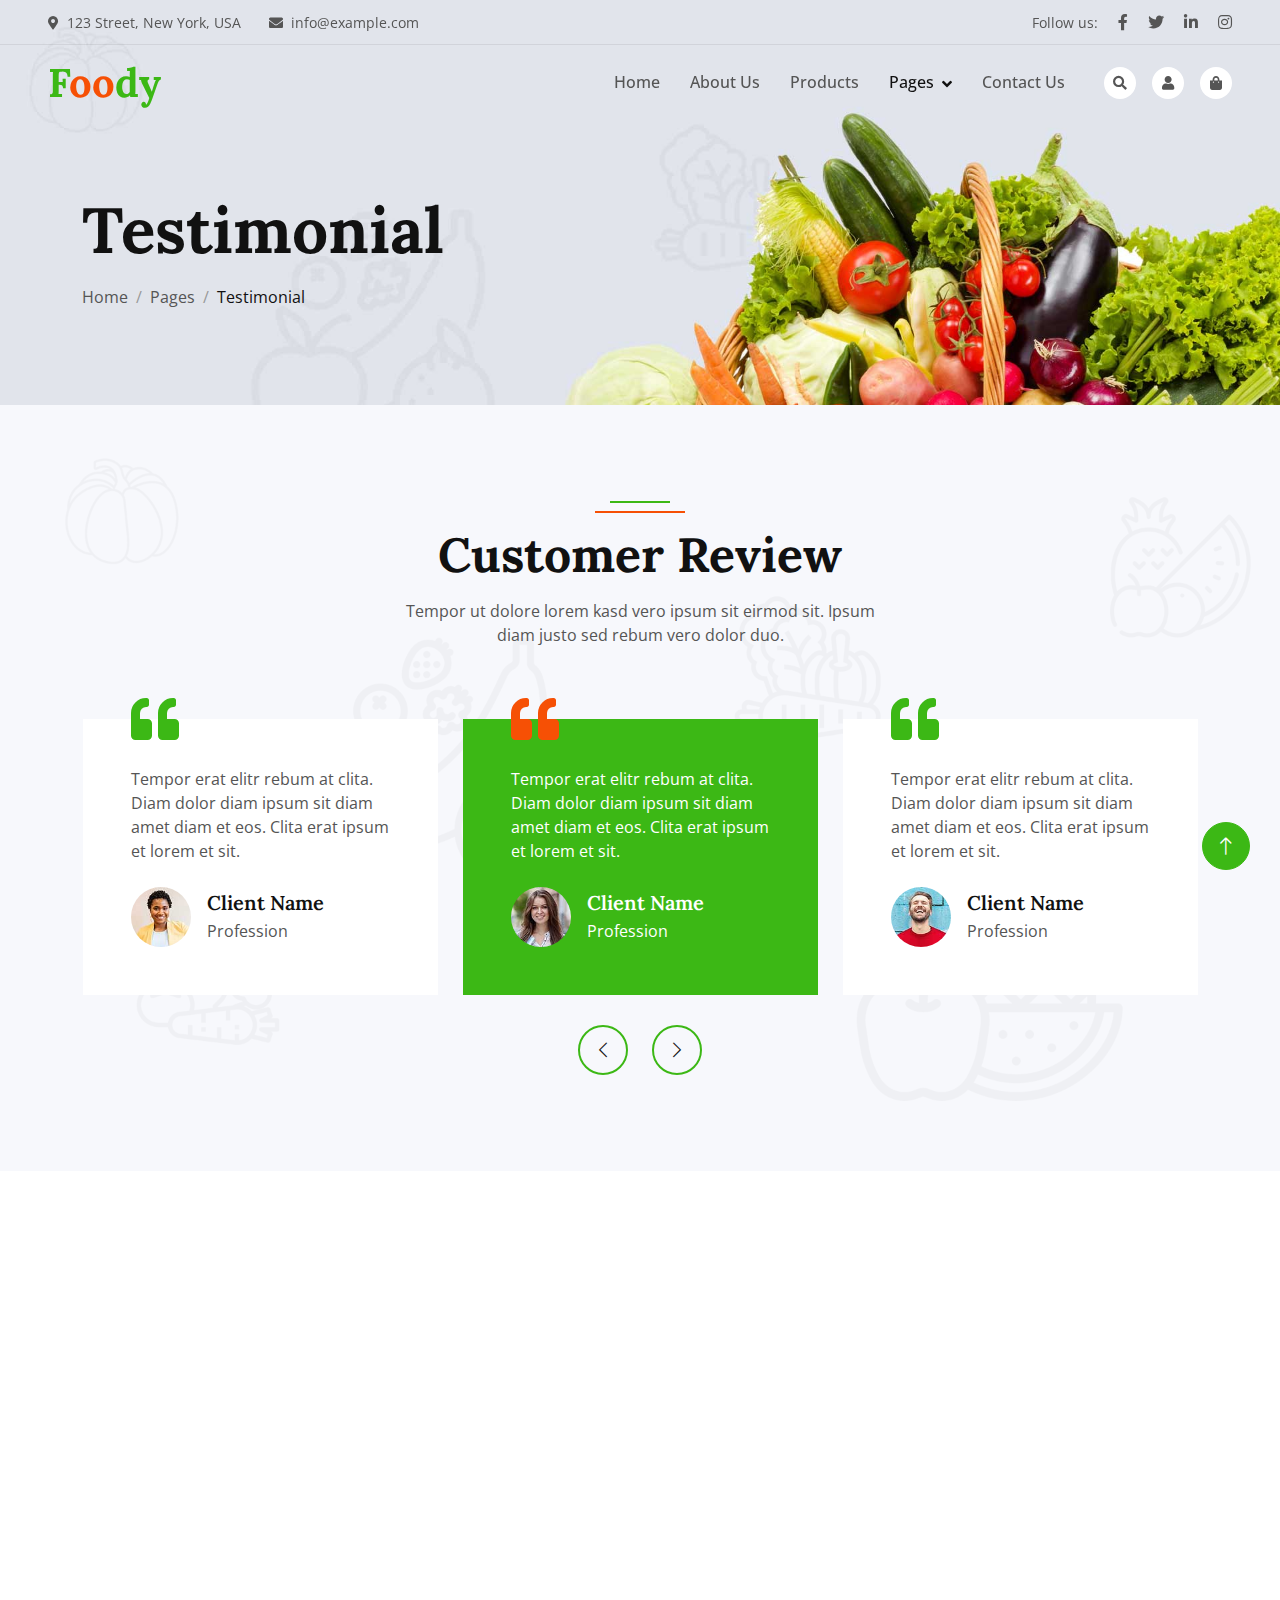
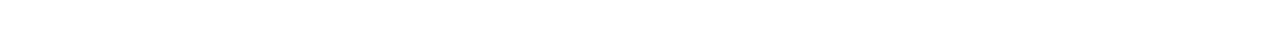
<file: testimonial.html>
<!DOCTYPE html>
<html lang="en">

<head>
    <meta charset="utf-8">
    <title>Foody - Organic Food Website Template</title>
    <meta content="width=device-width, initial-scale=1.0" name="viewport">
    <meta content="" name="keywords">
    <meta content="" name="description">

    <!-- Favicon -->
    <link href="img/favicon.ico" rel="icon">

    <!-- Google Web Fonts -->
    <link rel="preconnect" href="https://fonts.googleapis.com">
    <link rel="preconnect" href="https://fonts.gstatic.com" crossorigin>
    <link href="https://fonts.googleapis.com/css2?family=Open+Sans:wght@400;500&family=Lora:wght@600;700&display=swap" rel="stylesheet"> 

    <!-- Icon Font Stylesheet -->
    <link href="https://cdnjs.cloudflare.com/ajax/libs/font-awesome/5.10.0/css/all.min.css" rel="stylesheet">
    <link href="https://cdn.jsdelivr.net/npm/bootstrap-icons@1.4.1/font/bootstrap-icons.css" rel="stylesheet">

    <!-- Libraries Stylesheet -->
    <link href="lib/animate/animate.min.css" rel="stylesheet">
    <link href="lib/owlcarousel/assets/owl.carousel.min.css" rel="stylesheet">

    <!-- Customized Bootstrap Stylesheet -->
    <link href="css/bootstrap.min.css" rel="stylesheet">

    <!-- Template Stylesheet -->
    <link href="css/style.css" rel="stylesheet">
</head>

<body>
    <!-- Spinner Start -->
    <div id="spinner" class="show bg-white position-fixed translate-middle w-100 vh-100 top-50 start-50 d-flex align-items-center justify-content-center">
        <div class="spinner-border text-primary" role="status"></div>
    </div>
    <!-- Spinner End -->


    <!-- Navbar Start -->
    <div class="container-fluid fixed-top px-0 wow fadeIn" data-wow-delay="0.1s">
        <div class="top-bar row gx-0 align-items-center d-none d-lg-flex">
            <div class="col-lg-6 px-5 text-start">
                <small><i class="fa fa-map-marker-alt me-2"></i>123 Street, New York, USA</small>
                <small class="ms-4"><i class="fa fa-envelope me-2"></i>info@example.com</small>
            </div>
            <div class="col-lg-6 px-5 text-end">
                <small>Follow us:</small>
                <a class="text-body ms-3" href=""><i class="fab fa-facebook-f"></i></a>
                <a class="text-body ms-3" href=""><i class="fab fa-twitter"></i></a>
                <a class="text-body ms-3" href=""><i class="fab fa-linkedin-in"></i></a>
                <a class="text-body ms-3" href=""><i class="fab fa-instagram"></i></a>
            </div>
        </div>

        <nav class="navbar navbar-expand-lg navbar-light py-lg-0 px-lg-5 wow fadeIn" data-wow-delay="0.1s">
            <a href="index.html" class="navbar-brand ms-4 ms-lg-0">
                <h1 class="fw-bold text-primary m-0">F<span class="text-secondary">oo</span>dy</h1>
            </a>
            <button type="button" class="navbar-toggler me-4" data-bs-toggle="collapse" data-bs-target="#navbarCollapse">
                <span class="navbar-toggler-icon"></span>
            </button>
            <div class="collapse navbar-collapse" id="navbarCollapse">
                <div class="navbar-nav ms-auto p-4 p-lg-0">
                    <a href="index.html" class="nav-item nav-link">Home</a>
                    <a href="about.html" class="nav-item nav-link">About Us</a>
                    <a href="product.html" class="nav-item nav-link">Products</a>
                    <div class="nav-item dropdown">
                        <a href="#" class="nav-link dropdown-toggle active" data-bs-toggle="dropdown">Pages</a>
                        <div class="dropdown-menu m-0">
                            <a href="blog.html" class="dropdown-item">Blog Grid</a>
                            <a href="feature.html" class="dropdown-item">Our Features</a>
                            <a href="testimonial.html" class="dropdown-item active">Testimonial</a>
                            <a href="404.html" class="dropdown-item">404 Page</a>
                        </div>
                    </div>
                    <a href="contact.html" class="nav-item nav-link">Contact Us</a>
                </div>
                <div class="d-none d-lg-flex ms-2">
                    <a class="btn-sm-square bg-white rounded-circle ms-3" href="">
                        <small class="fa fa-search text-body"></small>
                    </a>
                    <a class="btn-sm-square bg-white rounded-circle ms-3" href="">
                        <small class="fa fa-user text-body"></small>
                    </a>
                    <a class="btn-sm-square bg-white rounded-circle ms-3" href="">
                        <small class="fa fa-shopping-bag text-body"></small>
                    </a>
                </div>
            </div>
        </nav>
    </div>
    <!-- Navbar End -->


    <!-- Page Header Start -->
    <div class="container-fluid page-header wow fadeIn" data-wow-delay="0.1s">
        <div class="container">
            <h1 class="display-3 mb-3 animated slideInDown">Testimonial</h1>
            <nav aria-label="breadcrumb animated slideInDown">
                <ol class="breadcrumb mb-0">
                    <li class="breadcrumb-item"><a class="text-body" href="#">Home</a></li>
                    <li class="breadcrumb-item"><a class="text-body" href="#">Pages</a></li>
                    <li class="breadcrumb-item text-dark active" aria-current="page">Testimonial</li>
                </ol>
            </nav>
        </div>
    </div>
    <!-- Page Header End -->


    <!-- Testimonial Start -->
    <div class="container-fluid bg-light bg-icon py-6">
        <div class="container">
            <div class="section-header text-center mx-auto mb-5 wow fadeInUp" data-wow-delay="0.1s" style="max-width: 500px;">
                <h1 class="display-5 mb-3">Customer Review</h1>
                <p>Tempor ut dolore lorem kasd vero ipsum sit eirmod sit. Ipsum diam justo sed rebum vero dolor duo.</p>
            </div>
            <div class="owl-carousel testimonial-carousel wow fadeInUp" data-wow-delay="0.1s">
                <div class="testimonial-item position-relative bg-white p-5 mt-4">
                    <i class="fa fa-quote-left fa-3x text-primary position-absolute top-0 start-0 mt-n4 ms-5"></i>
                    <p class="mb-4">Tempor erat elitr rebum at clita. Diam dolor diam ipsum sit diam amet diam et eos. Clita erat ipsum et lorem et sit.</p>
                    <div class="d-flex align-items-center">
                        <img class="flex-shrink-0 rounded-circle" src="img/testimonial-1.jpg" alt="">
                        <div class="ms-3">
                            <h5 class="mb-1">Client Name</h5>
                            <span>Profession</span>
                        </div>
                    </div>
                </div>
                <div class="testimonial-item position-relative bg-white p-5 mt-4">
                    <i class="fa fa-quote-left fa-3x text-primary position-absolute top-0 start-0 mt-n4 ms-5"></i>
                    <p class="mb-4">Tempor erat elitr rebum at clita. Diam dolor diam ipsum sit diam amet diam et eos. Clita erat ipsum et lorem et sit.</p>
                    <div class="d-flex align-items-center">
                        <img class="flex-shrink-0 rounded-circle" src="img/testimonial-2.jpg" alt="">
                        <div class="ms-3">
                            <h5 class="mb-1">Client Name</h5>
                            <span>Profession</span>
                        </div>
                    </div>
                </div>
                <div class="testimonial-item position-relative bg-white p-5 mt-4">
                    <i class="fa fa-quote-left fa-3x text-primary position-absolute top-0 start-0 mt-n4 ms-5"></i>
                    <p class="mb-4">Tempor erat elitr rebum at clita. Diam dolor diam ipsum sit diam amet diam et eos. Clita erat ipsum et lorem et sit.</p>
                    <div class="d-flex align-items-center">
                        <img class="flex-shrink-0 rounded-circle" src="img/testimonial-3.jpg" alt="">
                        <div class="ms-3">
                            <h5 class="mb-1">Client Name</h5>
                            <span>Profession</span>
                        </div>
                    </div>
                </div>
                <div class="testimonial-item position-relative bg-white p-5 mt-4">
                    <i class="fa fa-quote-left fa-3x text-primary position-absolute top-0 start-0 mt-n4 ms-5"></i>
                    <p class="mb-4">Tempor erat elitr rebum at clita. Diam dolor diam ipsum sit diam amet diam et eos. Clita erat ipsum et lorem et sit.</p>
                    <div class="d-flex align-items-center">
                        <img class="flex-shrink-0 rounded-circle" src="img/testimonial-4.jpg" alt="">
                        <div class="ms-3">
                            <h5 class="mb-1">Client Name</h5>
                            <span>Profession</span>
                        </div>
                    </div>
                </div>
            </div>
        </div>
    </div>
    <!-- Testimonial End -->


    <!-- Footer Start -->
    <div class="container-fluid bg-dark footer pt-5 wow fadeIn" data-wow-delay="0.1s">
        <div class="container py-5">
            <div class="row g-5">
                <div class="col-lg-3 col-md-6">
                    <h1 class="fw-bold text-primary mb-4">F<span class="text-secondary">oo</span>dy</h1>
                    <p>Diam dolor diam ipsum sit. Aliqu diam amet diam et eos. Clita erat ipsum et lorem et sit, sed stet lorem sit clita</p>
                    <div class="d-flex pt-2">
                        <a class="btn btn-square btn-outline-light rounded-circle me-1" href=""><i class="fab fa-twitter"></i></a>
                        <a class="btn btn-square btn-outline-light rounded-circle me-1" href=""><i class="fab fa-facebook-f"></i></a>
                        <a class="btn btn-square btn-outline-light rounded-circle me-1" href=""><i class="fab fa-youtube"></i></a>
                        <a class="btn btn-square btn-outline-light rounded-circle me-0" href=""><i class="fab fa-linkedin-in"></i></a>
                    </div>
                </div>
                <div class="col-lg-3 col-md-6">
                    <h4 class="text-light mb-4">Address</h4>
                    <p><i class="fa fa-map-marker-alt me-3"></i>123 Street, New York, USA</p>
                    <p><i class="fa fa-phone-alt me-3"></i>+012 345 67890</p>
                    <p><i class="fa fa-envelope me-3"></i>info@example.com</p>
                </div>
                <div class="col-lg-3 col-md-6">
                    <h4 class="text-light mb-4">Quick Links</h4>
                    <a class="btn btn-link" href="">About Us</a>
                    <a class="btn btn-link" href="">Contact Us</a>
                    <a class="btn btn-link" href="">Our Services</a>
                    <a class="btn btn-link" href="">Terms & Condition</a>
                    <a class="btn btn-link" href="">Support</a>
                </div>
                <div class="col-lg-3 col-md-6">
                    <h4 class="text-light mb-4">Newsletter</h4>
                    <p>Dolor amet sit justo amet elitr clita ipsum elitr est.</p>
                    <div class="position-relative mx-auto" style="max-width: 400px;">
                        <input class="form-control bg-transparent w-100 py-3 ps-4 pe-5" type="text" placeholder="Your email">
                        <button type="button" class="btn btn-primary py-2 position-absolute top-0 end-0 mt-2 me-2">SignUp</button>
                    </div>
                </div>
            </div>
        </div>
        <div class="container-fluid copyright">
            <div class="container">
                <div class="row">
                    <div class="col-md-6 text-center text-md-start mb-3 mb-md-0">
                        &copy; <a href="#">Your Site Name</a>, All Right Reserved.
                    </div>
                    <div class="col-md-6 text-center text-md-end">
                        <!--/*** This template is free as long as you keep the footer author’s credit link/attribution link/backlink. If you'd like to use the template without the footer author’s credit link/attribution link/backlink, you can purchase the Credit Removal License from "https://htmlcodex.com/credit-removal". Thank you for your support. ***/-->
                        Designed By <a href="https://htmlcodex.com">HTML Codex</a>
                        <br>Distributed By: <a href="https://themewagon.com" target="_blank">ThemeWagon</a>
                    </div>
                </div>
            </div>
        </div>
    </div>
    <!-- Footer End -->


    <!-- Back to Top -->
    <a href="#" class="btn btn-lg btn-primary btn-lg-square rounded-circle back-to-top"><i class="bi bi-arrow-up"></i></a>


    <!-- JavaScript Libraries -->
    <script src="https://code.jquery.com/jquery-3.4.1.min.js"></script>
    <script src="https://cdn.jsdelivr.net/npm/bootstrap@5.0.0/dist/js/bootstrap.bundle.min.js"></script>
    <script src="lib/wow/wow.min.js"></script>
    <script src="lib/easing/easing.min.js"></script>
    <script src="lib/waypoints/waypoints.min.js"></script>
    <script src="lib/owlcarousel/owl.carousel.min.js"></script>

    <!-- Template Javascript -->
    <script src="js/main.js"></script>
</body>

</html>
</file>
<file: css/style.css>
/********** Template CSS **********/
:root {
    --primary: #3CB815;
    --secondary: #F65005;
    --light: #F7F8FC;
    --dark: #111111;
}

.back-to-top {
    position: fixed;
    display: none;
    right: 30px;
    bottom: 30px;
    z-index: 99;
}

.my-6 {
    margin-top: 6rem;
    margin-bottom: 6rem;
}

.py-6 {
    padding-top: 6rem;
    padding-bottom: 6rem;
}

.bg-icon {
    background: url(../img/bg-icon.png) center center repeat;
    background-size: contain;
}


/*** Spinner ***/
#spinner {
    opacity: 0;
    visibility: hidden;
    transition: opacity .5s ease-out, visibility 0s linear .5s;
    z-index: 99999;
}

#spinner.show {
    transition: opacity .5s ease-out, visibility 0s linear 0s;
    visibility: visible;
    opacity: 1;
}


/*** Button ***/
.btn {
    font-weight: 500;
    transition: .5s;
}

.btn.btn-primary,
.btn.btn-secondary,
.btn.btn-outline-primary:hover,
.btn.btn-outline-secondary:hover {
    color: #FFFFFF;
}

.btn-square {
    width: 38px;
    height: 38px;
}

.btn-sm-square {
    width: 32px;
    height: 32px;
}

.btn-lg-square {
    width: 48px;
    height: 48px;
}

.btn-square,
.btn-sm-square,
.btn-lg-square {
    padding: 0;
    display: flex;
    align-items: center;
    justify-content: center;
    font-weight: normal;
}


/*** Navbar ***/
.fixed-top {
    transition: .5s;
}

.top-bar {
    height: 45px;
    border-bottom: 1px solid rgba(0, 0, 0, .07);
}

.navbar .dropdown-toggle::after {
    border: none;
    content: "\f107";
    font-family: "Font Awesome 5 Free";
    font-weight: 900;
    vertical-align: middle;
    margin-left: 8px;
}

.navbar .navbar-nav .nav-link {
    padding: 25px 15px;
    color: #555555;
    font-weight: 500;
    outline: none;
}

.navbar .navbar-nav .nav-link:hover,
.navbar .navbar-nav .nav-link.active {
    color: var(--dark);
}

@media (max-width: 991.98px) {
    .navbar .navbar-nav {
        margin-top: 10px;
        border-top: 1px solid rgba(0, 0, 0, .07);
        background: #FFFFFF;
    }

    .navbar .navbar-nav .nav-link {
        padding: 10px 0;
    }
}

@media (min-width: 992px) {
    .navbar .nav-item .dropdown-menu {
        display: block;
        visibility: hidden;
        top: 100%;
        transform: rotateX(-75deg);
        transform-origin: 0% 0%;
        transition: .5s;
        opacity: 0;
    }

    .navbar .nav-item:hover .dropdown-menu {
        transform: rotateX(0deg);
        visibility: visible;
        transition: .5s;
        opacity: 1;
    }
}


/*** Header ***/
.carousel-caption {
    top: 0;
    left: 0;
    right: 0;
    bottom: 0;
    display: flex;
    align-items: center;
    justify-content: center;
    text-align: start;
    z-index: 1;
}

.carousel-control-prev,
.carousel-control-next {
    width: 15%;
}

.carousel-control-prev-icon,
.carousel-control-next-icon {
    width: 3rem;
    height: 3rem;
    background-color: var(--primary);
    border: 10px solid var(--primary);
    border-radius: 3rem;
}

@media (max-width: 768px) {
    #header-carousel .carousel-item {
        position: relative;
        min-height: 450px;
    }
    
    #header-carousel .carousel-item img {
        position: absolute;
        width: 100%;
        height: 100%;
        object-fit: cover;
    }
}

.page-header {
    padding-top: 12rem;
    padding-bottom: 6rem;
    background: url(../img/carousel-1.jpg) top right no-repeat;
    background-size: cover;
}

.breadcrumb-item+.breadcrumb-item::before {
    color: #999999;
}


/*** Section Header ***/
.section-header {
    position: relative;
    padding-top: 25px;
}

.section-header::before {
    position: absolute;
    content: "";
    width: 60px;
    height: 2px;
    top: 0;
    left: 50%;
    transform: translateX(-50%);
    background: var(--primary);
}

.section-header::after {
    position: absolute;
    content: "";
    width: 90px;
    height: 2px;
    top: 10px;
    left: 50%;
    transform: translateX(-50%);
    background: var(--secondary);
}

.section-header.text-start::before,
.section-header.text-start::after {
    left: 0;
    transform: translateX(0);
}



/*** About ***/
.about-img img {
    position: relative;
    z-index: 2;
}

.about-img::before {
    position: absolute;
    content: "";
    top: 0;
    left: -50%;
    width: 100%;
    height: 100%;
    background-image: -webkit-repeating-radial-gradient(#FFFFFF, #EEEEEE 5px, transparent 5px, transparent 10px);
    background-image: -moz-repeating-radial-gradient(#FFFFFF, #EEEEEE 5px, transparent 5px, transparent 10px);
    background-image: -ms-repeating-radial-gradient(#FFFFFF, #EEEEEE 5px, transparent 5px, transparent 10px);
    background-image: -o-repeating-radial-gradient(#FFFFFF, #EEEEEE 5px, transparent 5px, transparent 10px);
    background-image: repeating-radial-gradient(#FFFFFF, #EEEEEE 5px, transparent 5px, transparent 10px);
    background-size: 20px 20px;
    transform: skew(20deg);
    z-index: 1;
}


/*** Product ***/
.nav-pills .nav-item .btn {
    color: var(--dark);
}

.nav-pills .nav-item .btn:hover,
.nav-pills .nav-item .btn.active {
    color: #FFFFFF;
}

.product-item {
    box-shadow: 0 0 45px rgba(0, 0, 0, .07);
}

.product-item img {
    transition: .5s;
}

.product-item:hover img {
    transform: scale(1.1);
}

.product-item small a:hover {
    color: var(--primary) !important;
}


/*** Testimonial ***/
.testimonial-carousel .owl-item .testimonial-item img {
    width: 60px;
    height: 60px;
}

.testimonial-carousel .owl-item .testimonial-item,
.testimonial-carousel .owl-item .testimonial-item * {
    transition: .5s;
}

.testimonial-carousel .owl-item.center .testimonial-item {
    background: var(--primary) !important;
}

.testimonial-carousel .owl-item.center .testimonial-item * {
    color: #FFFFFF !important;
}

.testimonial-carousel .owl-item.center .testimonial-item i {
    color: var(--secondary) !important;
}

.testimonial-carousel .owl-nav {
    margin-top: 30px;
    display: flex;
    justify-content: center;
}

.testimonial-carousel .owl-nav .owl-prev,
.testimonial-carousel .owl-nav .owl-next {
    margin: 0 12px;
    width: 50px;
    height: 50px;
    display: flex;
    align-items: center;
    justify-content: center;
    color: var(--dark);
    border: 2px solid var(--primary);
    border-radius: 50px;
    font-size: 18px;
    transition: .5s;
}

.testimonial-carousel .owl-nav .owl-prev:hover,
.testimonial-carousel .owl-nav .owl-next:hover {
    color: #FFFFFF;
    background: var(--primary);
}


/*** Footer ***/
.footer {
    color: #999999;
}

.footer .btn.btn-link {
    display: block;
    margin-bottom: 5px;
    padding: 0;
    text-align: left;
    color: #999999;
    font-weight: normal;
    text-transform: capitalize;
    transition: .3s;
}

.footer .btn.btn-link::before {
    position: relative;
    content: "\f105";
    font-family: "Font Awesome 5 Free";
    font-weight: 900;
    color: #999999;
    margin-right: 10px;
}

.footer .btn.btn-link:hover {
    color: var(--light);
    letter-spacing: 1px;
    box-shadow: none;
}

.footer .copyright {
    padding: 25px 0;
    font-size: 15px;
    border-top: 1px solid rgba(256, 256, 256, .1);
}

.footer .copyright a {
    color: var(--light);
}

.footer .copyright a:hover {
    color: var(--primary);
}
</file>
